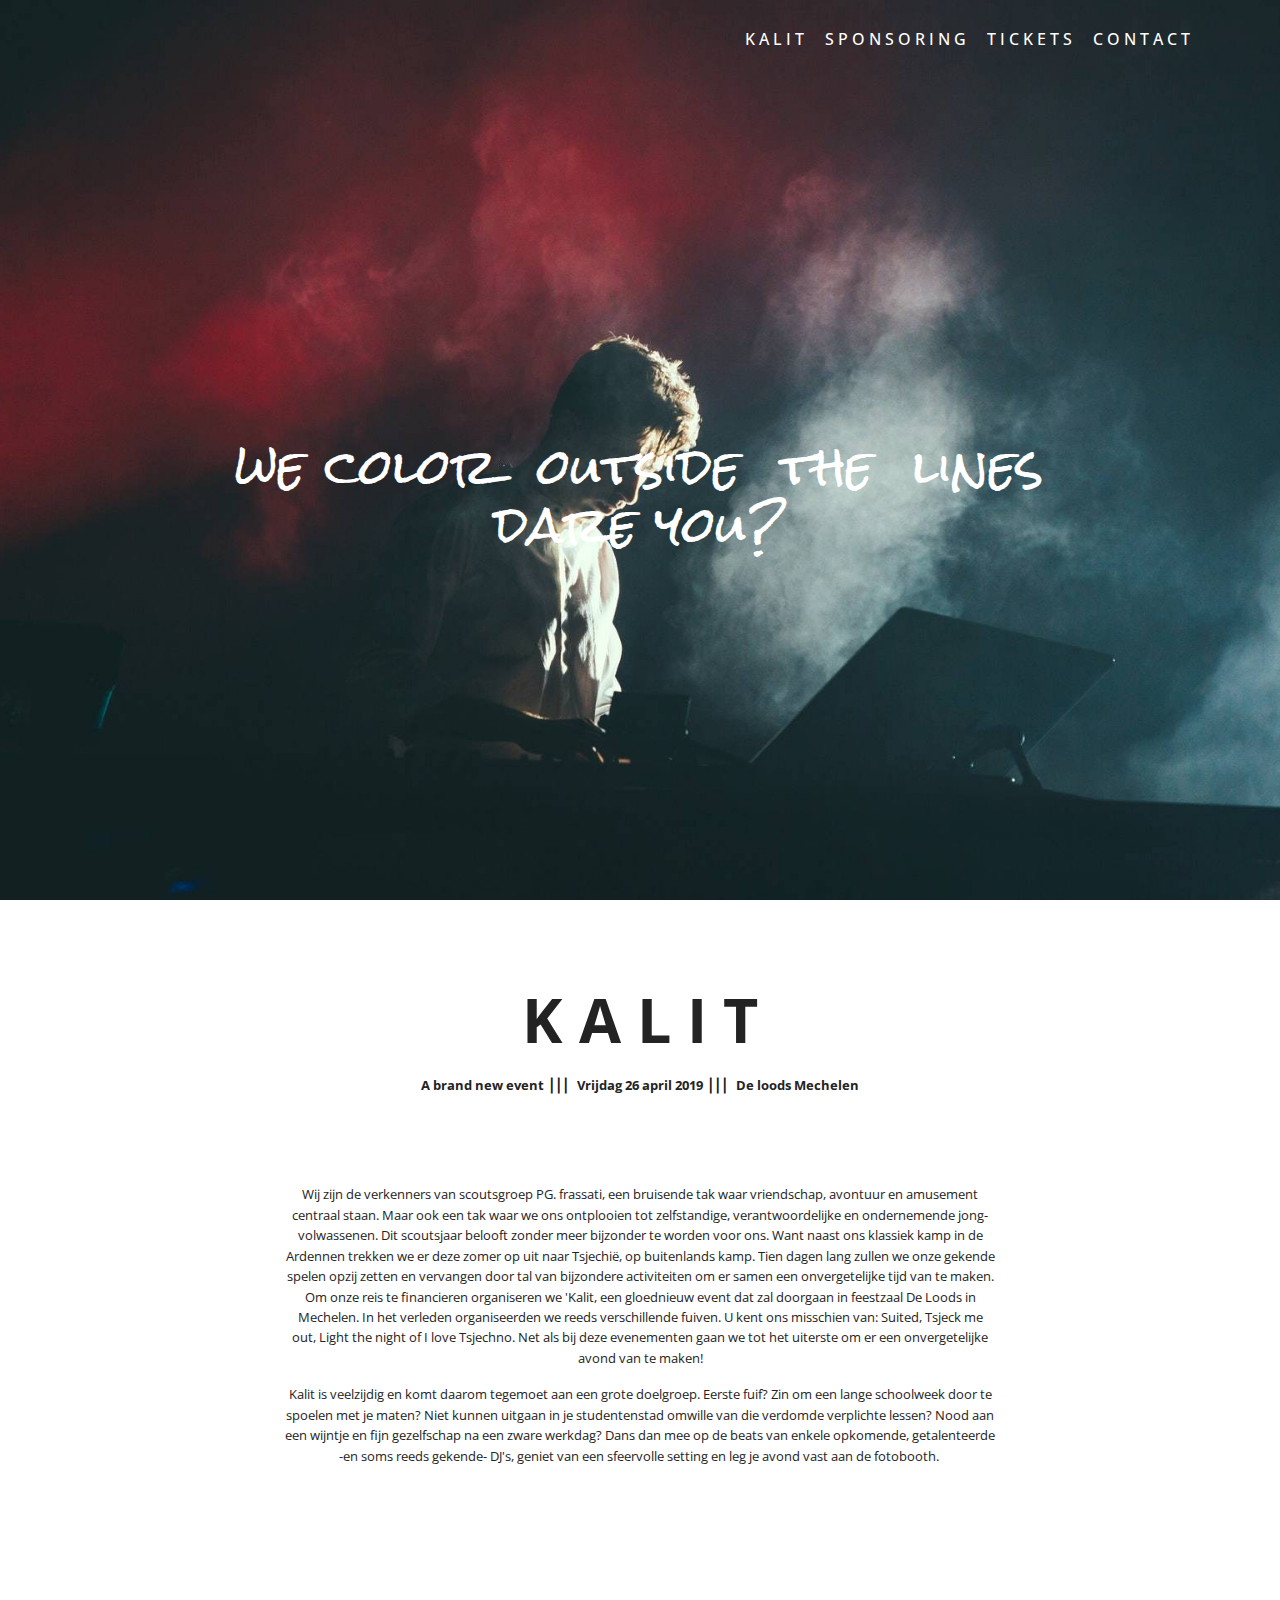
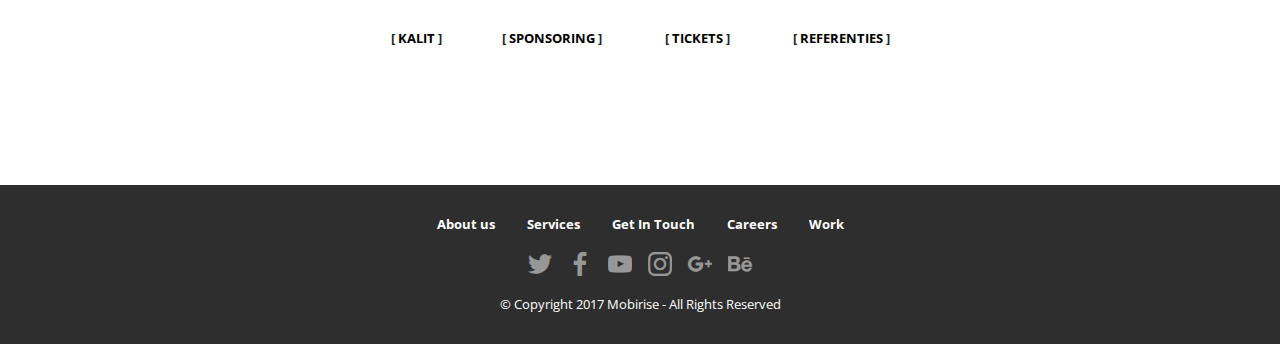
<file: index.html>
<!DOCTYPE html>
<html>
<head>
  <!-- Site made with Mobirise Website Builder v4.4.1, https://mobirise.com -->
  <meta charset="UTF-8">
  <meta http-equiv="X-UA-Compatible" content="IE=edge">
  <meta name="generator" content="Mobirise v4.4.1, mobirise.com">
  <meta name="viewport" content="width=device-width, initial-scale=1">
  <link rel="shortcut icon" href="assets/images/logo2.png" type="image/x-icon">
  <meta name="description" content="">
  <title>Home</title>
  <link rel="stylesheet" href="assets/web/assets/mobirise-icons/mobirise-icons.css">
  <link rel="stylesheet" href="assets/tether/tether.min.css">
  <link rel="stylesheet" href="assets/bootstrap/css/bootstrap.min.css">
  <link rel="stylesheet" href="assets/bootstrap/css/bootstrap-grid.min.css">
  <link rel="stylesheet" href="assets/bootstrap/css/bootstrap-reboot.min.css">
  <link rel="stylesheet" href="assets/dropdown/css/style.css">
  <link rel="stylesheet" href="assets/socicon/css/styles.css">
  <link rel="stylesheet" href="assets/theme/css/style.css">
  <link rel="stylesheet" href="assets/mobirise/css/mbr-additional.css" type="text/css">
  
  
  
</head>
<body>
<section class="menu cid-rgWpjtmrYC" once="menu" id="menu2-13" data-rv-view="630">

    

    <nav class="navbar navbar-expand beta-menu navbar-dropdown align-items-center navbar-toggleable-sm bg-color transparent">
        <button class="navbar-toggler navbar-toggler-right" type="button" data-toggle="collapse" data-target="#navbarSupportedContent" aria-controls="navbarSupportedContent" aria-expanded="false" aria-label="Toggle navigation">
            <div class="hamburger">
                <span></span>
                <span></span>
                <span></span>
                <span></span>
            </div>
        </button>
        <div class="menu-logo">
            <div class="navbar-brand">
                
                
            </div>
        </div>
        <div class="collapse navbar-collapse" id="navbarSupportedContent">
            <ul class="navbar-nav nav-dropdown nav-right navbar-nav-top-padding" data-app-modern-menu="true"><li class="nav-item"><a class="nav-link link text-white display-4" href="index.html#content4-1a">
                        K A L I T</a></li>
                <li class="nav-item"><a class="nav-link link text-white display-4" href="page2.html">S P O N S O R I N G</a></li><li class="nav-item">
                    <a class="nav-link link text-white display-4" href="page1.html">T I C K E T S</a>
                </li><li class="nav-item"><a class="nav-link link text-white display-4" href="page4.html">C O N T A C T</a></li></ul>
            
        </div>
    </nav>
</section>

<section class="engine"><a href="https://mobirise.co/k">free bootstrap template</a></section><section class="cid-rh8bgNKSnZ mbr-fullscreen" id="header2-1e" data-rv-view="627">

    

    

    <div class="container align-center">
        <div class="row justify-content-md-center">
            <div class="mbr-white col-md-10">
                <h1 class="mbr-section-title mbr-bold pb-3 mbr-fonts-style display-1"><span style="font-weight: normal;"><br></span><br><span style="font-weight: normal;">we color &nbsp;outside &nbsp;the &nbsp;lines dare you?</span></h1>
                
                
                
            </div>
        </div>
    </div>
    
</section>

<section class="mbr-section content4 cid-rh7KG1zQaw" id="content4-1a" data-rv-view="632">

    

    <div class="container">
        <div class="media-container-row">
            <div class="title col-12 col-md-8">
                <h2 class="align-center pb-3 mbr-fonts-style display-2"><strong>K A L I T</strong></h2>
                
                
            </div>
        </div>
    </div>
</section>

<section class="mbr-section article content1 cid-rh80nrp9yS" id="content1-1d" data-rv-view="634">
    
     

    <div class="container">
        <div class="media-container-row">
            <div class="mbr-text col-12 col-md-8 mbr-fonts-style display-7"><p><strong>A brand new event &nbsp;⎜⎜⎜ &nbsp;Vrijdag 26 april 2019 &nbsp;⎜⎜⎜ &nbsp;De loods Mechelen</strong></p><p><br></p><p><br></p><p>Wij zijn de verkenners van scoutsgroep PG. frassati, een bruisende tak waar vriendschap, avontuur en amusement centraal staan.  Maar ook een tak waar we ons ontplooien tot zelfstandige, verantwoordelijke en ondernemende jong-volwassenen. Dit scoutsjaar belooft zonder meer bijzonder te worden voor ons. Want naast ons klassiek kamp in de Ardennen trekken we er deze zomer op uit naar Tsjechië, op buitenlands kamp. Tien dagen lang zullen we onze gekende spelen opzij zetten en vervangen door tal van bijzondere activiteiten om er samen een onvergetelijke tijd van te maken. Om onze reis te financieren organiseren we 'Kalit, een gloednieuw event dat zal doorgaan in feestzaal De Loods in Mechelen. In het verleden organiseerden we reeds verschillende fuiven. U kent ons misschien van: Suited, Tsjeck me out, Light the night of I love Tsjechno. Net als bij deze evenementen gaan we tot het uiterste om er een onvergetelijke avond van te maken!</p><p>Kalit is veelzijdig en komt daarom tegemoet aan een grote doelgroep. Eerste fuif? Zin om een lange schoolweek door te spoelen met je maten? Niet kunnen uitgaan in je studentenstad omwille van die verdomde verplichte lessen? Nood aan een wijntje en fijn gezelfschap na een zware werkdag? Dans dan mee op de beats van enkele opkomende, getalenteerde -en soms reeds gekende- DJ's, geniet van een sfeervolle setting en leg je avond vast aan de fotobooth.&nbsp;</p><p><br></p><p><br></p><p><br></p><p><strong><br></strong></p><p><strong>[ <a href="index.html" class="text-black"><b>KALIT</b></a> ] &nbsp; &nbsp; &nbsp; &nbsp; &nbsp;</strong>&nbsp;&nbsp;&nbsp;&nbsp;<strong>&nbsp; &nbsp; &nbsp; [ <a href="page2.html" class="text-black"><b>SPONSORING</b></a> ] &nbsp; &nbsp;</strong>&nbsp;&nbsp;&nbsp;&nbsp;<strong>&nbsp; &nbsp; &nbsp; &nbsp; &nbsp; &nbsp; &nbsp;[ <a href="page1.html" class="text-black"><b>TICKETS</b></a> ] &nbsp; &nbsp; &nbsp; &nbsp; &nbsp; &nbsp;</strong>&nbsp;&nbsp;&nbsp;&nbsp;<strong>&nbsp; &nbsp; &nbsp;[ <a href="page3.html" class="text-black"><b>REFERENTIES</b></a> ]</strong></p></div>
        </div>
    </div>
</section>

<section once="" class="cid-rh98b58Hcb" id="footer7-1h" data-rv-view="635">

    

    

    <div class="container">
        <div class="media-container-row align-center mbr-white">
            <div class="row row-links">
                <ul class="foot-menu">
                    
                    
                    
                    
                    
                <li class="foot-menu-item mbr-fonts-style display-7">
                        <a class="text-white mbr-bold" href="#" target="_blank">About us</a>
                    </li><li class="foot-menu-item mbr-fonts-style display-7">
                        <a class="text-white mbr-bold" href="#" target="_blank">Services</a>
                    </li><li class="foot-menu-item mbr-fonts-style display-7">
                        <a class="text-white mbr-bold" href="#" target="_blank">Get In Touch</a>
                    </li><li class="foot-menu-item mbr-fonts-style display-7">
                        <a class="text-white mbr-bold" href="#" target="_blank">Careers</a>
                    </li><li class="foot-menu-item mbr-fonts-style display-7">
                        <a class="text-white mbr-bold" href="#" target="_blank">Work</a>
                    </li></ul>
            </div>
            <div class="row social-row">
                <div class="social-list align-right pb-2">
                    
                    
                    
                    
                    
                    
                <div class="soc-item">
                        <a href="https://twitter.com/mobirise" target="_blank">
                            <span class="socicon-twitter socicon mbr-iconfont mbr-iconfont-social" media-simple="true"></span>
                        </a>
                    </div><div class="soc-item">
                        <a href="https://www.facebook.com/pages/Mobirise/1616226671953247" target="_blank">
                            <span class="socicon-facebook socicon mbr-iconfont mbr-iconfont-social" media-simple="true"></span>
                        </a>
                    </div><div class="soc-item">
                        <a href="https://www.youtube.com/c/mobirise" target="_blank">
                            <span class="socicon-youtube socicon mbr-iconfont mbr-iconfont-social" media-simple="true"></span>
                        </a>
                    </div><div class="soc-item">
                        <a href="https://instagram.com/mobirise" target="_blank">
                            <span class="socicon-instagram socicon mbr-iconfont mbr-iconfont-social" media-simple="true"></span>
                        </a>
                    </div><div class="soc-item">
                        <a href="https://plus.google.com/u/0/+Mobirise" target="_blank">
                            <span class="socicon-googleplus socicon mbr-iconfont mbr-iconfont-social" media-simple="true"></span>
                        </a>
                    </div><div class="soc-item">
                        <a href="https://www.behance.net/Mobirise" target="_blank">
                            <span class="socicon-behance socicon mbr-iconfont mbr-iconfont-social" media-simple="true"></span>
                        </a>
                    </div></div>
            </div>
            <div class="row row-copirayt">
                <p class="mbr-text mb-0 mbr-fonts-style mbr-white align-center display-7">
                    © Copyright 2017 Mobirise - All Rights Reserved
                </p>
            </div>
        </div>
    </div>
</section>


  <script src="assets/web/assets/jquery/jquery.min.js"></script>
  <script src="assets/popper/popper.min.js"></script>
  <script src="assets/tether/tether.min.js"></script>
  <script src="assets/bootstrap/js/bootstrap.min.js"></script>
  <script src="assets/smooth-scroll/smooth-scroll.js"></script>
  <script src="assets/dropdown/js/script.min.js"></script>
  <script src="assets/touch-swipe/jquery.touch-swipe.min.js"></script>
  <script src="assets/theme/js/script.js"></script>
  
  
</body>
</html>
</file>
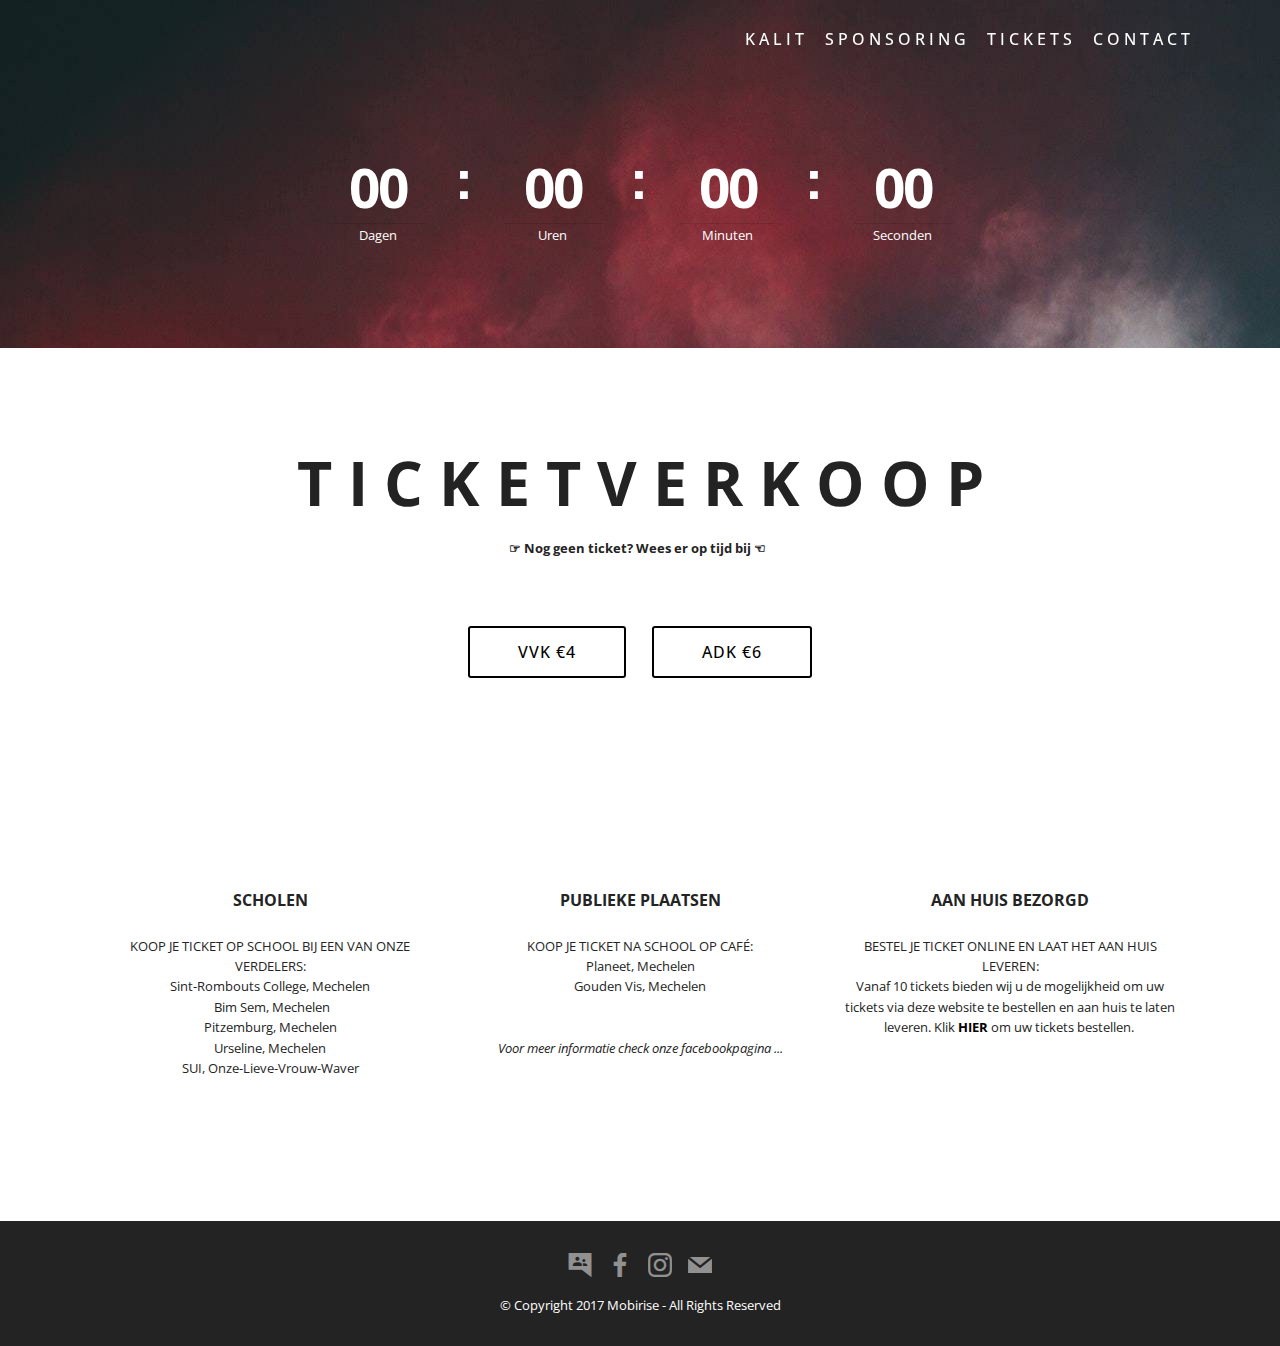
<file: page1.html>
<!DOCTYPE html>
<html>
<head>
  <!-- Site made with Mobirise Website Builder v4.4.1, https://mobirise.com -->
  <meta charset="UTF-8">
  <meta http-equiv="X-UA-Compatible" content="IE=edge">
  <meta name="generator" content="Mobirise v4.4.1, mobirise.com">
  <meta name="viewport" content="width=device-width, initial-scale=1">
  <link rel="shortcut icon" href="assets/images/logo2.png" type="image/x-icon">
  <meta name="description" content="Website Builder Description">
  <title>TICKETS</title>
  <link rel="stylesheet" href="assets/web/assets/mobirise-icons/mobirise-icons.css">
  <link rel="stylesheet" href="assets/tether/tether.min.css">
  <link rel="stylesheet" href="assets/bootstrap/css/bootstrap.min.css">
  <link rel="stylesheet" href="assets/bootstrap/css/bootstrap-grid.min.css">
  <link rel="stylesheet" href="assets/bootstrap/css/bootstrap-reboot.min.css">
  <link rel="stylesheet" href="assets/socicon/css/styles.css">
  <link rel="stylesheet" href="assets/dropdown/css/style.css">
  <link rel="stylesheet" href="assets/theme/css/style.css">
  <link rel="stylesheet" href="assets/mobirise/css/mbr-additional.css" type="text/css">
  
  
  
</head>
<body>
<section class="menu cid-rh9powxD6X" once="menu" id="menu1-1u" data-rv-view="669">

    

    <nav class="navbar navbar-expand beta-menu navbar-dropdown align-items-center navbar-fixed-top navbar-toggleable-sm bg-color transparent">
        <button class="navbar-toggler navbar-toggler-right" type="button" data-toggle="collapse" data-target="#navbarSupportedContent" aria-controls="navbarSupportedContent" aria-expanded="false" aria-label="Toggle navigation">
            <div class="hamburger">
                <span></span>
                <span></span>
                <span></span>
                <span></span>
            </div>
        </button>
        <div class="menu-logo">
            <div class="navbar-brand">
                
                
            </div>
        </div>
        <div class="collapse navbar-collapse" id="navbarSupportedContent">
            <ul class="navbar-nav nav-dropdown nav-right navbar-nav-top-padding" data-app-modern-menu="true"><li class="nav-item">
                    <a class="nav-link link text-white display-4" href="index.html#content4-1a">
                        
                        K A L I T</a>
                </li>
                <li class="nav-item">
                    <a class="nav-link link text-white display-4" href="page2.html">
                        
                        S P O N S O R I N G</a>
                </li><li class="nav-item"><a class="nav-link link text-white display-4" href="page1.html">
                        
                        T I C K E T S</a></li><li class="nav-item"><a class="nav-link link text-white display-4" href="page4.html">
                        
                        C O N T A C T</a></li></ul>
            
        </div>
    </nav>
</section>

<section class="engine"><a href="https://mobirise.co/h">how to make a website</a></section><section class="countdown1 cid-rgQBb4tuQ6" id="countdown1-b" data-rv-view="662">
    
    
    
    <div class="container ">
        
        
        
    </div>
    <div class="container countdown-cont align-center">
        <div class="daysCountdown" title="Dagen"></div>
        <div class="hoursCountdown" title="Uren"></div> 
        <div class="minutesCountdown" title="Minuten"></div> 
        <div class="secondsCountdown" title="Seconden"></div>
        <div class="countdown pt-5 mt-2" data-due-date="2019/04/26"> 
        </div>
    </div>
</section>

<section class="mbr-section content4 cid-rh9t8n9wEe" id="content4-1w" data-rv-view="665">

    

    <div class="container">
        <div class="media-container-row">
            <div class="title col-12 col-md-8">
                <h2 class="align-center pb-3 mbr-fonts-style display-2"><strong><br></strong><strong>T I C K E T V E R K O O P</strong></h2>
                
                
            </div>
        </div>
    </div>
</section>

<section class="mbr-section article content1 cid-rh9tiD062X" id="content1-1x" data-rv-view="667">
    
     

    <div class="container">
        <div class="media-container-row">
            <div class="mbr-text col-12 col-md-8 mbr-fonts-style display-7"><p><strong>☞ Nog geen ticket? Wees er op tijd bij ☜ &nbsp;</strong></p></div>
        </div>
    </div>
</section>

<section class="mbr-section content8 cid-rh9tKwJY1K" id="content8-1y" data-rv-view="668">

    

    <div class="container">
        <div class="media-container-row title">
            <div class="col-12 col-md-8">
                <div class="mbr-section-btn align-center"><a class="btn btn-black-outline display-4" href="https://mobirise.com">VVK €4</a>
                    <a class="btn btn-black-outline display-4" href="https://mobirise.com">ADK €6</a></div>
            </div>
        </div>
    </div>
</section>

<section class="features5 cid-rh9ElLcuds" id="features5-20" data-rv-view="671">
    
    

    
    <div class="container">
        <div class="media-container-row">

            <div class="card p-3 col-12 col-md-6 col-lg-4">
                <div class="card-img pb-3">
                    <span class="mbr-iconfont mbri-home" style="color: rgb(255, 255, 255); font-size: 10px;" media-simple="true"></span>
                </div>
                <div class="card-box">
                    <h4 class="card-title py-3 mbr-fonts-style display-4"><strong>
                        SCHOLEN</strong></h4>
                    <p class="mbr-text mbr-fonts-style display-7">KOOP JE TICKET OP SCHOOL BIJ EEN VAN ONZE VERDELERS:<br>Sint-Rombouts College, Mechelen<br>&nbsp;Bim Sem, Mechelen<br>Pitzemburg, Mechelen<br>Urseline, Mechelen<br>SUI, Onze-Lieve-Vrouw-Waver<br><br></p>
                </div>
            </div>

            <div class="card p-3 col-12 col-md-6 col-lg-4">
                <div class="card-img pb-3">
                    <span class="mbr-iconfont mbri-globe" style="color: rgb(255, 255, 255); font-size: 10px;" media-simple="true"></span>
                </div>
                <div class="card-box">
                    <h4 class="card-title py-3 mbr-fonts-style display-4"><strong>
                        PUBLIEKE PLAATSEN</strong></h4>
                    <p class="mbr-text mbr-fonts-style display-7">KOOP JE TICKET NA SCHOOL OP CAFÉ:<br>Planeet, Mechelen<br>Gouden Vis, Mechelen<br><em><br></em><br><em>&nbsp;Voor meer informatie check onze facebookpagina ...&nbsp;</em></p>
                </div>
            </div>

            <div class="card p-3 col-12 col-md-6 col-lg-4">
                <div class="card-img pb-3">
                    <span class="mbr-iconfont mbri-delivery" style="color: rgb(255, 255, 255); font-size: 10px;" media-simple="true"></span>
                </div>
                <div class="card-box">
                    <h4 class="card-title py-3 mbr-fonts-style display-4"><strong>AAN HUIS BEZORGD</strong></h4>
                    <p class="mbr-text mbr-fonts-style display-7">BESTEL JE TICKET ONLINE EN LAAT HET AAN HUIS LEVEREN:<br>Vanaf 10 tickets bieden wij u de mogelijkheid om uw tickets via deze website te bestellen en aan huis te laten leveren. Klik <a href="page5.html" class="text-black"><strong>HIER</strong></a> om uw tickets bestellen.&nbsp;</p>
                </div>
            </div>

            
        </div>
    </div>
</section>

<section once="" class="cid-rhiEZxuc7S" id="footer7-2g" data-rv-view="674">

    

    

    <div class="container">
        <div class="media-container-row align-center mbr-white">
            
            <div class="row social-row">
                <div class="social-list align-right pb-2">
                    
                    
                    
                    
                    
                    
                <div class="soc-item">
                        <a href="https://twitter.com/mobirise" target="_blank">
                            <span class="mbr-iconfont mbr-iconfont-social socicon-googlegroups socicon" media-simple="true"></span>
                        </a>
                    </div><div class="soc-item">
                        <a href="https://www.facebook.com/pages/Mobirise/1616226671953247" target="_blank">
                            <span class="socicon-facebook socicon mbr-iconfont mbr-iconfont-social" media-simple="true"></span>
                        </a>
                    </div><div class="soc-item">
                        <a href="https://www.youtube.com/c/mobirise" target="_blank">
                            <span class="mbr-iconfont mbr-iconfont-social socicon-instagram socicon" media-simple="true"></span>
                        </a>
                    </div><div class="soc-item">
                        <a href="https://www.youtube.com/c/mobirise" target="_blank">
                            <span class="mbr-iconfont mbr-iconfont-social socicon-mail socicon" media-simple="true"></span>
                        </a>
                    </div></div>
            </div>
            <div class="row row-copirayt">
                <p class="mbr-text mb-0 mbr-fonts-style mbr-white align-center display-7">
                    © Copyright 2017 Mobirise - All Rights Reserved
                </p>
            </div>
        </div>
    </div>
</section>


  <script src="assets/web/assets/jquery/jquery.min.js"></script>
  <script src="assets/popper/popper.min.js"></script>
  <script src="assets/tether/tether.min.js"></script>
  <script src="assets/bootstrap/js/bootstrap.min.js"></script>
  <script src="assets/countdown/jquery.countdown.min.js"></script>
  <script src="assets/dropdown/js/script.min.js"></script>
  <script src="assets/touch-swipe/jquery.touch-swipe.min.js"></script>
  <script src="assets/smooth-scroll/smooth-scroll.js"></script>
  <script src="assets/theme/js/script.js"></script>
  
  
</body>
</html>
</file>
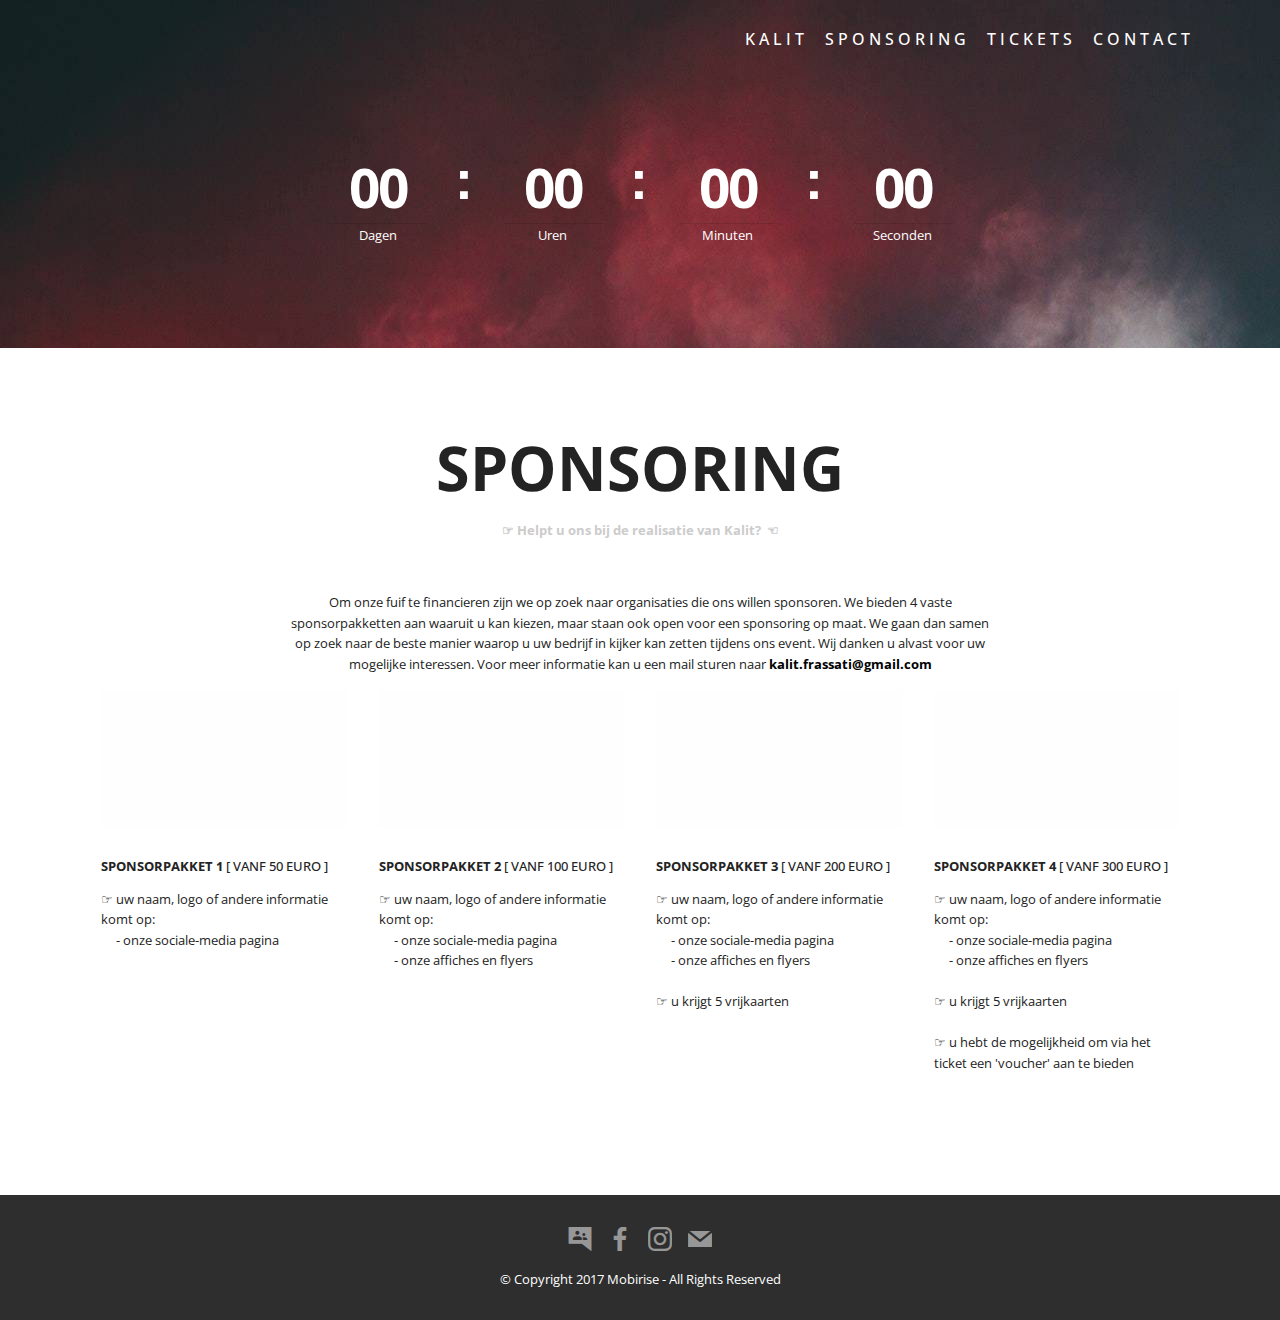
<file: page2.html>
<!DOCTYPE html>
<html>
<head>
  <!-- Site made with Mobirise Website Builder v4.4.1, https://mobirise.com -->
  <meta charset="UTF-8">
  <meta http-equiv="X-UA-Compatible" content="IE=edge">
  <meta name="generator" content="Mobirise v4.4.1, mobirise.com">
  <meta name="viewport" content="width=device-width, initial-scale=1">
  <link rel="shortcut icon" href="assets/images/logo2.png" type="image/x-icon">
  <meta name="description" content="Web Site Builder Description">
  <title>SPONSORING</title>
  <link rel="stylesheet" href="assets/web/assets/mobirise-icons/mobirise-icons.css">
  <link rel="stylesheet" href="assets/tether/tether.min.css">
  <link rel="stylesheet" href="assets/bootstrap/css/bootstrap.min.css">
  <link rel="stylesheet" href="assets/bootstrap/css/bootstrap-grid.min.css">
  <link rel="stylesheet" href="assets/bootstrap/css/bootstrap-reboot.min.css">
  <link rel="stylesheet" href="assets/socicon/css/styles.css">
  <link rel="stylesheet" href="assets/dropdown/css/style.css">
  <link rel="stylesheet" href="assets/theme/css/style.css">
  <link rel="stylesheet" href="assets/mobirise/css/mbr-additional.css" type="text/css">
  
  
  
</head>
<body>
<section class="menu cid-rgQpo0NCXI" once="menu" id="menu2-8" data-rv-view="689">

    

    <nav class="navbar navbar-expand beta-menu navbar-dropdown align-items-center navbar-toggleable-sm bg-color transparent">
        <button class="navbar-toggler navbar-toggler-right" type="button" data-toggle="collapse" data-target="#navbarSupportedContent" aria-controls="navbarSupportedContent" aria-expanded="false" aria-label="Toggle navigation">
            <div class="hamburger">
                <span></span>
                <span></span>
                <span></span>
                <span></span>
            </div>
        </button>
        <div class="menu-logo">
            <div class="navbar-brand">
                
                
            </div>
        </div>
        <div class="collapse navbar-collapse" id="navbarSupportedContent">
            <ul class="navbar-nav nav-dropdown nav-right navbar-nav-top-padding" data-app-modern-menu="true"><li class="nav-item"><a class="nav-link link text-white display-4" href="index.html#content4-1a">
                        K A L I T</a></li>
                <li class="nav-item"><a class="nav-link link text-white display-4" href="page2.html">S P O N S O R I N G</a></li><li class="nav-item">
                    <a class="nav-link link text-white display-4" href="page1.html">T I C K E T S</a>
                </li><li class="nav-item"><a class="nav-link link text-white display-4" href="page4.html">C O N T A C T</a></li></ul>
            
        </div>
    </nav>
</section>

<section class="engine"><a href="https://mobirise.co/b">free web creator</a></section><section class="countdown1 cid-rh9OrqeGtm" id="countdown1-29" data-rv-view="691">
    
    
    
    <div class="container ">
        
        
        
    </div>
    <div class="container countdown-cont align-center">
        <div class="daysCountdown" title="Dagen"></div>
        <div class="hoursCountdown" title="Uren"></div> 
        <div class="minutesCountdown" title="Minuten"></div> 
        <div class="secondsCountdown" title="Seconden"></div>
        <div class="countdown pt-5 mt-2" data-due-date="2019/04/26"> 
        </div>
    </div>
</section>

<section class="mbr-section content4 cid-rgRgvXUi9o" id="content4-n" data-rv-view="694">

    

    <div class="container">
        <div class="media-container-row">
            <div class="title col-12 col-md-8">
                <h2 class="align-center pb-3 mbr-fonts-style display-2"><strong>SPONSORING</strong></h2>
                <h3 class="mbr-section-subtitle align-center mbr-light mbr-fonts-style display-7"><strong>☞ Helpt u ons bij de realisatie van Kalit? &nbsp;☜</strong></h3>
                
            </div>
        </div>
    </div>
</section>

<section class="mbr-section article content1 cid-rgRh81e4Zx" id="content1-o" data-rv-view="696">
    
     

    <div class="container">
        <div class="media-container-row">
            <div class="mbr-text col-12 col-md-8 mbr-fonts-style display-7">Om onze fuif te financieren zijn we op zoek naar organisaties die ons willen sponsoren. We bieden 4 vaste sponsorpakketten aan waaruit u kan kiezen, maar staan ook open voor een sponsoring op maat. We gaan dan samen op zoek naar de beste manier waarop u uw bedrijf in kijker kan zetten tijdens ons event. Wij danken u alvast voor uw mogelijke interessen. Voor meer informatie kan u een mail sturen naar <a href="mailto:kalit.frassati@gmail.com" class="text-black"><strong>kalit.frassati@gmail.com</strong></a></div>
        </div>
    </div>
</section>

<section class="features2 cid-rgRn7dviXi" id="features2-t" data-rv-view="697">

    

    
    
    <div class="container">
        <div class="media-container-row">
            <div class="card p-3 col-12 col-md-6 col-lg-3">
                <div class="card-wrapper">
                    <div class="card-img">
                        <img src="assets/images/f0949-1920x1920.jpg" alt="Mobirise" title="" media-simple="true">
                    </div>
                    <div class="card-box">
                        <h4 class="card-title pb-3 mbr-fonts-style display-7"><strong>SPONSORPAKKET</strong> <strong>1</strong>  [ VANF 50 EURO ]</h4>
                        <p class="mbr-text mbr-fonts-style display-7">☞ uw naam, logo of andere informatie komt op: <br>&nbsp; &nbsp; &nbsp;- onze sociale-media pagina&nbsp;</p>
                    </div>
                </div>
            </div>

            <div class="card p-3 col-12 col-md-6 col-lg-3">
                <div class="card-wrapper">
                    <div class="card-img">
                        <img src="assets/images/f0949-1920x1920.jpg" alt="Mobirise" title="" media-simple="true">
                    </div>
                    <div class="card-box ">
                        <h4 class="card-title pb-3 mbr-fonts-style display-7"><strong>SPONSORPAKKET 2</strong> [ VANF 100 EURO ]</h4>
                        <p class="mbr-text mbr-fonts-style display-7">☞ uw naam, logo of andere informatie komt op: <br>&nbsp; &nbsp; &nbsp;- onze sociale-media pagina <br>&nbsp; &nbsp; &nbsp;- onze affiches en flyers</p>
                    </div>
                </div>
            </div>

            <div class="card p-3 col-12 col-md-6 col-lg-3">
                <div class="card-wrapper">
                    <div class="card-img">
                        <img src="assets/images/f0949-1920x1920.jpg" alt="Mobirise" title="" media-simple="true">
                    </div>
                    <div class="card-box">
                        <h4 class="card-title pb-3 mbr-fonts-style display-7"><strong>SPONSORPAKKET 3</strong> [ VANF 200 EURO ]</h4>
                        <p class="mbr-text mbr-fonts-style display-7">☞ uw naam, logo of andere  informatie komt op: <br>&nbsp; &nbsp; &nbsp;- onze sociale-media pagina <br>&nbsp; &nbsp; &nbsp;- onze affiches en flyers<br><br>☞ u krijgt 5 vrijkaarten</p>
                    </div>
                </div>
            </div>

            <div class="card p-3 col-12 col-md-6 col-lg-3">
                <div class="card-wrapper">
                    <div class="card-img">
                        <img src="assets/images/f0949-1920x1920.jpg" alt="Mobirise" title="" media-simple="true">
                    </div>
                    <div class="card-box">
                        <h4 class="card-title pb-3 mbr-fonts-style display-7"><strong>SPONSORPAKKET 4</strong> [ VANF 300 EURO ]</h4>
                        <p class="mbr-text mbr-fonts-style display-7">☞ uw naam, logo of andere informatie komt op: <br>&nbsp; &nbsp; &nbsp;- onze sociale-media pagina <br>&nbsp; &nbsp; &nbsp;- onze affiches en flyers<br><br>☞ u krijgt 5 vrijkaarten<br><br>☞ u hebt de mogelijkheid om via het ticket een 'voucher' aan te bieden</p>
                    </div>
                </div>
            </div>
        </div>
    </div>
</section>

<section once="" class="cid-rhiFypJ8cb" id="footer7-2h" data-rv-view="700">

    

    

    <div class="container">
        <div class="media-container-row align-center mbr-white">
            
            <div class="row social-row">
                <div class="social-list align-right pb-2">
                    
                    
                    
                    
                    
                    
                <div class="soc-item">
                        <a href="https://twitter.com/mobirise" target="_blank">
                            <span class="mbr-iconfont mbr-iconfont-social socicon-googlegroups socicon" media-simple="true"></span>
                        </a>
                    </div><div class="soc-item">
                        <a href="https://www.facebook.com/pages/Mobirise/1616226671953247" target="_blank">
                            <span class="socicon-facebook socicon mbr-iconfont mbr-iconfont-social" media-simple="true"></span>
                        </a>
                    </div><div class="soc-item">
                        <a href="https://www.youtube.com/c/mobirise" target="_blank">
                            <span class="mbr-iconfont mbr-iconfont-social socicon-instagram socicon" media-simple="true"></span>
                        </a>
                    </div><div class="soc-item">
                        <a href="https://instagram.com/mobirise" target="_blank">
                            <span class="mbr-iconfont mbr-iconfont-social socicon-mail socicon" media-simple="true"></span>
                        </a>
                    </div></div>
            </div>
            <div class="row row-copirayt">
                <p class="mbr-text mb-0 mbr-fonts-style mbr-white align-center display-7">
                    © Copyright 2017 Mobirise - All Rights Reserved
                </p>
            </div>
        </div>
    </div>
</section>


  <script src="assets/web/assets/jquery/jquery.min.js"></script>
  <script src="assets/popper/popper.min.js"></script>
  <script src="assets/tether/tether.min.js"></script>
  <script src="assets/bootstrap/js/bootstrap.min.js"></script>
  <script src="assets/dropdown/js/script.min.js"></script>
  <script src="assets/touch-swipe/jquery.touch-swipe.min.js"></script>
  <script src="assets/countdown/jquery.countdown.min.js"></script>
  <script src="assets/smooth-scroll/smooth-scroll.js"></script>
  <script src="assets/theme/js/script.js"></script>
  
  
</body>
</html>
</file>
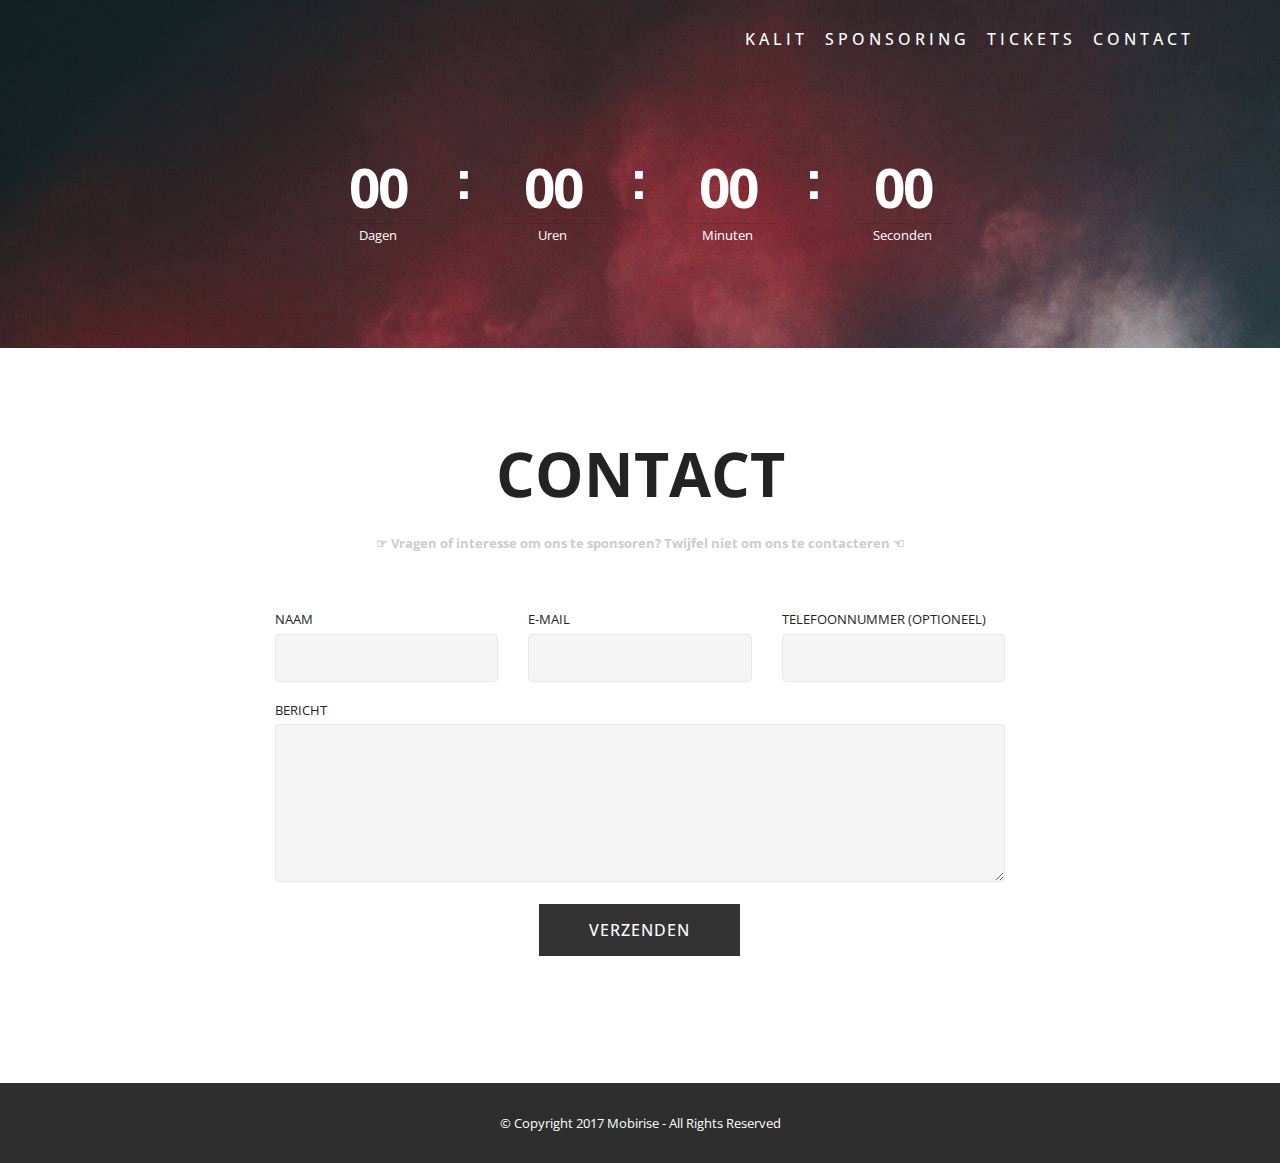
<file: page4.html>
<!DOCTYPE html>
<html>
<head>
  <!-- Site made with Mobirise Website Builder v4.4.1, https://mobirise.com -->
  <meta charset="UTF-8">
  <meta http-equiv="X-UA-Compatible" content="IE=edge">
  <meta name="generator" content="Mobirise v4.4.1, mobirise.com">
  <meta name="viewport" content="width=device-width, initial-scale=1">
  <link rel="shortcut icon" href="assets/images/logo2.png" type="image/x-icon">
  <meta name="description" content="Web Page Creator Description">
  <title>CONTACT</title>
  <link rel="stylesheet" href="assets/web/assets/mobirise-icons/mobirise-icons.css">
  <link rel="stylesheet" href="assets/tether/tether.min.css">
  <link rel="stylesheet" href="assets/bootstrap/css/bootstrap.min.css">
  <link rel="stylesheet" href="assets/bootstrap/css/bootstrap-grid.min.css">
  <link rel="stylesheet" href="assets/bootstrap/css/bootstrap-reboot.min.css">
  <link rel="stylesheet" href="assets/dropdown/css/style.css">
  <link rel="stylesheet" href="assets/theme/css/style.css">
  <link rel="stylesheet" href="assets/mobirise/css/mbr-additional.css" type="text/css">
  
  
  
</head>
<body>
<section class="menu cid-rgQpo0NCXI" once="menu" id="menu2-a" data-rv-view="718">

    

    <nav class="navbar navbar-expand beta-menu navbar-dropdown align-items-center navbar-toggleable-sm bg-color transparent">
        <button class="navbar-toggler navbar-toggler-right" type="button" data-toggle="collapse" data-target="#navbarSupportedContent" aria-controls="navbarSupportedContent" aria-expanded="false" aria-label="Toggle navigation">
            <div class="hamburger">
                <span></span>
                <span></span>
                <span></span>
                <span></span>
            </div>
        </button>
        <div class="menu-logo">
            <div class="navbar-brand">
                
                
            </div>
        </div>
        <div class="collapse navbar-collapse" id="navbarSupportedContent">
            <ul class="navbar-nav nav-dropdown nav-right navbar-nav-top-padding" data-app-modern-menu="true"><li class="nav-item"><a class="nav-link link text-white display-4" href="index.html#content4-1a">
                        K A L I T</a></li>
                <li class="nav-item"><a class="nav-link link text-white display-4" href="page2.html">S P O N S O R I N G</a></li><li class="nav-item">
                    <a class="nav-link link text-white display-4" href="page1.html">T I C K E T S</a>
                </li><li class="nav-item"><a class="nav-link link text-white display-4" href="page4.html">C O N T A C T</a></li></ul>
            
        </div>
    </nav>
</section>

<section class="engine"><a href="https://mobirise.co/l">free bootstrap theme</a></section><section class="countdown1 cid-rh9OzzOXZ8" id="countdown1-2b" data-rv-view="715">
    
    
    
    <div class="container ">
        
        
        
    </div>
    <div class="container countdown-cont align-center">
        <div class="daysCountdown" title="Dagen"></div>
        <div class="hoursCountdown" title="Uren"></div> 
        <div class="minutesCountdown" title="Minuten"></div> 
        <div class="secondsCountdown" title="Seconden"></div>
        <div class="countdown pt-5 mt-2" data-due-date="2019/04/26"> 
        </div>
    </div>
</section>

<section class="mbr-section form1 cid-rgWiTSZjvd" id="form1-12" data-rv-view="720">

    

    
    <div class="container">
        <div class="row justify-content-center">
            <div class="title col-12 col-lg-8">
                <h2 class="mbr-section-title align-center pb-3 mbr-fonts-style display-2"><strong>CONTACT</strong></h2>
                <h3 class="mbr-section-subtitle align-center mbr-light pb-3 mbr-fonts-style display-7"><strong>☞ Vragen of interesse om ons te sponsoren? Twijfel niet om ons te contacteren ☜</strong></h3>
            </div>
        </div>
    </div>
    <div class="container">
        <div class="row justify-content-center">
            <div class="media-container-column col-lg-8" data-form-type="formoid">
                    <div data-form-alert="" hidden="">Uw bericht is verzonden. Wij contacteren u zo snel mogelijk. </div>
            
                    <form class="mbr-form" action="https://mobirise.com/" method="post" data-form-title="Mobirise Form"><input type="hidden" data-form-email="true" value="lvUwIsi5COPLBUd2NQG8xIVyPHv8fxDJa22ZRsA7GejEL6MUoMT4sqLtycjfe5DTnJ2Ahdq+jVlTV8U4zg7xUZdTlvnMu2Bz5gP+ubYddSJnL6nW0biKLCX9SzjsW+59">
                        <div class="row row-sm-offset">
                            <div class="col-md-4 multi-horizontal" data-for="name">
                                <div class="form-group">
                                    <label class="form-control-label mbr-fonts-style display-7" for="name-form1-12">NAAM</label>
                                    <input type="text" class="form-control" name="name" data-form-field="Name" required="" id="name-form1-12">
                                </div>
                            </div>
                            <div class="col-md-4 multi-horizontal" data-for="email">
                                <div class="form-group">
                                    <label class="form-control-label mbr-fonts-style display-7" for="email-form1-12">E-MAIL</label>
                                    <input type="email" class="form-control" name="email" data-form-field="Email" required="" id="email-form1-12">
                                </div>
                            </div>
                            <div class="col-md-4 multi-horizontal" data-for="phone">
                                <div class="form-group">
                                    <label class="form-control-label mbr-fonts-style display-7" for="phone-form1-12">TELEFOONNUMMER (OPTIONEEL)&nbsp;</label>
                                    <input type="tel" class="form-control" name="phone" data-form-field="Phone" id="phone-form1-12">
                                </div>
                            </div>
                        </div>
                        <div class="form-group" data-for="message">
                            <label class="form-control-label mbr-fonts-style display-7" for="message-form1-12">BERICHT</label>
                            <textarea type="text" class="form-control" name="message" rows="7" data-form-field="Message" id="message-form1-12"></textarea>
                        </div>
            
                        <span class="input-group-btn"><button href="" type="submit" class="btn btn-form btn-black display-4">VERZENDEN</button></span>
                    </form>
            </div>
        </div>
    </div>
</section>

<section once="" class="cid-rhiO6x6255" id="footer6-2o" data-rv-view="723">

    

    

    <div class="container">
        <div class="media-container-row align-center mbr-white">
            <div class="col-12">
                <p class="mbr-text mb-0 mbr-fonts-style display-7">
                    © Copyright 2017 Mobirise - All Rights Reserved
                </p>
            </div>
        </div>
    </div>
</section>


  <script src="assets/web/assets/jquery/jquery.min.js"></script>
  <script src="assets/popper/popper.min.js"></script>
  <script src="assets/tether/tether.min.js"></script>
  <script src="assets/bootstrap/js/bootstrap.min.js"></script>
  <script src="assets/countdown/jquery.countdown.min.js"></script>
  <script src="assets/dropdown/js/script.min.js"></script>
  <script src="assets/touch-swipe/jquery.touch-swipe.min.js"></script>
  <script src="assets/smooth-scroll/smooth-scroll.js"></script>
  <script src="assets/theme/js/script.js"></script>
  <script src="assets/formoid/formoid.min.js"></script>
  
  
</body>
</html>
</file>
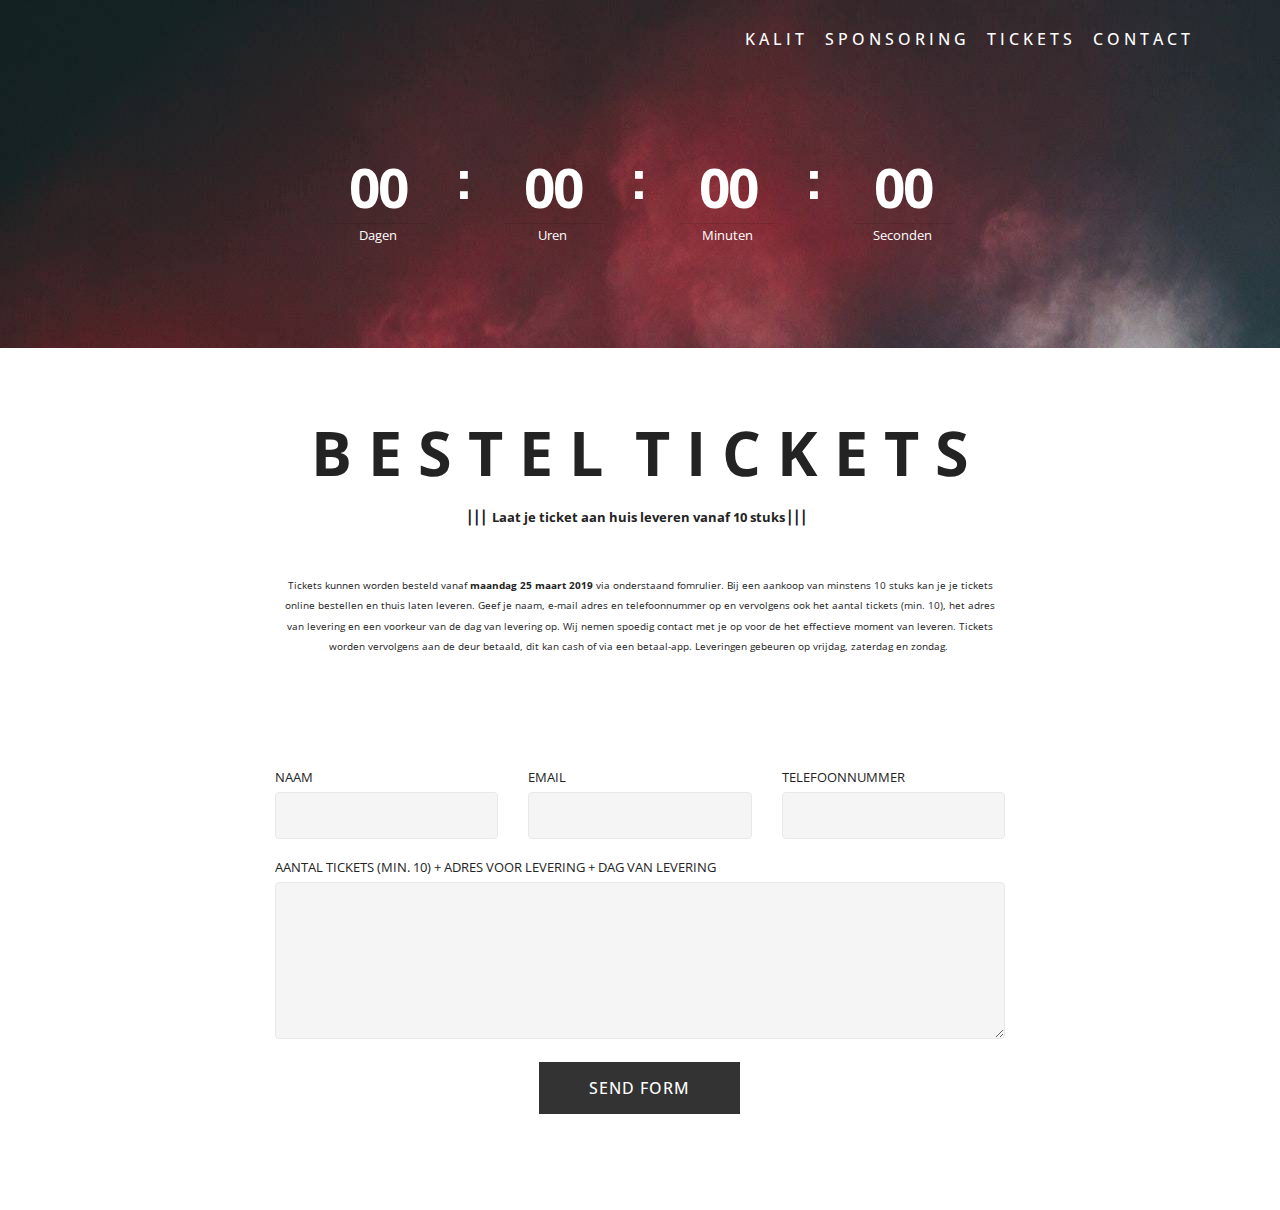
<file: page5.html>
<!DOCTYPE html>
<html>
<head>
  <!-- Site made with Mobirise Website Builder v4.4.1, https://mobirise.com -->
  <meta charset="UTF-8">
  <meta http-equiv="X-UA-Compatible" content="IE=edge">
  <meta name="generator" content="Mobirise v4.4.1, mobirise.com">
  <meta name="viewport" content="width=device-width, initial-scale=1">
  <link rel="shortcut icon" href="assets/images/logo2.png" type="image/x-icon">
  <meta name="description" content="Web Builder Description">
  <title>ticketbestelling</title>
  <link rel="stylesheet" href="assets/web/assets/mobirise-icons/mobirise-icons.css">
  <link rel="stylesheet" href="assets/tether/tether.min.css">
  <link rel="stylesheet" href="assets/bootstrap/css/bootstrap.min.css">
  <link rel="stylesheet" href="assets/bootstrap/css/bootstrap-grid.min.css">
  <link rel="stylesheet" href="assets/bootstrap/css/bootstrap-reboot.min.css">
  <link rel="stylesheet" href="assets/dropdown/css/style.css">
  <link rel="stylesheet" href="assets/theme/css/style.css">
  <link rel="stylesheet" href="assets/mobirise/css/mbr-additional.css" type="text/css">
  
  
  
</head>
<body>
<section class="menu cid-rgQpo0NCXI" once="menu" id="menu2-i" data-rv-view="726">

    

    <nav class="navbar navbar-expand beta-menu navbar-dropdown align-items-center navbar-toggleable-sm bg-color transparent">
        <button class="navbar-toggler navbar-toggler-right" type="button" data-toggle="collapse" data-target="#navbarSupportedContent" aria-controls="navbarSupportedContent" aria-expanded="false" aria-label="Toggle navigation">
            <div class="hamburger">
                <span></span>
                <span></span>
                <span></span>
                <span></span>
            </div>
        </button>
        <div class="menu-logo">
            <div class="navbar-brand">
                
                
            </div>
        </div>
        <div class="collapse navbar-collapse" id="navbarSupportedContent">
            <ul class="navbar-nav nav-dropdown nav-right navbar-nav-top-padding" data-app-modern-menu="true"><li class="nav-item"><a class="nav-link link text-white display-4" href="index.html#content4-1a">
                        K A L I T</a></li>
                <li class="nav-item"><a class="nav-link link text-white display-4" href="page2.html">S P O N S O R I N G</a></li><li class="nav-item">
                    <a class="nav-link link text-white display-4" href="page1.html">T I C K E T S</a>
                </li><li class="nav-item"><a class="nav-link link text-white display-4" href="page4.html">C O N T A C T</a></li></ul>
            
        </div>
    </nav>
</section>

<section class="engine"><a href="https://mobirise.co/q">bootstrap carousel</a></section><section class="countdown1 cid-rh9OmdgJ0E" id="countdown1-28" data-rv-view="728">
    
    
    
    <div class="container ">
        
        
        
    </div>
    <div class="container countdown-cont align-center">
        <div class="daysCountdown" title="Dagen"></div>
        <div class="hoursCountdown" title="Uren"></div> 
        <div class="minutesCountdown" title="Minuten"></div> 
        <div class="secondsCountdown" title="Seconden"></div>
        <div class="countdown pt-5 mt-2" data-due-date="2019/04/26"> 
        </div>
    </div>
</section>

<section class="mbr-section content4 cid-rh9MfbMPts" id="content4-25" data-rv-view="731">

    

    <div class="container">
        <div class="media-container-row">
            <div class="title col-12 col-md-8">
                <h2 class="align-center pb-3 mbr-fonts-style display-2"><strong>B E S T E L &nbsp;T I C K E T S</strong></h2>
                
                
            </div>
        </div>
    </div>
</section>

<section class="mbr-section article content1 cid-rh9Mg5t7q1" id="content1-26" data-rv-view="733">
    
     

    <div class="container">
        <div class="media-container-row">
            <div class="mbr-text col-12 col-md-8 mbr-fonts-style display-7"><p><strong>⎜⎜⎜ Laat je ticket aan huis leveren vanaf 10 stuks ⎜⎜⎜&nbsp;</strong></p></div>
        </div>
    </div>
</section>

<section class="mbr-section article content1 cid-rh9Mr8Wb1m" id="content1-27" data-rv-view="734">
    
     

    <div class="container">
        <div class="media-container-row">
            <div class="mbr-text col-12 col-md-8 mbr-fonts-style display-7"><p><font size="1">Tickets kunnen worden besteld vanaf <strong>maandag 25 maart 2019 </strong>via onderstaand fomrulier. Bij een aankoop van minstens 10 stuks kan je je tickets online bestellen en thuis laten leveren. Geef je naam, e-mail adres en telefoonnummer op en vervolgens ook het aantal tickets (min. 10), het adres van levering en een voorkeur van de dag van levering op. Wij nemen spoedig contact met je op voor de het effectieve moment van leveren. Tickets worden vervolgens aan de deur betaald, dit kan cash of via een betaal-app. Leveringen gebeuren op vrijdag, zaterdag en zondag.&nbsp;</font><br></p></div>
        </div>
    </div>
</section>

<section class="mbr-section form1 cid-rgRfI30lhV" id="form1-l" data-rv-view="735">

    

    
    <div class="container">
        <div class="row justify-content-center">
            <div class="title col-12 col-lg-8">
                
                
            </div>
        </div>
    </div>
    <div class="container">
        <div class="row justify-content-center">
            <div class="media-container-column col-lg-8" data-form-type="formoid">
                    <div data-form-alert="" hidden="">Bedankt om je ticket te bestellen! We nemen spoedig contact met je op! </div>
            
                    <form class="mbr-form" action="https://mobirise.com/" method="post" data-form-title="Mobirise Form"><input type="hidden" data-form-email="true" value="4sIDBqrpZQKe4FNS6M60qGEWwCWYzBmMnBgxa8daaB45Q0gmk5FIOQscHJUK78LvTE1E1ib+34PcZLI84tRNGoFajWfeMwcJuHThWYnmINDIvsZbHcLr3cwr/tfeuV42">
                        <div class="row row-sm-offset">
                            <div class="col-md-4 multi-horizontal" data-for="name">
                                <div class="form-group">
                                    <label class="form-control-label mbr-fonts-style display-7" for="name-form1-l">NAAM</label>
                                    <input type="text" class="form-control" name="name" data-form-field="Name" required="" id="name-form1-l">
                                </div>
                            </div>
                            <div class="col-md-4 multi-horizontal" data-for="email">
                                <div class="form-group">
                                    <label class="form-control-label mbr-fonts-style display-7" for="email-form1-l">EMAIL</label>
                                    <input type="email" class="form-control" name="email" data-form-field="Email" required="" id="email-form1-l">
                                </div>
                            </div>
                            <div class="col-md-4 multi-horizontal" data-for="phone">
                                <div class="form-group">
                                    <label class="form-control-label mbr-fonts-style display-7" for="phone-form1-l">TELEFOONNUMMER</label>
                                    <input type="tel" class="form-control" name="phone" data-form-field="Phone" id="phone-form1-l">
                                </div>
                            </div>
                        </div>
                        <div class="form-group" data-for="message">
                            <label class="form-control-label mbr-fonts-style display-7" for="message-form1-l">AANTAL TICKETS (MIN. 10) + ADRES VOOR LEVERING + DAG VAN LEVERING&nbsp;</label>
                            <textarea type="text" class="form-control" name="message" rows="7" data-form-field="Message" id="message-form1-l"></textarea>
                        </div>
            
                        <span class="input-group-btn"><button href="" type="submit" class="btn btn-form btn-black display-4">SEND FORM</button></span>
                    </form>
            </div>
        </div>
    </div>
</section>


  <script src="assets/web/assets/jquery/jquery.min.js"></script>
  <script src="assets/popper/popper.min.js"></script>
  <script src="assets/tether/tether.min.js"></script>
  <script src="assets/bootstrap/js/bootstrap.min.js"></script>
  <script src="assets/dropdown/js/script.min.js"></script>
  <script src="assets/touch-swipe/jquery.touch-swipe.min.js"></script>
  <script src="assets/countdown/jquery.countdown.min.js"></script>
  <script src="assets/smooth-scroll/smooth-scroll.js"></script>
  <script src="assets/theme/js/script.js"></script>
  <script src="assets/formoid/formoid.min.js"></script>
  
  
</body>
</html>
</file>
<file: assets/web/assets/mobirise-icons/mobirise-icons.css>
@font-face {
  font-family: 'MobiriseIcons';
  src:  url('mobirise-icons.eot?spat4u');
  src:  url('mobirise-icons.eot?spat4u#iefix') format('embedded-opentype'),
    url('mobirise-icons.ttf?spat4u') format('truetype'),
    url('mobirise-icons.woff?spat4u') format('woff'),
    url('mobirise-icons.svg?spat4u#MobiriseIcons') format('svg');
  font-weight: normal;
  font-style: normal;
}

[class^="mbri-"], [class*=" mbri-"] {
  /* use !important to prevent issues with browser extensions that change fonts */
  font-family: MobiriseIcons !important;
  speak: none;
  font-style: normal;
  font-weight: normal;
  font-variant: normal;
  text-transform: none;
  line-height: 1;

  /* Better Font Rendering =========== */
  -webkit-font-smoothing: antialiased;
  -moz-osx-font-smoothing: grayscale;
}

.mbri-add-submenu:before {
  content: "\e900";
}
.mbri-alert:before {
  content: "\e901";
}
.mbri-align-center:before {
  content: "\e902";
}
.mbri-align-justify:before {
  content: "\e903";
}
.mbri-align-left:before {
  content: "\e904";
}
.mbri-align-right:before {
  content: "\e905";
}
.mbri-android:before {
  content: "\e906";
}
.mbri-apple:before {
  content: "\e907";
}
.mbri-arrow-down:before {
  content: "\e908";
}
.mbri-arrow-next:before {
  content: "\e909";
}
.mbri-arrow-prev:before {
  content: "\e90a";
}
.mbri-arrow-up:before {
  content: "\e90b";
}
.mbri-bold:before {
  content: "\e90c";
}
.mbri-bookmark:before {
  content: "\e90d";
}
.mbri-bootstrap:before {
  content: "\e90e";
}
.mbri-briefcase:before {
  content: "\e90f";
}
.mbri-browse:before {
  content: "\e910";
}
.mbri-bulleted-list:before {
  content: "\e911";
}
.mbri-calendar:before {
  content: "\e912";
}
.mbri-camera:before {
  content: "\e913";
}
.mbri-cart-add:before {
  content: "\e914";
}
.mbri-cart-full:before {
  content: "\e915";
}
.mbri-cash:before {
  content: "\e916";
}
.mbri-change-style:before {
  content: "\e917";
}
.mbri-chat:before {
  content: "\e918";
}
.mbri-clock:before {
  content: "\e919";
}
.mbri-close:before {
  content: "\e91a";
}
.mbri-cloud:before {
  content: "\e91b";
}
.mbri-code:before {
  content: "\e91c";
}
.mbri-contact-form:before {
  content: "\e91d";
}
.mbri-credit-card:before {
  content: "\e91e";
}
.mbri-cursor-click:before {
  content: "\e91f";
}
.mbri-cust-feedback:before {
  content: "\e920";
}
.mbri-database:before {
  content: "\e921";
}
.mbri-delivery:before {
  content: "\e922";
}
.mbri-desktop:before {
  content: "\e923";
}
.mbri-devices:before {
  content: "\e924";
}
.mbri-down:before {
  content: "\e925";
}
.mbri-download:before {
  content: "\e989";
}
.mbri-drag-n-drop:before {
  content: "\e927";
}
.mbri-drag-n-drop2:before {
  content: "\e928";
}
.mbri-edit:before {
  content: "\e929";
}
.mbri-edit2:before {
  content: "\e92a";
}
.mbri-error:before {
  content: "\e92b";
}
.mbri-extension:before {
  content: "\e92c";
}
.mbri-features:before {
  content: "\e92d";
}
.mbri-file:before {
  content: "\e92e";
}
.mbri-flag:before {
  content: "\e92f";
}
.mbri-folder:before {
  content: "\e930";
}
.mbri-gift:before {
  content: "\e931";
}
.mbri-github:before {
  content: "\e932";
}
.mbri-globe:before {
  content: "\e933";
}
.mbri-globe-2:before {
  content: "\e934";
}
.mbri-growing-chart:before {
  content: "\e935";
}
.mbri-hearth:before {
  content: "\e936";
}
.mbri-help:before {
  content: "\e937";
}
.mbri-home:before {
  content: "\e938";
}
.mbri-hot-cup:before {
  content: "\e939";
}
.mbri-idea:before {
  content: "\e93a";
}
.mbri-image-gallery:before {
  content: "\e93b";
}
.mbri-image-slider:before {
  content: "\e93c";
}
.mbri-info:before {
  content: "\e93d";
}
.mbri-italic:before {
  content: "\e93e";
}
.mbri-key:before {
  content: "\e93f";
}
.mbri-laptop:before {
  content: "\e940";
}
.mbri-layers:before {
  content: "\e941";
}
.mbri-left-right:before {
  content: "\e942";
}
.mbri-left:before {
  content: "\e943";
}
.mbri-letter:before {
  content: "\e944";
}
.mbri-like:before {
  content: "\e945";
}
.mbri-link:before {
  content: "\e946";
}
.mbri-lock:before {
  content: "\e947";
}
.mbri-login:before {
  content: "\e948";
}
.mbri-logout:before {
  content: "\e949";
}
.mbri-magic-stick:before {
  content: "\e94a";
}
.mbri-map-pin:before {
  content: "\e94b";
}
.mbri-menu:before {
  content: "\e94c";
}
.mbri-mobile:before {
  content: "\e94d";
}
.mbri-mobile2:before {
  content: "\e94e";
}
.mbri-mobirise:before {
  content: "\e94f";
}
.mbri-more-horizontal:before {
  content: "\e950";
}
.mbri-more-vertical:before {
  content: "\e951";
}
.mbri-music:before {
  content: "\e952";
}
.mbri-new-file:before {
  content: "\e953";
}
.mbri-numbered-list:before {
  content: "\e954";
}
.mbri-opened-folder:before {
  content: "\e955";
}
.mbri-pages:before {
  content: "\e956";
}
.mbri-paper-plane:before {
  content: "\e957";
}
.mbri-paperclip:before {
  content: "\e958";
}
.mbri-photo:before {
  content: "\e959";
}
.mbri-photos:before {
  content: "\e95a";
}
.mbri-pin:before {
  content: "\e95b";
}
.mbri-play:before {
  content: "\e95c";
}
.mbri-plus:before {
  content: "\e95d";
}
.mbri-preview:before {
  content: "\e95e";
}
.mbri-print:before {
  content: "\e95f";
}
.mbri-protect:before {
  content: "\e960";
}
.mbri-question:before {
  content: "\e961";
}
.mbri-quote-left:before {
  content: "\e962";
}
.mbri-quote-right:before {
  content: "\e963";
}
.mbri-refresh:before {
  content: "\e964";
}
.mbri-responsive:before {
  content: "\e965";
}
.mbri-right:before {
  content: "\e966";
}
.mbri-rocket:before {
  content: "\e967";
}
.mbri-sad-face:before {
  content: "\e968";
}
.mbri-sale:before {
  content: "\e969";
}
.mbri-save:before {
  content: "\e96a";
}
.mbri-search:before {
  content: "\e96b";
}
.mbri-setting:before {
  content: "\e96c";
}
.mbri-setting2:before {
  content: "\e96d";
}
.mbri-setting3:before {
  content: "\e96e";
}
.mbri-share:before {
  content: "\e96f";
}
.mbri-shopping-bag:before {
  content: "\e970";
}
.mbri-shopping-basket:before {
  content: "\e971";
}
.mbri-shopping-cart:before {
  content: "\e972";
}
.mbri-sites:before {
  content: "\e973";
}
.mbri-smile-face:before {
  content: "\e974";
}
.mbri-speed:before {
  content: "\e975";
}
.mbri-star:before {
  content: "\e976";
}
.mbri-success:before {
  content: "\e977";
}
.mbri-sun:before {
  content: "\e978";
}
.mbri-sun2:before {
  content: "\e979";
}
.mbri-tablet:before {
  content: "\e97a";
}
.mbri-tablet-vertical:before {
  content: "\e97b";
}
.mbri-target:before {
  content: "\e97c";
}
.mbri-timer:before {
  content: "\e97d";
}
.mbri-to-ftp:before {
  content: "\e97e";
}
.mbri-to-local-drive:before {
  content: "\e97f";
}
.mbri-touch-swipe:before {
  content: "\e980";
}
.mbri-touch:before {
  content: "\e981";
}
.mbri-trash:before {
  content: "\e982";
}
.mbri-underline:before {
  content: "\e983";
}
.mbri-unlink:before {
  content: "\e984";
}
.mbri-unlock:before {
  content: "\e985";
}
.mbri-up-down:before {
  content: "\e986";
}
.mbri-up:before {
  content: "\e987";
}
.mbri-update:before {
  content: "\e988";
}
.mbri-upload:before {
 content: "\e926"; 
}
.mbri-user:before {
  content: "\e98a";
}
.mbri-user2:before {
  content: "\e98b";
}
.mbri-users:before {
  content: "\e98c";
}
.mbri-video:before {
  content: "\e98d";
}
.mbri-video-play:before {
  content: "\e98e";
}
.mbri-watch:before {
  content: "\e98f";
}
.mbri-website-theme:before {
  content: "\e990";
}
.mbri-wifi:before {
  content: "\e991";
}
.mbri-windows:before {
  content: "\e992";
}
.mbri-zoom-out:before {
  content: "\e993";
}
.mbri-redo:before {
  content: "\e994";
}
.mbri-undo:before {
  content: "\e995";
}
</file>
<file: assets/dropdown/css/style.css>
.navbar-dropdown {
  left: 0;
  padding: 0;
  position: absolute;
  right: 0;
  top: 0;
  transition: all 0.45s ease;
  z-index: 1030;
  background: #282828; }
  .navbar-dropdown .navbar-logo {
    margin-right: 0.8rem;
    transition: margin 0.3s ease-in-out;
    vertical-align: middle; }
    .navbar-dropdown .navbar-logo img {
      height: 3.125rem;
      transition: all 0.3s ease-in-out; }
    .navbar-dropdown .navbar-logo.mbr-iconfont {
      font-size: 3.125rem;
      line-height: 3.125rem; }
  .navbar-dropdown .navbar-caption {
    font-weight: 700;
    white-space: normal;
    vertical-align: -4px;
    line-height: 3.125rem !important; }
    .navbar-dropdown .navbar-caption, .navbar-dropdown .navbar-caption:hover {
      color: inherit;
      text-decoration: none; }
  .navbar-dropdown .mbr-iconfont + .navbar-caption {
    vertical-align: -1px; }
  .navbar-dropdown.navbar-fixed-top {
    position: fixed; }
  .navbar-dropdown .navbar-brand span {
    vertical-align: -4px; }
  .navbar-dropdown.bg-color.transparent {
    background: none; }
  .navbar-dropdown.navbar-short .navbar-brand {
    padding: 0.625rem 0; }
    .navbar-dropdown.navbar-short .navbar-brand span {
      vertical-align: -1px; }
  .navbar-dropdown.navbar-short .navbar-caption {
    line-height: 2.375rem !important;
    vertical-align: -2px; }
  .navbar-dropdown.navbar-short .navbar-logo {
    margin-right: 0.5rem; }
    .navbar-dropdown.navbar-short .navbar-logo img {
      height: 2.375rem; }
    .navbar-dropdown.navbar-short .navbar-logo.mbr-iconfont {
      font-size: 2.375rem;
      line-height: 2.375rem; }
  .navbar-dropdown.navbar-short .mbr-table-cell {
    height: 3.625rem; }
  .navbar-dropdown .navbar-close {
    left: 0.6875rem;
    position: fixed;
    top: 0.75rem;
    z-index: 1000; }
  .navbar-dropdown .hamburger-icon {
    content: "";
    display: inline-block;
    vertical-align: middle;
    width: 16px;
    -webkit-box-shadow: 0 -6px 0 1px #282828,0 0 0 1px #282828,0 6px 0 1px #282828;
    -moz-box-shadow: 0 -6px 0 1px #282828,0 0 0 1px #282828,0 6px 0 1px #282828;
    box-shadow: 0 -6px 0 1px #282828,0 0 0 1px #282828,0 6px 0 1px #282828; }

.dropdown-menu .dropdown-toggle[data-toggle="dropdown-submenu"]::after {
  border-bottom: 0.35em solid transparent;
  border-left: 0.35em solid;
  border-right: 0;
  border-top: 0.35em solid transparent;
  margin-left: 0.3rem; }

.dropdown-menu .dropdown-item:focus {
  outline: 0; }

.nav-dropdown {
  font-size: 0.75rem;
  font-weight: 500;
  height: auto !important; }
  .nav-dropdown .nav-btn {
    padding-left: 1rem; }
  .nav-dropdown .link {
    margin: .667em 1.667em;
    font-weight: 500;
    padding: 0;
    transition: color .2s ease-in-out; }
    .nav-dropdown .link.dropdown-toggle {
      margin-right: 2.583em; }
      .nav-dropdown .link.dropdown-toggle::after {
        margin-left: .25rem;
        border-top: 0.35em solid;
        border-right: 0.35em solid transparent;
        border-left: 0.35em solid transparent;
        border-bottom: 0; }
      .nav-dropdown .link.dropdown-toggle[aria-expanded="true"] {
        margin: 0;
        padding: 0.667em 3.263em  0.667em 1.667em; }
  .nav-dropdown .link::after,
  .nav-dropdown .dropdown-item::after {
    color: inherit; }
  .nav-dropdown .btn {
    font-size: 0.75rem;
    font-weight: 700;
    letter-spacing: 0;
    margin-bottom: 0;
    padding-left: 1.25rem;
    padding-right: 1.25rem; }
  .nav-dropdown .dropdown-menu {
    border-radius: 0;
    border: 0;
    left: 0;
    margin: 0;
    padding-bottom: 1.25rem;
    padding-top: 1.25rem;
    position: relative; }
  .nav-dropdown .dropdown-submenu {
    margin-left: 0.125rem;
    top: 0; }
  .nav-dropdown .dropdown-item {
    font-weight: 500;
    line-height: 2;
    padding: 0.3846em 4.615em 0.3846em 1.5385em;
    position: relative;
    transition: color .2s ease-in-out, background-color .2s ease-in-out; }
    .nav-dropdown .dropdown-item::after {
      margin-top: -0.3077em;
      position: absolute;
      right: 1.1538em;
      top: 50%; }
    .nav-dropdown .dropdown-item:focus, .nav-dropdown .dropdown-item:hover {
      background: none; }

@media (max-width: 767px) {
  .nav-dropdown.navbar-toggleable-sm {
    bottom: 0;
    display: none;
    left: 0;
    overflow-x: hidden;
    position: fixed;
    top: 0;
    transform: translateX(-100%);
    -ms-transform: translateX(-100%);
    -webkit-transform: translateX(-100%);
    width: 18.75rem;
    z-index: 999; } }
.nav-dropdown.navbar-toggleable-xl {
  bottom: 0;
  display: none;
  left: 0;
  overflow-x: hidden;
  position: fixed;
  top: 0;
  transform: translateX(-100%);
  -ms-transform: translateX(-100%);
  -webkit-transform: translateX(-100%);
  width: 18.75rem;
  z-index: 999; }

.nav-dropdown-sm {
  display: block !important;
  overflow-x: hidden;
  overflow: auto;
  padding-top: 3.875rem; }
  .nav-dropdown-sm::after {
    content: "";
    display: block;
    height: 3rem;
    width: 100%; }
  .nav-dropdown-sm.collapse.in ~ .navbar-close {
    display: block !important; }
  .nav-dropdown-sm.collapsing, .nav-dropdown-sm.collapse.in {
    transform: translateX(0);
    -ms-transform: translateX(0);
    -webkit-transform: translateX(0);
    transition: all 0.25s ease-out;
    -webkit-transition: all 0.25s ease-out;
    background: #282828; }
  .nav-dropdown-sm.collapsing[aria-expanded="false"] {
    transform: translateX(-100%);
    -ms-transform: translateX(-100%);
    -webkit-transform: translateX(-100%); }
  .nav-dropdown-sm .nav-item {
    display: block;
    margin-left: 0 !important;
    padding-left: 0; }
  .nav-dropdown-sm .link,
  .nav-dropdown-sm .dropdown-item {
    border-top: 1px dotted rgba(255, 255, 255, 0.1);
    font-size: 0.8125rem;
    line-height: 1.6;
    margin: 0 !important;
    padding: 0.875rem 2.4rem 0.875rem 1.5625rem !important;
    position: relative;
    white-space: normal; }
    .nav-dropdown-sm .link:focus, .nav-dropdown-sm .link:hover,
    .nav-dropdown-sm .dropdown-item:focus,
    .nav-dropdown-sm .dropdown-item:hover {
      background: rgba(0, 0, 0, 0.2) !important;
      color: #c0a375; }
  .nav-dropdown-sm .nav-btn {
    position: relative;
    padding: 1.5625rem 1.5625rem 0 1.5625rem; }
    .nav-dropdown-sm .nav-btn::before {
      border-top: 1px dotted rgba(255, 255, 255, 0.1);
      content: "";
      left: 0;
      position: absolute;
      top: 0;
      width: 100%; }
    .nav-dropdown-sm .nav-btn + .nav-btn {
      padding-top: 0.625rem; }
      .nav-dropdown-sm .nav-btn + .nav-btn::before {
        display: none; }
  .nav-dropdown-sm .btn {
    padding: 0.625rem 0; }
  .nav-dropdown-sm .dropdown-toggle[data-toggle="dropdown-submenu"]::after {
    margin-left: .25rem;
    border-top: 0.35em solid;
    border-right: 0.35em solid transparent;
    border-left: 0.35em solid transparent;
    border-bottom: 0; }
  .nav-dropdown-sm .dropdown-toggle[data-toggle="dropdown-submenu"][aria-expanded="true"]::after {
    border-top: 0;
    border-right: 0.35em solid transparent;
    border-left: 0.35em solid transparent;
    border-bottom: 0.35em solid; }
  .nav-dropdown-sm .dropdown-menu {
    margin: 0;
    padding: 0;
    position: relative;
    top: 0;
    left: 0;
    width: 100%;
    border: 0;
    float: none;
    border-radius: 0;
    background: none; }
  .nav-dropdown-sm .dropdown-submenu {
    left: 100%;
    margin-left: 0.125rem;
    margin-top: -1.25rem;
    top: 0; }

.navbar-toggleable-sm .nav-dropdown .dropdown-menu {
  position: absolute; }

.navbar-toggleable-sm .nav-dropdown .dropdown-submenu {
  left: 100%;
  margin-left: 0.125rem;
  margin-top: -1.25rem;
  top: 0; }

.navbar-toggleable-sm.opened .nav-dropdown .dropdown-menu {
  position: relative; }

.navbar-toggleable-sm.opened .nav-dropdown .dropdown-submenu {
  left: 0;
  margin-left: 00rem;
  margin-top: 0rem;
  top: 0; }

.is-builder .nav-dropdown.collapsing {
  transition: none !important; }

/*# sourceMappingURL=style.css.map */
</file>
<file: assets/socicon/css/styles.css>
@charset "UTF-8";

@font-face {
  font-family: "socicon";
  src:url("../fonts/socicon.eot");
  src:url("../fonts/socicon.eot?#iefix") format("embedded-opentype"),
    url("../fonts/socicon.woff") format("woff"),
    url("../fonts/socicon.ttf") format("truetype"),
    url("../fonts/socicon.svg#socicon") format("svg");
  font-weight: normal;
  font-style: normal;

}

[data-icon]:before {
  font-family: "socicon" !important;
  content: attr(data-icon);
  font-style: normal !important;
  font-weight: normal !important;
  font-variant: normal !important;
  text-transform: none !important;
  speak: none;
  line-height: 1;
  -webkit-font-smoothing: antialiased;
  -moz-osx-font-smoothing: grayscale;
}

[class^="socicon-"]:before,
[class*=" socicon-"]:before {
  font-family: "socicon" !important;
  font-style: normal !important;
  font-weight: normal !important;
  font-variant: normal !important;
  text-transform: none !important;
  speak: none;
  line-height: 1;
  -webkit-font-smoothing: antialiased;
  -moz-osx-font-smoothing: grayscale;
}

.socicon-modelmayhem:before {
  content: "\e000";
}
.socicon-mixcloud:before {
  content: "\e001";
}
.socicon-drupal:before {
  content: "\e002";
}
.socicon-swarm:before {
  content: "\e003";
}
.socicon-istock:before {
  content: "\e004";
}
.socicon-yammer:before {
  content: "\e005";
}
.socicon-ello:before {
  content: "\e006";
}
.socicon-stackoverflow:before {
  content: "\e007";
}
.socicon-persona:before {
  content: "\e008";
}
.socicon-triplej:before {
  content: "\e009";
}
.socicon-houzz:before {
  content: "\e00a";
}
.socicon-rss:before {
  content: "\e00b";
}
.socicon-paypal:before {
  content: "\e00c";
}
.socicon-odnoklassniki:before {
  content: "\e00d";
}
.socicon-airbnb:before {
  content: "\e00e";
}
.socicon-periscope:before {
  content: "\e00f";
}
.socicon-outlook:before {
  content: "\e010";
}
.socicon-coderwall:before {
  content: "\e011";
}
.socicon-tripadvisor:before {
  content: "\e012";
}
.socicon-appnet:before {
  content: "\e013";
}
.socicon-goodreads:before {
  content: "\e014";
}
.socicon-tripit:before {
  content: "\e015";
}
.socicon-lanyrd:before {
  content: "\e016";
}
.socicon-slideshare:before {
  content: "\e017";
}
.socicon-buffer:before {
  content: "\e018";
}
.socicon-disqus:before {
  content: "\e019";
}
.socicon-vkontakte:before {
  content: "\e01a";
}
.socicon-whatsapp:before {
  content: "\e01b";
}
.socicon-patreon:before {
  content: "\e01c";
}
.socicon-storehouse:before {
  content: "\e01d";
}
.socicon-pocket:before {
  content: "\e01e";
}
.socicon-mail:before {
  content: "\e01f";
}
.socicon-blogger:before {
  content: "\e020";
}
.socicon-technorati:before {
  content: "\e021";
}
.socicon-reddit:before {
  content: "\e022";
}
.socicon-dribbble:before {
  content: "\e023";
}
.socicon-stumbleupon:before {
  content: "\e024";
}
.socicon-digg:before {
  content: "\e025";
}
.socicon-envato:before {
  content: "\e026";
}
.socicon-behance:before {
  content: "\e027";
}
.socicon-delicious:before {
  content: "\e028";
}
.socicon-deviantart:before {
  content: "\e029";
}
.socicon-forrst:before {
  content: "\e02a";
}
.socicon-play:before {
  content: "\e02b";
}
.socicon-zerply:before {
  content: "\e02c";
}
.socicon-wikipedia:before {
  content: "\e02d";
}
.socicon-apple:before {
  content: "\e02e";
}
.socicon-flattr:before {
  content: "\e02f";
}
.socicon-github:before {
  content: "\e030";
}
.socicon-renren:before {
  content: "\e031";
}
.socicon-friendfeed:before {
  content: "\e032";
}
.socicon-newsvine:before {
  content: "\e033";
}
.socicon-identica:before {
  content: "\e034";
}
.socicon-bebo:before {
  content: "\e035";
}
.socicon-zynga:before {
  content: "\e036";
}
.socicon-steam:before {
  content: "\e037";
}
.socicon-xbox:before {
  content: "\e038";
}
.socicon-windows:before {
  content: "\e039";
}
.socicon-qq:before {
  content: "\e03a";
}
.socicon-douban:before {
  content: "\e03b";
}
.socicon-meetup:before {
  content: "\e03c";
}
.socicon-playstation:before {
  content: "\e03d";
}
.socicon-android:before {
  content: "\e03e";
}
.socicon-snapchat:before {
  content: "\e03f";
}
.socicon-twitter:before {
  content: "\e040";
}
.socicon-facebook:before {
  content: "\e041";
}
.socicon-googleplus:before {
  content: "\e042";
}
.socicon-pinterest:before {
  content: "\e043";
}
.socicon-foursquare:before {
  content: "\e044";
}
.socicon-yahoo:before {
  content: "\e045";
}
.socicon-skype:before {
  content: "\e046";
}
.socicon-yelp:before {
  content: "\e047";
}
.socicon-feedburner:before {
  content: "\e048";
}
.socicon-linkedin:before {
  content: "\e049";
}
.socicon-viadeo:before {
  content: "\e04a";
}
.socicon-xing:before {
  content: "\e04b";
}
.socicon-myspace:before {
  content: "\e04c";
}
.socicon-soundcloud:before {
  content: "\e04d";
}
.socicon-spotify:before {
  content: "\e04e";
}
.socicon-grooveshark:before {
  content: "\e04f";
}
.socicon-lastfm:before {
  content: "\e050";
}
.socicon-youtube:before {
  content: "\e051";
}
.socicon-vimeo:before {
  content: "\e052";
}
.socicon-dailymotion:before {
  content: "\e053";
}
.socicon-vine:before {
  content: "\e054";
}
.socicon-flickr:before {
  content: "\e055";
}
.socicon-500px:before {
  content: "\e056";
}
.socicon-wordpress:before {
  content: "\e058";
}
.socicon-tumblr:before {
  content: "\e059";
}
.socicon-twitch:before {
  content: "\e05a";
}
.socicon-8tracks:before {
  content: "\e05b";
}
.socicon-amazon:before {
  content: "\e05c";
}
.socicon-icq:before {
  content: "\e05d";
}
.socicon-smugmug:before {
  content: "\e05e";
}
.socicon-ravelry:before {
  content: "\e05f";
}
.socicon-weibo:before {
  content: "\e060";
}
.socicon-baidu:before {
  content: "\e061";
}
.socicon-angellist:before {
  content: "\e062";
}
.socicon-ebay:before {
  content: "\e063";
}
.socicon-imdb:before {
  content: "\e064";
}
.socicon-stayfriends:before {
  content: "\e065";
}
.socicon-residentadvisor:before {
  content: "\e066";
}
.socicon-google:before {
  content: "\e067";
}
.socicon-yandex:before {
  content: "\e068";
}
.socicon-sharethis:before {
  content: "\e069";
}
.socicon-bandcamp:before {
  content: "\e06a";
}
.socicon-itunes:before {
  content: "\e06b";
}
.socicon-deezer:before {
  content: "\e06c";
}
.socicon-telegram:before {
  content: "\e06e";
}
.socicon-openid:before {
  content: "\e06f";
}
.socicon-amplement:before {
  content: "\e070";
}
.socicon-viber:before {
  content: "\e071";
}
.socicon-zomato:before {
  content: "\e072";
}
.socicon-draugiem:before {
  content: "\e074";
}
.socicon-endomodo:before {
  content: "\e075";
}
.socicon-filmweb:before {
  content: "\e076";
}
.socicon-stackexchange:before {
  content: "\e077";
}
.socicon-wykop:before {
  content: "\e078";
}
.socicon-teamspeak:before {
  content: "\e079";
}
.socicon-teamviewer:before {
  content: "\e07a";
}
.socicon-ventrilo:before {
  content: "\e07b";
}
.socicon-younow:before {
  content: "\e07c";
}
.socicon-raidcall:before {
  content: "\e07d";
}
.socicon-mumble:before {
  content: "\e07e";
}
.socicon-medium:before {
  content: "\e06d";
}
.socicon-bebee:before {
  content: "\e07f";
}
.socicon-hitbox:before {
  content: "\e080";
}
.socicon-reverbnation:before {
  content: "\e081";
}
.socicon-formulr:before {
  content: "\e082";
}
.socicon-instagram:before {
  content: "\e057";
}
.socicon-battlenet:before {
  content: "\e083";
}
.socicon-chrome:before {
  content: "\e084";
}
.socicon-discord:before {
  content: "\e086";
}
.socicon-issuu:before {
  content: "\e087";
}
.socicon-macos:before {
  content: "\e088";
}
.socicon-firefox:before {
  content: "\e089";
}
.socicon-opera:before {
  content: "\e08d";
}
.socicon-keybase:before {
  content: "\e090";
}
.socicon-alliance:before {
  content: "\e091";
}
.socicon-livejournal:before {
  content: "\e092";
}
.socicon-googlephotos:before {
  content: "\e093";
}
.socicon-horde:before {
  content: "\e094";
}
.socicon-etsy:before {
  content: "\e095";
}
.socicon-zapier:before {
  content: "\e096";
}
.socicon-google-scholar:before {
  content: "\e097";
}
.socicon-researchgate:before {
  content: "\e098";
}
.socicon-wechat:before {
  content: "\e099";
}
.socicon-strava:before {
  content: "\e09a";
}
.socicon-line:before {
  content: "\e09b";
}
.socicon-lyft:before {
  content: "\e09c";
}
.socicon-uber:before {
  content: "\e09d";
}
.socicon-songkick:before {
  content: "\e09e";
}
.socicon-viewbug:before {
  content: "\e09f";
}
.socicon-googlegroups:before {
  content: "\e0a0";
}
.socicon-quora:before {
  content: "\e073";
}
.socicon-diablo:before {
  content: "\e085";
}
.socicon-blizzard:before {
  content: "\e0a1";
}
.socicon-hearthstone:before {
  content: "\e08b";
}
.socicon-heroes:before {
  content: "\e08a";
}
.socicon-overwatch:before {
  content: "\e08c";
}
.socicon-warcraft:before {
  content: "\e08e";
}
.socicon-starcraft:before {
  content: "\e08f";
}
.socicon-beam:before {
  content: "\e0a2";
}
.socicon-curse:before {
  content: "\e0a3";
}
.socicon-player:before {
  content: "\e0a4";
}
.socicon-streamjar:before {
  content: "\e0a5";
}
.socicon-nintendo:before {
  content: "\e0a6";
}
.socicon-hellocoton:before {
  content: "\e0a7";
}
</file>
<file: assets/theme/css/style.css>
/*!
 * Mobirise v4 theme (https://mobirise.com/)
 * Copyright 2017 Mobirise
 */
section {
  background-color: #eeeeee; }

section,
.container,
.container-fluid {
  position: relative;
  word-wrap: break-word; }

a.mbr-iconfont:hover {
  text-decoration: none; }

.article .lead p, .article .lead ul, .article .lead ol, .article .lead pre, .article .lead blockquote {
  margin-bottom: 0; }

a {
  font-style: normal;
  font-weight: 400;
  cursor: pointer; }
  a, a:hover {
    text-decoration: none; }

figure {
  margin-bottom: 0; }

body {
  color: #232323; }

h1, h2, h3, h4, h5, h6,
.h1, .h2, .h3, .h4, .h5, .h6,
.display-1, .display-2, .display-3, .display-4 {
  line-height: 1;
  word-break: break-word;
  word-wrap: break-word; }

b, strong {
  font-weight: bold; }

blockquote {
  padding: 10px 0 10px 20px;
  position: relative;
  border-left: 2px solid;
  border-color: #ff3366; }

input:-webkit-autofill, input:-webkit-autofill:hover, input:-webkit-autofill:focus, input:-webkit-autofill:active {
  transition-delay: 9999s;
  transition-property: background-color, color; }

textarea[type="hidden"] {
  display: none; }

body {
  position: relative; }

section {
  background-position: 50% 50%;
  background-repeat: no-repeat;
  background-size: cover; }
  section .mbr-background-video,
  section .mbr-background-video-preview {
    position: absolute;
    bottom: 0;
    left: 0;
    right: 0;
    top: 0; }

.hidden {
  visibility: hidden; }

.mbr-z-index20 {
  z-index: 20; }

/*! Base colors */
.mbr-white {
  color: #ffffff; }

.mbr-black {
  color: #000000; }

.mbr-bg-white {
  background-color: #ffffff; }

.mbr-bg-black {
  background-color: #000000; }

/*! Text-aligns */
.align-left {
  text-align: left; }

.align-center {
  text-align: center; }

.align-right {
  text-align: right; }

@media (max-width: 767px) {
  .align-left, .align-center, .align-right, .mbr-section-btn, .mbr-section-title {
    text-align: center; } }
/*! Font-weight  */
.mbr-light {
  font-weight: 300; }

.mbr-regular {
  font-weight: 400; }

.mbr-semibold {
  font-weight: 500; }

.mbr-bold {
  font-weight: 700; }

/*! Media  */
.media-size-item {
  -webkit-flex: 1 1 auto;
  -moz-flex: 1 1 auto;
  -ms-flex: 1 1 auto;
  -o-flex: 1 1 auto;
  flex: 1 1 auto; }

.media-content {
  -webkit-flex-basis: 100%;
  flex-basis: 100%; }

.media-container-row {
  display: -ms-flexbox;
  display: -webkit-flex;
  display: flex;
  -webkit-flex-direction: row;
  -ms-flex-direction: row;
  flex-direction: row;
  -webkit-flex-wrap: wrap;
  -ms-flex-wrap: wrap;
  flex-wrap: wrap;
  -webkit-justify-content: center;
  -ms-flex-pack: center;
  justify-content: center;
  -webkit-align-content: center;
  -ms-flex-line-pack: center;
  align-content: center;
  -webkit-align-items: start;
  -ms-flex-align: start;
  align-items: start; }
  .media-container-row .media-size-item {
    width: 400px; }

.media-container-column {
  display: -ms-flexbox;
  display: -webkit-flex;
  display: flex;
  -webkit-flex-direction: column;
  -ms-flex-direction: column;
  flex-direction: column;
  -webkit-flex-wrap: wrap;
  -ms-flex-wrap: wrap;
  flex-wrap: wrap;
  -webkit-justify-content: center;
  -ms-flex-pack: center;
  justify-content: center;
  -webkit-align-content: center;
  -ms-flex-line-pack: center;
  align-content: center;
  -webkit-align-items: stretch;
  -ms-flex-align: stretch;
  align-items: stretch; }
  .media-container-column > * {
    width: 100%; }

@media (min-width: 992px) {
  .media-container-row {
    -webkit-flex-wrap: nowrap;
    -ms-flex-wrap: nowrap;
    flex-wrap: nowrap; } }
figure {
  overflow: hidden; }

figure[mbr-media-size] {
  transition: width 0.1s; }

.mbr-figure img, .mbr-figure iframe {
  display: block;
  width: 100%; }

.card {
  background-color: transparent;
  border: none; }

.card-img {
  text-align: center;
  flex-shrink: 0; }

.media {
  max-width: 100%;
  margin: 0 auto; }

.mbr-figure {
  -ms-flex-item-align: center;
  -ms-grid-row-align: center;
  -webkit-align-self: center;
  align-self: center; }

.media-container > div {
  max-width: 100%; }

.mbr-figure img, .card-img img {
  width: 100%; }

@media (max-width: 991px) {
  .media-size-item {
    width: auto !important; }

  .media {
    width: auto; }

  .mbr-figure {
    width: 100% !important; } }
/*! Buttons */
.mbr-section-btn {
  margin-left: -.25rem;
  margin-right: -.25rem;
  font-size: 0; }

nav .mbr-section-btn {
  margin-left: 0rem;
  margin-right: 0rem; }

/*! Btn icon margin */
.btn .mbr-iconfont, .btn.btn-sm .mbr-iconfont {
  cursor: pointer;
  margin-right: 0.5rem; }

.btn.btn-md .mbr-iconfont, .btn.btn-md .mbr-iconfont {
  margin-right: 0.8rem; }

.mbr-regular {
  font-weight: 400; }

.mbr-semibold {
  font-weight: 500; }

.mbr-bold {
  font-weight: 700; }

[type="submit"] {
  -webkit-appearance: none; }

/*! Full-screen */
.mbr-fullscreen .mbr-overlay {
  min-height: 100vh; }

.mbr-fullscreen {
  display: flex;
  display: -webkit-flex;
  display: -moz-flex;
  display: -ms-flex;
  display: -o-flex;
  align-items: center;
  -webkit-align-items: center;
  min-height: 100vh;
  padding-top: 3rem;
  padding-bottom: 3rem; }

/*! Map */
.map {
  height: 25rem;
  position: relative; }
  .map iframe {
    width: 100%;
    height: 100%; }

/* Form */
.form-asterisk {
  font-family: initial;
  position: absolute;
  top: -2px;
  font-weight: normal; }

/*! Scroll to top arrow */
.mbr-arrow-up {
  bottom: 25px;
  right: 90px;
  position: fixed;
  text-align: right;
  z-index: 5000;
  color: #ffffff;
  font-size: 32px;
  transform: rotate(180deg);
  -webkit-transform: rotate(180deg); }

.mbr-arrow-up a {
  background: rgba(0, 0, 0, 0.2);
  border-radius: 3px;
  color: #fff;
  display: inline-block;
  height: 60px;
  width: 60px;
  outline-style: none !important;
  position: relative;
  text-decoration: none;
  transition: all .3s ease-in-out;
  cursor: pointer;
  text-align: center; }
  .mbr-arrow-up a:hover {
    background-color: rgba(0, 0, 0, 0.4); }
  .mbr-arrow-up a i {
    line-height: 60px; }

.mbr-arrow-up-icon {
  display: block;
  color: #fff; }

.mbr-arrow-up-icon::before {
  content: "\203a";
  display: inline-block;
  font-family: serif;
  font-size: 32px;
  line-height: 1;
  font-style: normal;
  position: relative;
  top: 6px;
  left: -4px;
  -webkit-transform: rotate(-90deg);
  transform: rotate(-90deg); }

/*! Arrow Down */
.mbr-arrow {
  position: absolute;
  bottom: 45px;
  left: 50%;
  width: 60px;
  height: 60px;
  cursor: pointer;
  background-color: rgba(80, 80, 80, 0.5);
  border-radius: 50%;
  -webkit-transform: translateX(-50%);
  transform: translateX(-50%); }
  .mbr-arrow > a {
    display: inline-block;
    text-decoration: none;
    outline-style: none;
    -webkit-animation: arrowdown 1.7s ease-in-out infinite;
    animation: arrowdown 1.7s ease-in-out infinite; }
    .mbr-arrow > a > i {
      position: absolute;
      top: -2px;
      left: 15px;
      font-size: 2rem; }

@keyframes arrowdown {
  0% {
    transform: translateY(0px);
    -webkit-transform: translateY(0px); }
  50% {
    transform: translateY(-5px);
    -webkit-transform: translateY(-5px); }
  100% {
    transform: translateY(0px);
    -webkit-transform: translateY(0px); } }
@-webkit-keyframes arrowdown {
  0% {
    transform: translateY(0px);
    -webkit-transform: translateY(0px); }
  50% {
    transform: translateY(-5px);
    -webkit-transform: translateY(-5px); }
  100% {
    transform: translateY(0px);
    -webkit-transform: translateY(0px); } }
@media (max-width: 500px) {
  .mbr-arrow-up {
    left: 50%;
    right: auto;
    transform: translateX(-50%) rotate(180deg);
    -webkit-transform: translateX(-50%) rotate(180deg); } }
/*Gradients animation*/
@keyframes gradient-animation {
  from {
    background-position: 0% 100%;
    animation-timing-function: ease-in-out; }
  to {
    background-position: 100% 0%;
    animation-timing-function: ease-in-out; } }
@-webkit-keyframes gradient-animation {
  from {
    background-position: 0% 100%;
    animation-timing-function: ease-in-out; }
  to {
    background-position: 100% 0%;
    animation-timing-function: ease-in-out; } }
.bg-gradient {
  background-size: 200% 200%;
  animation: gradient-animation 5s infinite alternate;
  -webkit-animation: gradient-animation 5s infinite alternate; }

.menu .navbar-brand {
  display: -webkit-flex; }
  .menu .navbar-brand span {
    display: flex;
    display: -webkit-flex; }
  .menu .navbar-brand .navbar-caption-wrap {
    display: -webkit-flex; }
  .menu .navbar-brand .navbar-logo img {
    display: -webkit-flex; }
@media (min-width: 768px) and (max-width: 991px) {
  .menu .navbar-toggleable-sm .navbar-nav {
    display: -webkit-box;
    display: -webkit-flex;
    display: -ms-flexbox; } }
@media (min-width: 992px) {
  .menu .navbar-nav.nav-dropdown {
    display: -webkit-flex; }
  .menu .navbar-toggleable-sm .navbar-collapse {
    display: -webkit-flex !important; } }

/*# sourceMappingURL=style.css.map */
.engine {
	position: absolute;
	text-indent: -2400px;
	text-align: center;
	padding: 0;
	top: 0;
	left: -2400px;
}
</file>
<file: assets/mobirise/css/mbr-additional.css>
@import url(https://fonts.googleapis.com/css?family=Rock+Salt:400);
@import url(https://fonts.googleapis.com/css?family=Open+Sans+Condensed:300,300i,700);





body {
  font-style: normal;
  line-height: 1.5;
}
.mbr-section-title {
  font-style: normal;
  line-height: 1.2;
}
.mbr-section-subtitle {
  line-height: 1.3;
}
.mbr-text {
  font-style: normal;
  line-height: 1.6;
}
.display-1 {
  font-family: 'Rock Salt', handwriting;
  font-size: 3rem;
}
.display-1 > .mbr-iconfont {
  font-size: 4.8rem;
}
.display-2 {
  font-family: 'Open Sans Condensed', sans-serif;
  font-size: 3.8rem;
}
.display-2 > .mbr-iconfont {
  font-size: 6.08rem;
}
.display-4 {
  font-family: 'Open Sans Condensed', sans-serif;
  font-size: 1rem;
}
.display-4 > .mbr-iconfont {
  font-size: 1.6rem;
}
.display-5 {
  font-family: 'Rock Salt', handwriting;
  font-size: 0.6rem;
}
.display-5 > .mbr-iconfont {
  font-size: 0.96rem;
}
.display-7 {
  font-family: 'Open Sans Condensed', sans-serif;
  font-size: 0.8rem;
}
.display-7 > .mbr-iconfont {
  font-size: 1.28rem;
}
/* ---- Fluid typography for mobile devices ---- */
/* 1.4 - font scale ratio ( bootstrap == 1.42857 ) */
/* 100vw - current viewport width */
/* (48 - 20)  48 == 48rem == 768px, 20 == 20rem == 320px(minimal supported viewport) */
/* 0.65 - min scale variable, may vary */
@media (max-width: 768px) {
  .display-1 {
    font-size: 2.4rem;
    font-size: calc( 1.7rem + (3 - 1.7) * ((100vw - 20rem) / (48 - 20)));
    line-height: calc( 1.4 * (1.7rem + (3 - 1.7) * ((100vw - 20rem) / (48 - 20))));
  }
  .display-2 {
    font-size: 3.04rem;
    font-size: calc( 1.98rem + (3.8 - 1.98) * ((100vw - 20rem) / (48 - 20)));
    line-height: calc( 1.4 * (1.98rem + (3.8 - 1.98) * ((100vw - 20rem) / (48 - 20))));
  }
  .display-4 {
    font-size: 0.8rem;
    font-size: calc( 1rem + (1 - 1) * ((100vw - 20rem) / (48 - 20)));
    line-height: calc( 1.4 * (1rem + (1 - 1) * ((100vw - 20rem) / (48 - 20))));
  }
  .display-5 {
    font-size: 0.48rem;
    font-size: calc( 0.86rem + (0.6 - 0.86) * ((100vw - 20rem) / (48 - 20)));
    line-height: calc( 1.4 * (0.86rem + (0.6 - 0.86) * ((100vw - 20rem) / (48 - 20))));
  }
}
/* Buttons */
.btn {
  font-weight: 500;
  border-width: 2px;
  font-style: normal;
  letter-spacing: 1px;
  margin: .4rem .8rem;
  white-space: normal;
  -webkit-transition: all 0.3s ease-in-out;
  -moz-transition: all 0.3s ease-in-out;
  transition: all 0.3s ease-in-out;
  padding: 1rem 3rem;
  border-radius: 3px;
  display: inline-flex;
  align-items: center;
  justify-content: center;
  word-break: break-word;
}
.btn-sm {
  font-weight: 500;
  letter-spacing: 1px;
  -webkit-transition: all 0.3s ease-in-out;
  -moz-transition: all 0.3s ease-in-out;
  transition: all 0.3s ease-in-out;
  padding: 0.6rem 1.5rem;
  border-radius: 3px;
}
.btn-md {
  font-weight: 500;
  letter-spacing: 1px;
  margin: .4rem .8rem !important;
  -webkit-transition: all 0.3s ease-in-out;
  -moz-transition: all 0.3s ease-in-out;
  transition: all 0.3s ease-in-out;
  padding: 1rem 3rem;
  border-radius: 3px;
}
.btn-lg {
  font-weight: 500;
  letter-spacing: 1px;
  margin: .4rem .8rem !important;
  -webkit-transition: all 0.3s ease-in-out;
  -moz-transition: all 0.3s ease-in-out;
  transition: all 0.3s ease-in-out;
  padding: 1.2rem 3.2rem;
  border-radius: 3px;
}
.bg-primary {
  background-color: #c84646 !important;
}
.bg-success {
  background-color: #f7ed4a !important;
}
.bg-info {
  background-color: #82786e !important;
}
.bg-warning {
  background-color: #879a9f !important;
}
.bg-danger {
  background-color: #b1a374 !important;
}
.btn-primary,
.btn-primary:active {
  background-color: #c84646;
  border-color: #c84646;
  color: #ffffff;
}
.btn-primary:hover,
.btn-primary:focus,
.btn-primary.focus,
.btn-primary.active {
  color: #ffffff;
  background-color: #952c2c;
  border-color: #952c2c;
}
.btn-primary.disabled,
.btn-primary:disabled {
  color: #ffffff !important;
  background-color: #952c2c !important;
  border-color: #952c2c !important;
}
.btn-secondary,
.btn-secondary:active {
  background-color: #c84646;
  border-color: #c84646;
  color: #ffffff;
}
.btn-secondary:hover,
.btn-secondary:focus,
.btn-secondary.focus,
.btn-secondary.active {
  color: #ffffff;
  background-color: #952c2c;
  border-color: #952c2c;
}
.btn-secondary.disabled,
.btn-secondary:disabled {
  color: #ffffff !important;
  background-color: #952c2c !important;
  border-color: #952c2c !important;
}
.btn-info,
.btn-info:active {
  background-color: #82786e;
  border-color: #82786e;
  color: #ffffff;
}
.btn-info:hover,
.btn-info:focus,
.btn-info.focus,
.btn-info.active {
  color: #ffffff;
  background-color: #59524b;
  border-color: #59524b;
}
.btn-info.disabled,
.btn-info:disabled {
  color: #ffffff !important;
  background-color: #59524b !important;
  border-color: #59524b !important;
}
.btn-success,
.btn-success:active {
  background-color: #f7ed4a;
  border-color: #f7ed4a;
  color: #ffffff;
}
.btn-success:hover,
.btn-success:focus,
.btn-success.focus,
.btn-success.active {
  color: #ffffff;
  background-color: #eadd0a;
  border-color: #eadd0a;
}
.btn-success.disabled,
.btn-success:disabled {
  color: #ffffff !important;
  background-color: #eadd0a !important;
  border-color: #eadd0a !important;
}
.btn-warning,
.btn-warning:active {
  background-color: #879a9f;
  border-color: #879a9f;
  color: #ffffff;
}
.btn-warning:hover,
.btn-warning:focus,
.btn-warning.focus,
.btn-warning.active {
  color: #ffffff;
  background-color: #617479;
  border-color: #617479;
}
.btn-warning.disabled,
.btn-warning:disabled {
  color: #ffffff !important;
  background-color: #617479 !important;
  border-color: #617479 !important;
}
.btn-danger,
.btn-danger:active {
  background-color: #b1a374;
  border-color: #b1a374;
  color: #ffffff;
}
.btn-danger:hover,
.btn-danger:focus,
.btn-danger.focus,
.btn-danger.active {
  color: #ffffff;
  background-color: #8b7d4e;
  border-color: #8b7d4e;
}
.btn-danger.disabled,
.btn-danger:disabled {
  color: #ffffff !important;
  background-color: #8b7d4e !important;
  border-color: #8b7d4e !important;
}
.btn-white {
  color: #333333 !important;
}
.btn-white,
.btn-white:active {
  background-color: #ffffff;
  border-color: #ffffff;
  color: #ffffff;
}
.btn-white:hover,
.btn-white:focus,
.btn-white.focus,
.btn-white.active {
  color: #ffffff;
  background-color: #d4d4d4;
  border-color: #d4d4d4;
}
.btn-white.disabled,
.btn-white:disabled {
  color: #ffffff !important;
  background-color: #d4d4d4 !important;
  border-color: #d4d4d4 !important;
}
.btn-black,
.btn-black:active {
  background-color: #333333;
  border-color: #333333;
  color: #ffffff;
}
.btn-black:hover,
.btn-black:focus,
.btn-black.focus,
.btn-black.active {
  color: #ffffff;
  background-color: #0d0d0d;
  border-color: #0d0d0d;
}
.btn-black.disabled,
.btn-black:disabled {
  color: #ffffff !important;
  background-color: #0d0d0d !important;
  border-color: #0d0d0d !important;
}
.btn-primary-outline,
.btn-primary-outline:active {
  background: none;
  border-color: #822727;
  color: #822727;
}
.btn-primary-outline:hover,
.btn-primary-outline:focus,
.btn-primary-outline.focus,
.btn-primary-outline.active {
  color: #ffffff;
  background-color: #c84646;
  border-color: #c84646;
}
.btn-primary-outline.disabled,
.btn-primary-outline:disabled {
  color: #ffffff !important;
  background-color: #c84646 !important;
  border-color: #c84646 !important;
}
.btn-secondary-outline,
.btn-secondary-outline:active {
  background: none;
  border-color: #822727;
  color: #822727;
}
.btn-secondary-outline:hover,
.btn-secondary-outline:focus,
.btn-secondary-outline.focus,
.btn-secondary-outline.active {
  color: #ffffff;
  background-color: #c84646;
  border-color: #c84646;
}
.btn-secondary-outline.disabled,
.btn-secondary-outline:disabled {
  color: #ffffff !important;
  background-color: #c84646 !important;
  border-color: #c84646 !important;
}
.btn-info-outline,
.btn-info-outline:active {
  background: none;
  border-color: #4b453f;
  color: #4b453f;
}
.btn-info-outline:hover,
.btn-info-outline:focus,
.btn-info-outline.focus,
.btn-info-outline.active {
  color: #ffffff;
  background-color: #82786e;
  border-color: #82786e;
}
.btn-info-outline.disabled,
.btn-info-outline:disabled {
  color: #ffffff !important;
  background-color: #82786e !important;
  border-color: #82786e !important;
}
.btn-success-outline,
.btn-success-outline:active {
  background: none;
  border-color: #d2c609;
  color: #d2c609;
}
.btn-success-outline:hover,
.btn-success-outline:focus,
.btn-success-outline.focus,
.btn-success-outline.active {
  color: #ffffff;
  background-color: #f7ed4a;
  border-color: #f7ed4a;
}
.btn-success-outline.disabled,
.btn-success-outline:disabled {
  color: #ffffff !important;
  background-color: #f7ed4a !important;
  border-color: #f7ed4a !important;
}
.btn-warning-outline,
.btn-warning-outline:active {
  background: none;
  border-color: #55666b;
  color: #55666b;
}
.btn-warning-outline:hover,
.btn-warning-outline:focus,
.btn-warning-outline.focus,
.btn-warning-outline.active {
  color: #ffffff;
  background-color: #879a9f;
  border-color: #879a9f;
}
.btn-warning-outline.disabled,
.btn-warning-outline:disabled {
  color: #ffffff !important;
  background-color: #879a9f !important;
  border-color: #879a9f !important;
}
.btn-danger-outline,
.btn-danger-outline:active {
  background: none;
  border-color: #7a6e45;
  color: #7a6e45;
}
.btn-danger-outline:hover,
.btn-danger-outline:focus,
.btn-danger-outline.focus,
.btn-danger-outline.active {
  color: #ffffff;
  background-color: #b1a374;
  border-color: #b1a374;
}
.btn-danger-outline.disabled,
.btn-danger-outline:disabled {
  color: #ffffff !important;
  background-color: #b1a374 !important;
  border-color: #b1a374 !important;
}
.btn-black-outline,
.btn-black-outline:active {
  background: none;
  border-color: #000000;
  color: #000000;
}
.btn-black-outline:hover,
.btn-black-outline:focus,
.btn-black-outline.focus,
.btn-black-outline.active {
  color: #ffffff;
  background-color: #333333;
  border-color: #333333;
}
.btn-black-outline.disabled,
.btn-black-outline:disabled {
  color: #ffffff !important;
  background-color: #333333 !important;
  border-color: #333333 !important;
}
.btn-white-outline,
.btn-white-outline:active,
.btn-white-outline.active {
  background: none;
  border-color: #ffffff;
  color: #ffffff;
}
.btn-white-outline:hover,
.btn-white-outline:focus,
.btn-white-outline.focus {
  color: #333333;
  background-color: #ffffff;
  border-color: #ffffff;
}
.text-primary {
  color: #c84646 !important;
}
.text-secondary {
  color: #c84646 !important;
}
.text-success {
  color: #f7ed4a !important;
}
.text-info {
  color: #82786e !important;
}
.text-warning {
  color: #879a9f !important;
}
.text-danger {
  color: #b1a374 !important;
}
.text-white {
  color: #ffffff !important;
}
.text-black {
  color: #000000 !important;
}
a.text-primary:hover,
a.text-primary:focus {
  color: #822727 !important;
}
a.text-secondary:hover,
a.text-secondary:focus {
  color: #822727 !important;
}
a.text-success:hover,
a.text-success:focus {
  color: #d2c609 !important;
}
a.text-info:hover,
a.text-info:focus {
  color: #4b453f !important;
}
a.text-warning:hover,
a.text-warning:focus {
  color: #55666b !important;
}
a.text-danger:hover,
a.text-danger:focus {
  color: #7a6e45 !important;
}
a.text-white:hover,
a.text-white:focus {
  color: #b3b3b3 !important;
}
a.text-black:hover,
a.text-black:focus {
  color: #4d4d4d !important;
}
.alert-success {
  background-color: #70c770;
}
.alert-info {
  background-color: #82786e;
}
.alert-warning {
  background-color: #879a9f;
}
.alert-danger {
  background-color: #b1a374;
}
.mbr-gallery-filter li.active .btn {
  background-color: #c84646;
  border-color: #c84646;
  color: #ffffff;
}
.mbr-gallery-filter li.active .btn:focus {
  box-shadow: none;
}
.btn-form {
  border-radius: 0;
}
.btn-form:hover {
  cursor: pointer;
}
a,
a:hover {
  color: #c84646;
}
.mbr-plan-header.bg-primary .mbr-plan-subtitle,
.mbr-plan-header.bg-primary .mbr-plan-price-desc {
  color: #e5a8a8;
}
.mbr-plan-header.bg-success .mbr-plan-subtitle,
.mbr-plan-header.bg-success .mbr-plan-price-desc {
  color: #ffffff;
}
.mbr-plan-header.bg-info .mbr-plan-subtitle,
.mbr-plan-header.bg-info .mbr-plan-price-desc {
  color: #beb8b2;
}
.mbr-plan-header.bg-warning .mbr-plan-subtitle,
.mbr-plan-header.bg-warning .mbr-plan-price-desc {
  color: #ced6d8;
}
.mbr-plan-header.bg-danger .mbr-plan-subtitle,
.mbr-plan-header.bg-danger .mbr-plan-price-desc {
  color: #dfd9c6;
}
/* Scroll to top button*/
.scrollToTop_wraper {
  opacity: 0 !important;
}
/* Others*/
.note-check a[data-value=Rubik] {
  font-style: normal;
}
.mbr-arrow a {
  color: #ffffff;
}
.form-control-label {
  position: relative;
  cursor: pointer;
  margin-bottom: .357em;
  padding: 0;
}
.alert {
  color: #ffffff;
  border-radius: 0;
  border: 0;
  font-size: .875rem;
  line-height: 1.5;
  margin-bottom: 1.875rem;
  padding: 1.25rem;
  position: relative;
}
.alert.alert-form::after {
  background-color: inherit;
  bottom: -7px;
  content: "";
  display: block;
  height: 14px;
  left: 50%;
  margin-left: -7px;
  position: absolute;
  transform: rotate(45deg);
  width: 14px;
}
.form-control {
  background-color: #f5f5f5;
  box-shadow: none;
  color: #565656;
  font-family: 'Open Sans Condensed', sans-serif;
  font-size: 0.8rem;
  line-height: 1.43;
  min-height: 3.5em;
  padding: 1.07em .5em;
}
.form-control > .mbr-iconfont {
  font-size: 1.28rem;
}
.form-control,
.form-control:focus {
  border: 1px solid #e8e8e8;
}
.form-active .form-control:invalid {
  border-color: red;
}
.mbr-overlay {
  background-color: #000;
  bottom: 0;
  left: 0;
  opacity: .5;
  position: absolute;
  right: 0;
  top: 0;
  z-index: 0;
}
blockquote {
  font-style: italic;
  padding: 10px 0 10px 20px;
  font-size: 1.09rem;
  position: relative;
  border-color: #c84646;
  border-width: 3px;
}
ul,
ol,
pre,
blockquote {
  margin-bottom: 2.3125rem;
}
pre {
  background: #f4f4f4;
  padding: 10px 24px;
  white-space: pre-wrap;
}
.inactive {
  -webkit-user-select: none;
  -moz-user-select: none;
  -ms-user-select: none;
  user-select: none;
  pointer-events: none;
  -webkit-user-drag: none;
  user-drag: none;
}
.mbr-section__comments .row {
  justify-content: center;
}
/* Forms */
.mbr-form .btn {
  margin: .4rem 0;
}
@media (max-width: 767px) {
  .btn {
    font-size: .75rem !important;
  }
  .btn .mbr-iconfont {
    font-size: 1rem !important;
  }
}
/* Social block */
.btn-social {
  font-size: 20px;
  border-radius: 50%;
  padding: 0;
  width: 44px;
  height: 44px;
  line-height: 44px;
  text-align: center;
  position: relative;
  border: 2px solid #c0a375;
  border-color: #c84646;
  color: #232323;
  cursor: pointer;
}
.btn-social i {
  top: 0;
  line-height: 44px;
  width: 44px;
}
.btn-social:hover {
  color: #fff;
  background: #c84646;
}
.btn-social + .btn {
  margin-left: .1rem;
}
/* Footer */
.mbr-footer-content li::before,
.mbr-footer .mbr-contacts li::before {
  background: #c84646;
}
.mbr-footer-content li a:hover,
.mbr-footer .mbr-contacts li a:hover {
  color: #c84646;
}
/* Headers*/
.offset-1 {
  margin-left: 8.33333%;
}
.offset-2 {
  margin-left: 16.66667%;
}
.offset-3 {
  margin-left: 25%;
}
.offset-4 {
  margin-left: 33.33333%;
}
.offset-5 {
  margin-left: 41.66667%;
}
.offset-6 {
  margin-left: 50%;
}
.offset-7 {
  margin-left: 58.33333%;
}
.offset-8 {
  margin-left: 66.66667%;
}
.offset-9 {
  margin-left: 75%;
}
.offset-10 {
  margin-left: 83.33333%;
}
.offset-11 {
  margin-left: 91.66667%;
}
@media (min-width: 576px) {
  .offset-sm-0 {
    margin-left: 0%;
  }
  .offset-sm-1 {
    margin-left: 8.33333%;
  }
  .offset-sm-2 {
    margin-left: 16.66667%;
  }
  .offset-sm-3 {
    margin-left: 25%;
  }
  .offset-sm-4 {
    margin-left: 33.33333%;
  }
  .offset-sm-5 {
    margin-left: 41.66667%;
  }
  .offset-sm-6 {
    margin-left: 50%;
  }
  .offset-sm-7 {
    margin-left: 58.33333%;
  }
  .offset-sm-8 {
    margin-left: 66.66667%;
  }
  .offset-sm-9 {
    margin-left: 75%;
  }
  .offset-sm-10 {
    margin-left: 83.33333%;
  }
  .offset-sm-11 {
    margin-left: 91.66667%;
  }
}
@media (min-width: 768px) {
  .offset-md-0 {
    margin-left: 0%;
  }
  .offset-md-1 {
    margin-left: 8.33333%;
  }
  .offset-md-2 {
    margin-left: 16.66667%;
  }
  .offset-md-3 {
    margin-left: 25%;
  }
  .offset-md-4 {
    margin-left: 33.33333%;
  }
  .offset-md-5 {
    margin-left: 41.66667%;
  }
  .offset-md-6 {
    margin-left: 50%;
  }
  .offset-md-7 {
    margin-left: 58.33333%;
  }
  .offset-md-8 {
    margin-left: 66.66667%;
  }
  .offset-md-9 {
    margin-left: 75%;
  }
  .offset-md-10 {
    margin-left: 83.33333%;
  }
  .offset-md-11 {
    margin-left: 91.66667%;
  }
}
@media (min-width: 992px) {
  .offset-lg-0 {
    margin-left: 0%;
  }
  .offset-lg-1 {
    margin-left: 8.33333%;
  }
  .offset-lg-2 {
    margin-left: 16.66667%;
  }
  .offset-lg-3 {
    margin-left: 25%;
  }
  .offset-lg-4 {
    margin-left: 33.33333%;
  }
  .offset-lg-5 {
    margin-left: 41.66667%;
  }
  .offset-lg-6 {
    margin-left: 50%;
  }
  .offset-lg-7 {
    margin-left: 58.33333%;
  }
  .offset-lg-8 {
    margin-left: 66.66667%;
  }
  .offset-lg-9 {
    margin-left: 75%;
  }
  .offset-lg-10 {
    margin-left: 83.33333%;
  }
  .offset-lg-11 {
    margin-left: 91.66667%;
  }
}
@media (min-width: 1200px) {
  .offset-xl-0 {
    margin-left: 0%;
  }
  .offset-xl-1 {
    margin-left: 8.33333%;
  }
  .offset-xl-2 {
    margin-left: 16.66667%;
  }
  .offset-xl-3 {
    margin-left: 25%;
  }
  .offset-xl-4 {
    margin-left: 33.33333%;
  }
  .offset-xl-5 {
    margin-left: 41.66667%;
  }
  .offset-xl-6 {
    margin-left: 50%;
  }
  .offset-xl-7 {
    margin-left: 58.33333%;
  }
  .offset-xl-8 {
    margin-left: 66.66667%;
  }
  .offset-xl-9 {
    margin-left: 75%;
  }
  .offset-xl-10 {
    margin-left: 83.33333%;
  }
  .offset-xl-11 {
    margin-left: 91.66667%;
  }
}
.navbar-toggler {
  -webkit-align-self: flex-start;
  -ms-flex-item-align: start;
  align-self: flex-start;
  padding: 0.25rem 0.75rem;
  font-size: 1.25rem;
  line-height: 1;
  background: transparent;
  border: 1px solid transparent;
  -webkit-border-radius: 0.25rem;
  border-radius: 0.25rem;
}
.navbar-toggler:focus,
.navbar-toggler:hover {
  text-decoration: none;
}
.navbar-toggler-icon {
  display: inline-block;
  width: 1.5em;
  height: 1.5em;
  vertical-align: middle;
  content: "";
  background: no-repeat center center;
  -webkit-background-size: 100% 100%;
  -o-background-size: 100% 100%;
  background-size: 100% 100%;
}
.navbar-toggler-left {
  position: absolute;
  left: 1rem;
}
.navbar-toggler-right {
  position: absolute;
  right: 1rem;
}
@media (max-width: 575px) {
  .navbar-toggleable .navbar-nav .dropdown-menu {
    position: static;
    float: none;
  }
  .navbar-toggleable > .container {
    padding-right: 0;
    padding-left: 0;
  }
}
@media (min-width: 576px) {
  .navbar-toggleable {
    -webkit-box-orient: horizontal;
    -webkit-box-direction: normal;
    -webkit-flex-direction: row;
    -ms-flex-direction: row;
    flex-direction: row;
    -webkit-flex-wrap: nowrap;
    -ms-flex-wrap: nowrap;
    flex-wrap: nowrap;
    -webkit-box-align: center;
    -webkit-align-items: center;
    -ms-flex-align: center;
    align-items: center;
  }
  .navbar-toggleable .navbar-nav {
    -webkit-box-orient: horizontal;
    -webkit-box-direction: normal;
    -webkit-flex-direction: row;
    -ms-flex-direction: row;
    flex-direction: row;
  }
  .navbar-toggleable .navbar-nav .nav-link {
    padding-right: .5rem;
    padding-left: .5rem;
  }
  .navbar-toggleable > .container {
    display: -webkit-box;
    display: -webkit-flex;
    display: -ms-flexbox;
    display: flex;
    -webkit-flex-wrap: nowrap;
    -ms-flex-wrap: nowrap;
    flex-wrap: nowrap;
    -webkit-box-align: center;
    -webkit-align-items: center;
    -ms-flex-align: center;
    align-items: center;
  }
  .navbar-toggleable .navbar-collapse {
    display: -webkit-box !important;
    display: -webkit-flex !important;
    display: -ms-flexbox !important;
    display: flex !important;
    width: 100%;
  }
  .navbar-toggleable .navbar-toggler {
    display: none;
  }
}
@media (max-width: 767px) {
  .navbar-toggleable-sm .navbar-nav .dropdown-menu {
    position: static;
    float: none;
  }
  .navbar-toggleable-sm > .container {
    padding-right: 0;
    padding-left: 0;
  }
}
@media (min-width: 768px) {
  .navbar-toggleable-sm {
    -webkit-box-orient: horizontal;
    -webkit-box-direction: normal;
    -webkit-flex-direction: row;
    -ms-flex-direction: row;
    flex-direction: row;
    -webkit-flex-wrap: nowrap;
    -ms-flex-wrap: nowrap;
    flex-wrap: nowrap;
    -webkit-box-align: center;
    -webkit-align-items: center;
    -ms-flex-align: center;
    align-items: center;
  }
  .navbar-toggleable-sm .navbar-nav {
    -webkit-box-orient: horizontal;
    -webkit-box-direction: normal;
    -webkit-flex-direction: row;
    -ms-flex-direction: row;
    flex-direction: row;
  }
  .navbar-toggleable-sm .navbar-nav .nav-link {
    padding-right: .5rem;
    padding-left: .5rem;
  }
  .navbar-toggleable-sm > .container {
    display: -webkit-box;
    display: -webkit-flex;
    display: -ms-flexbox;
    display: flex;
    -webkit-flex-wrap: nowrap;
    -ms-flex-wrap: nowrap;
    flex-wrap: nowrap;
    -webkit-box-align: center;
    -webkit-align-items: center;
    -ms-flex-align: center;
    align-items: center;
  }
  .navbar-toggleable-sm .navbar-collapse {
    display: -webkit-box !important;
    display: -webkit-flex !important;
    display: -ms-flexbox !important;
    display: flex !important;
    width: 100%;
  }
  .navbar-toggleable-sm .navbar-toggler {
    display: none;
  }
}
@media (max-width: 991px) {
  .navbar-toggleable-md .navbar-nav .dropdown-menu {
    position: static;
    float: none;
  }
  .navbar-toggleable-md > .container {
    padding-right: 0;
    padding-left: 0;
  }
}
@media (min-width: 992px) {
  .navbar-toggleable-md {
    -webkit-box-orient: horizontal;
    -webkit-box-direction: normal;
    -webkit-flex-direction: row;
    -ms-flex-direction: row;
    flex-direction: row;
    -webkit-flex-wrap: nowrap;
    -ms-flex-wrap: nowrap;
    flex-wrap: nowrap;
    -webkit-box-align: center;
    -webkit-align-items: center;
    -ms-flex-align: center;
    align-items: center;
  }
  .navbar-toggleable-md .navbar-nav {
    -webkit-box-orient: horizontal;
    -webkit-box-direction: normal;
    -webkit-flex-direction: row;
    -ms-flex-direction: row;
    flex-direction: row;
  }
  .navbar-toggleable-md .navbar-nav .nav-link {
    padding-right: .5rem;
    padding-left: .5rem;
  }
  .navbar-toggleable-md > .container {
    display: -webkit-box;
    display: -webkit-flex;
    display: -ms-flexbox;
    display: flex;
    -webkit-flex-wrap: nowrap;
    -ms-flex-wrap: nowrap;
    flex-wrap: nowrap;
    -webkit-box-align: center;
    -webkit-align-items: center;
    -ms-flex-align: center;
    align-items: center;
  }
  .navbar-toggleable-md .navbar-collapse {
    display: -webkit-box !important;
    display: -webkit-flex !important;
    display: -ms-flexbox !important;
    display: flex !important;
    width: 100%;
  }
  .navbar-toggleable-md .navbar-toggler {
    display: none;
  }
}
@media (max-width: 1199px) {
  .navbar-toggleable-lg .navbar-nav .dropdown-menu {
    position: static;
    float: none;
  }
  .navbar-toggleable-lg > .container {
    padding-right: 0;
    padding-left: 0;
  }
}
@media (min-width: 1200px) {
  .navbar-toggleable-lg {
    -webkit-box-orient: horizontal;
    -webkit-box-direction: normal;
    -webkit-flex-direction: row;
    -ms-flex-direction: row;
    flex-direction: row;
    -webkit-flex-wrap: nowrap;
    -ms-flex-wrap: nowrap;
    flex-wrap: nowrap;
    -webkit-box-align: center;
    -webkit-align-items: center;
    -ms-flex-align: center;
    align-items: center;
  }
  .navbar-toggleable-lg .navbar-nav {
    -webkit-box-orient: horizontal;
    -webkit-box-direction: normal;
    -webkit-flex-direction: row;
    -ms-flex-direction: row;
    flex-direction: row;
  }
  .navbar-toggleable-lg .navbar-nav .nav-link {
    padding-right: .5rem;
    padding-left: .5rem;
  }
  .navbar-toggleable-lg > .container {
    display: -webkit-box;
    display: -webkit-flex;
    display: -ms-flexbox;
    display: flex;
    -webkit-flex-wrap: nowrap;
    -ms-flex-wrap: nowrap;
    flex-wrap: nowrap;
    -webkit-box-align: center;
    -webkit-align-items: center;
    -ms-flex-align: center;
    align-items: center;
  }
  .navbar-toggleable-lg .navbar-collapse {
    display: -webkit-box !important;
    display: -webkit-flex !important;
    display: -ms-flexbox !important;
    display: flex !important;
    width: 100%;
  }
  .navbar-toggleable-lg .navbar-toggler {
    display: none;
  }
}
.navbar-toggleable-xl {
  -webkit-box-orient: horizontal;
  -webkit-box-direction: normal;
  -webkit-flex-direction: row;
  -ms-flex-direction: row;
  flex-direction: row;
  -webkit-flex-wrap: nowrap;
  -ms-flex-wrap: nowrap;
  flex-wrap: nowrap;
  -webkit-box-align: center;
  -webkit-align-items: center;
  -ms-flex-align: center;
  align-items: center;
}
.navbar-toggleable-xl .navbar-nav .dropdown-menu {
  position: static;
  float: none;
}
.navbar-toggleable-xl > .container {
  padding-right: 0;
  padding-left: 0;
}
.navbar-toggleable-xl .navbar-nav {
  -webkit-box-orient: horizontal;
  -webkit-box-direction: normal;
  -webkit-flex-direction: row;
  -ms-flex-direction: row;
  flex-direction: row;
}
.navbar-toggleable-xl .navbar-nav .nav-link {
  padding-right: .5rem;
  padding-left: .5rem;
}
.navbar-toggleable-xl > .container {
  display: -webkit-box;
  display: -webkit-flex;
  display: -ms-flexbox;
  display: flex;
  -webkit-flex-wrap: nowrap;
  -ms-flex-wrap: nowrap;
  flex-wrap: nowrap;
  -webkit-box-align: center;
  -webkit-align-items: center;
  -ms-flex-align: center;
  align-items: center;
}
.navbar-toggleable-xl .navbar-collapse {
  display: -webkit-box !important;
  display: -webkit-flex !important;
  display: -ms-flexbox !important;
  display: flex !important;
  width: 100%;
}
.navbar-toggleable-xl .navbar-toggler {
  display: none;
}
.card-img {
  width: auto;
}
.menu .navbar.collapsed:not(.beta-menu) {
  flex-direction: column;
}
.carousel-item.active,
.carousel-item-next,
.carousel-item-prev {
  display: -webkit-box;
  display: -webkit-flex;
  display: -ms-flexbox;
  display: flex;
}
.note-air-layout .dropup .dropdown-menu,
.note-air-layout .navbar-fixed-bottom .dropdown .dropdown-menu {
  bottom: initial !important;
}
html,
body {
  height: auto;
  min-height: 100vh;
}
.cid-rh8bgNKSnZ {
  background-image: url("../../../assets/images/mbr-2-1620x1080.jpg");
}
.cid-rh8bgNKSnZ SPAN {
  color: #ffffff;
}
.cid-rh8bgNKSnZ H1 {
  color: #ffffff;
}
.cid-rh8bgNKSnZ DIV {
  color: #ffffff;
}
.cid-rgWpjtmrYC .navbar {
  background: #232323;
  transition: none;
  min-height: 77px;
  padding: .5rem 0;
}
.cid-rgWpjtmrYC .navbar-dropdown.bg-color.transparent.opened {
  background: #232323;
}
.cid-rgWpjtmrYC a {
  font-style: normal;
}
.cid-rgWpjtmrYC .nav-item span {
  padding-right: 0.4em;
  line-height: 0.5em;
  vertical-align: text-bottom;
  position: relative;
  text-decoration: none;
}
.cid-rgWpjtmrYC .nav-item a {
  display: flex;
  align-items: center;
  justify-content: center;
  padding: 0.7rem 0 !important;
  margin: 0rem .65rem !important;
}
.cid-rgWpjtmrYC .nav-item:focus,
.cid-rgWpjtmrYC .nav-link:focus {
  outline: none;
}
.cid-rgWpjtmrYC .btn {
  padding: 0.4rem 1.5rem;
  display: inline-flex;
  align-items: center;
}
.cid-rgWpjtmrYC .btn .mbr-iconfont {
  font-size: 1.6rem;
}
.cid-rgWpjtmrYC .menu-logo {
  margin-right: auto;
}
.cid-rgWpjtmrYC .menu-logo .navbar-brand {
  display: flex;
  margin-left: 5rem;
  padding: 0;
  transition: padding .2s;
  min-height: 3.8rem;
  align-items: center;
}
.cid-rgWpjtmrYC .menu-logo .navbar-brand .navbar-caption-wrap {
  display: flex;
  -webkit-align-items: center;
  align-items: center;
  word-break: break-word;
  min-width: 7rem;
  margin: .3rem 0;
}
.cid-rgWpjtmrYC .menu-logo .navbar-brand .navbar-caption-wrap .navbar-caption {
  line-height: 1.2rem !important;
  padding-right: 2rem;
}
.cid-rgWpjtmrYC .menu-logo .navbar-brand .navbar-logo {
  font-size: 4rem;
  transition: font-size 0.25s;
}
.cid-rgWpjtmrYC .menu-logo .navbar-brand .navbar-logo img {
  display: flex;
}
.cid-rgWpjtmrYC .menu-logo .navbar-brand .navbar-logo .mbr-iconfont {
  transition: font-size 0.25s;
}
.cid-rgWpjtmrYC .navbar-toggleable-sm .navbar-collapse {
  justify-content: flex-end;
  -webkit-justify-content: flex-end;
  padding-right: 5rem;
  width: auto;
}
.cid-rgWpjtmrYC .navbar-toggleable-sm .navbar-collapse .navbar-nav {
  flex-wrap: wrap;
  -webkit-flex-wrap: wrap;
  padding-left: 0;
}
.cid-rgWpjtmrYC .navbar-toggleable-sm .navbar-collapse .navbar-nav .nav-item {
  -webkit-align-self: center;
  align-self: center;
}
.cid-rgWpjtmrYC .navbar-toggleable-sm .navbar-collapse .navbar-buttons {
  padding-left: 0;
  padding-bottom: 0;
}
.cid-rgWpjtmrYC .dropdown .dropdown-menu {
  background: #232323;
  display: none;
  position: absolute;
  min-width: 5rem;
  padding-top: 1.4rem;
  padding-bottom: 1.4rem;
  text-align: left;
}
.cid-rgWpjtmrYC .dropdown .dropdown-menu .dropdown-item {
  width: auto;
  padding: 0.235em 1.5385em 0.235em 1.5385em !important;
}
.cid-rgWpjtmrYC .dropdown .dropdown-menu .dropdown-item::after {
  right: 0.5rem;
}
.cid-rgWpjtmrYC .dropdown .dropdown-menu .dropdown-submenu {
  margin: 0;
}
.cid-rgWpjtmrYC .dropdown.open > .dropdown-menu {
  display: block;
}
.cid-rgWpjtmrYC .navbar-toggleable-sm.opened:after {
  position: absolute;
  width: 100vw;
  height: 100vh;
  content: '';
  background-color: rgba(0, 0, 0, 0.1);
  left: 0;
  bottom: 0;
  transform: translateY(100%);
  -webkit-transform: translateY(100%);
  z-index: 1000;
}
.cid-rgWpjtmrYC .navbar.navbar-short {
  min-height: 60px;
  transition: all .2s;
}
.cid-rgWpjtmrYC .navbar.navbar-short .navbar-toggler-right {
  top: 20px;
}
.cid-rgWpjtmrYC .navbar.navbar-short .navbar-logo a {
  font-size: 2.5rem !important;
  line-height: 2.5rem;
  transition: font-size 0.25s;
}
.cid-rgWpjtmrYC .navbar.navbar-short .navbar-logo a .mbr-iconfont {
  font-size: 2.5rem !important;
}
.cid-rgWpjtmrYC .navbar.navbar-short .navbar-logo a img {
  height: 3rem !important;
}
.cid-rgWpjtmrYC .navbar.navbar-short .navbar-brand {
  min-height: 3rem;
}
.cid-rgWpjtmrYC button.navbar-toggler {
  width: 31px;
  height: 18px;
  cursor: pointer;
  transition: all .2s;
  top: 1.5rem;
  right: 1rem;
}
.cid-rgWpjtmrYC button.navbar-toggler:focus {
  outline: none;
}
.cid-rgWpjtmrYC button.navbar-toggler .hamburger span {
  position: absolute;
  right: 0;
  width: 30px;
  height: 2px;
  border-right: 5px;
  background-color: #333333;
}
.cid-rgWpjtmrYC button.navbar-toggler .hamburger span:nth-child(1) {
  top: 0;
  transition: all .2s;
}
.cid-rgWpjtmrYC button.navbar-toggler .hamburger span:nth-child(2) {
  top: 8px;
  transition: all .15s;
}
.cid-rgWpjtmrYC button.navbar-toggler .hamburger span:nth-child(3) {
  top: 8px;
  transition: all .15s;
}
.cid-rgWpjtmrYC button.navbar-toggler .hamburger span:nth-child(4) {
  top: 16px;
  transition: all .2s;
}
.cid-rgWpjtmrYC nav.opened .hamburger span:nth-child(1) {
  top: 8px;
  width: 0;
  opacity: 0;
  right: 50%;
  transition: all .2s;
}
.cid-rgWpjtmrYC nav.opened .hamburger span:nth-child(2) {
  -webkit-transform: rotate(45deg);
  transform: rotate(45deg);
  transition: all .25s;
}
.cid-rgWpjtmrYC nav.opened .hamburger span:nth-child(3) {
  -webkit-transform: rotate(-45deg);
  transform: rotate(-45deg);
  transition: all .25s;
}
.cid-rgWpjtmrYC nav.opened .hamburger span:nth-child(4) {
  top: 8px;
  width: 0;
  opacity: 0;
  right: 50%;
  transition: all .2s;
}
.cid-rgWpjtmrYC .collapsed.navbar-expand {
  flex-direction: column;
}
.cid-rgWpjtmrYC .collapsed .btn {
  display: flex;
}
.cid-rgWpjtmrYC .collapsed .navbar-collapse {
  display: none !important;
  padding-right: 0 !important;
}
.cid-rgWpjtmrYC .collapsed .navbar-collapse.collapsing,
.cid-rgWpjtmrYC .collapsed .navbar-collapse.show {
  display: block !important;
}
.cid-rgWpjtmrYC .collapsed .navbar-collapse.collapsing .navbar-nav,
.cid-rgWpjtmrYC .collapsed .navbar-collapse.show .navbar-nav {
  display: block;
  text-align: center;
}
.cid-rgWpjtmrYC .collapsed .navbar-collapse.collapsing .navbar-nav .nav-item,
.cid-rgWpjtmrYC .collapsed .navbar-collapse.show .navbar-nav .nav-item {
  clear: both;
}
.cid-rgWpjtmrYC .collapsed .navbar-collapse.collapsing .navbar-nav .nav-item:last-child,
.cid-rgWpjtmrYC .collapsed .navbar-collapse.show .navbar-nav .nav-item:last-child {
  margin-bottom: 1rem;
}
.cid-rgWpjtmrYC .collapsed .navbar-collapse.collapsing .navbar-buttons,
.cid-rgWpjtmrYC .collapsed .navbar-collapse.show .navbar-buttons {
  text-align: center;
}
.cid-rgWpjtmrYC .collapsed .navbar-collapse.collapsing .navbar-buttons:last-child,
.cid-rgWpjtmrYC .collapsed .navbar-collapse.show .navbar-buttons:last-child {
  margin-bottom: 1rem;
}
.cid-rgWpjtmrYC .collapsed button.navbar-toggler {
  display: block;
}
.cid-rgWpjtmrYC .collapsed .navbar-brand {
  margin-left: 1rem !important;
}
.cid-rgWpjtmrYC .collapsed .navbar-toggleable-sm {
  flex-direction: column;
  -webkit-flex-direction: column;
}
.cid-rgWpjtmrYC .collapsed .dropdown .dropdown-menu {
  width: 100%;
  text-align: center;
  position: relative;
  opacity: 0;
  display: block;
  height: 0;
  visibility: hidden;
  padding: 0;
  transition-duration: .5s;
  transition-property: opacity,padding,height;
}
.cid-rgWpjtmrYC .collapsed .dropdown.open > .dropdown-menu {
  position: relative;
  opacity: 1;
  height: auto;
  padding: 1.4rem 0;
  visibility: visible;
}
.cid-rgWpjtmrYC .collapsed .dropdown .dropdown-submenu {
  left: 0;
  text-align: center;
  width: 100%;
}
.cid-rgWpjtmrYC .collapsed .dropdown .dropdown-toggle[data-toggle="dropdown-submenu"]::after {
  margin-top: 0;
  position: inherit;
  right: 0;
  top: 50%;
  display: inline-block;
  width: 0;
  height: 0;
  margin-left: .3em;
  vertical-align: middle;
  content: "";
  border-top: .30em solid;
  border-right: .30em solid transparent;
  border-left: .30em solid transparent;
}
@media (max-width: 991px) {
  .cid-rgWpjtmrYC.navbar-expand {
    flex-direction: column;
  }
  .cid-rgWpjtmrYC img {
    height: 3.8rem !important;
  }
  .cid-rgWpjtmrYC .btn {
    display: flex;
  }
  .cid-rgWpjtmrYC button.navbar-toggler {
    display: block;
  }
  .cid-rgWpjtmrYC .navbar-brand {
    margin-left: 1rem !important;
  }
  .cid-rgWpjtmrYC .navbar-toggleable-sm {
    flex-direction: column;
    -webkit-flex-direction: column;
  }
  .cid-rgWpjtmrYC .navbar-collapse {
    display: none !important;
    padding-right: 0 !important;
  }
  .cid-rgWpjtmrYC .navbar-collapse.collapsing,
  .cid-rgWpjtmrYC .navbar-collapse.show {
    display: block !important;
  }
  .cid-rgWpjtmrYC .navbar-collapse.collapsing .navbar-nav,
  .cid-rgWpjtmrYC .navbar-collapse.show .navbar-nav {
    display: block;
    text-align: center;
  }
  .cid-rgWpjtmrYC .navbar-collapse.collapsing .navbar-nav .nav-item,
  .cid-rgWpjtmrYC .navbar-collapse.show .navbar-nav .nav-item {
    clear: both;
  }
  .cid-rgWpjtmrYC .navbar-collapse.collapsing .navbar-nav .nav-item:last-child,
  .cid-rgWpjtmrYC .navbar-collapse.show .navbar-nav .nav-item:last-child {
    margin-bottom: 1rem;
  }
  .cid-rgWpjtmrYC .navbar-collapse.collapsing .navbar-buttons,
  .cid-rgWpjtmrYC .navbar-collapse.show .navbar-buttons {
    text-align: center;
  }
  .cid-rgWpjtmrYC .navbar-collapse.collapsing .navbar-buttons:last-child,
  .cid-rgWpjtmrYC .navbar-collapse.show .navbar-buttons:last-child {
    margin-bottom: 1rem;
  }
  .cid-rgWpjtmrYC .dropdown .dropdown-menu {
    width: 100%;
    text-align: center;
    position: relative;
    opacity: 0;
    display: block;
    height: 0;
    visibility: hidden;
    padding: 0;
    transition-duration: .5s;
    transition-property: opacity,padding,height;
  }
  .cid-rgWpjtmrYC .dropdown.open > .dropdown-menu {
    position: relative;
    opacity: 1;
    height: auto;
    padding: 1.4rem 0;
    visibility: visible;
  }
  .cid-rgWpjtmrYC .dropdown .dropdown-submenu {
    left: 0;
    text-align: center;
    width: 100%;
  }
  .cid-rgWpjtmrYC .dropdown .dropdown-toggle[data-toggle="dropdown-submenu"]::after {
    margin-top: 0;
    position: inherit;
    right: 0;
    top: 50%;
    display: inline-block;
    width: 0;
    height: 0;
    margin-left: .3em;
    vertical-align: middle;
    content: "";
    border-top: .30em solid;
    border-right: .30em solid transparent;
    border-left: .30em solid transparent;
  }
}
@media (min-width: 767px) {
  .cid-rgWpjtmrYC .menu-logo {
    flex-shrink: 0;
  }
}
.cid-rgWpjtmrYC .navbar-collapse {
  flex-basis: auto;
}
.cid-rh7KG1zQaw {
  padding-top: 90px;
  padding-bottom: 0px;
  background-color: #ffffff;
}
.cid-rh7KG1zQaw .mbr-section-subtitle {
  color: #cccccc;
}
.cid-rh80nrp9yS {
  padding-top: 0px;
  padding-bottom: 120px;
  background-color: #ffffff;
}
.cid-rh80nrp9yS .mbr-text,
.cid-rh80nrp9yS blockquote {
  color: #767676;
}
.cid-rh80nrp9yS .mbr-text {
  text-align: center;
}
.cid-rh80nrp9yS .mbr-text P {
  color: #232323;
}
.cid-rh98b58Hcb {
  padding-top: 30px;
  padding-bottom: 30px;
  background-color: #2e2e2e;
}
.cid-rh98b58Hcb .row-links {
  width: 100%;
  justify-content: center;
}
.cid-rh98b58Hcb .social-row {
  width: 100%;
  justify-content: center;
}
.cid-rh98b58Hcb .media-container-row {
  flex-direction: column;
  justify-content: center;
  align-items: center;
}
.cid-rh98b58Hcb .media-container-row .foot-menu {
  list-style: none;
  display: flex;
  justify-content: center;
  flex-wrap: wrap;
  padding: 0;
  margin-bottom: 0;
}
.cid-rh98b58Hcb .media-container-row .foot-menu li {
  padding: 0 1rem 1rem 1rem;
}
.cid-rh98b58Hcb .media-container-row .foot-menu li p {
  margin: 0;
}
.cid-rh98b58Hcb .media-container-row .social-list {
  padding-left: 0;
  margin-bottom: 0;
  list-style: none;
  display: flex;
  flex-wrap: wrap;
  justify-content: flex-end;
  -webkit-justify-content: flex-end;
}
.cid-rh98b58Hcb .media-container-row .social-list .mbr-iconfont-social {
  font-size: 1.5rem;
  color: #ffffff;
}
.cid-rh98b58Hcb .media-container-row .social-list .soc-item {
  margin: 0 .5rem;
}
.cid-rh98b58Hcb .media-container-row .social-list a {
  margin: 0;
  opacity: .5;
  -webkit-transition: .2s linear;
  transition: .2s linear;
}
.cid-rh98b58Hcb .media-container-row .social-list a:hover {
  opacity: 1;
}
@media (max-width: 767px) {
  .cid-rh98b58Hcb .media-container-row .social-list {
    justify-content: center;
    -webkit-justify-content: center;
  }
}
.cid-rh98b58Hcb .media-container-row .row-copirayt {
  word-break: break-word;
  width: 100%;
}
.cid-rh98b58Hcb .media-container-row .row-copirayt p {
  width: 100%;
}
.cid-rh98b58Hcb foot-menu-item {
  color: #cccccc;
}
.cid-rgQBb4tuQ6 {
  padding-top: 90px;
  padding-bottom: 90px;
  background: url("../../../assets/images/mbr-2-1620x1080.jpg");
}
.cid-rgQBb4tuQ6 .mbr-section-subtitle {
  color: #cccccc;
  font-weight: 300;
}
.cid-rgQBb4tuQ6 .number-wrap {
  color: #ffffff;
  border-color: rgba(255, 255, 255, 0.15);
  position: relative;
  display: inline-block;
  text-align: center;
  padding: 5px 10px 13px 10px;
  margin: 0;
  min-width: 118px;
  border-radius: 2px;
  max-width: 100%;
}
.cid-rgQBb4tuQ6 .number {
  font-style: normal;
  font-weight: 700;
  font-size: 55px;
  text-transform: none;
  letter-spacing: -2px;
  word-spacing: 0;
  line-height: 1.3;
  color: #ffffff;
}
.cid-rgQBb4tuQ6 .period {
  display: block;
  padding-top: 2px;
  border-top: 1px solid rgba(0, 0, 0, 0.1);
}
.cid-rgQBb4tuQ6 .dot {
  position: absolute;
  top: -10px;
  right: -1em;
  width: 1em;
  display: block;
  height: 83%;
  overflow: hidden;
  font-style: normal;
  font-weight: 700;
  font-size: 55px;
  line-height: 89.65px;
  text-transform: none;
  letter-spacing: 0;
  word-spacing: 0;
  color: #ffffff;
}
.cid-rgQBb4tuQ6 .countdown-cont {
  max-width: 700px;
  margin: 0 auto;
}
@media (max-width: 768px) {
  .cid-rgQBb4tuQ6 .dot {
    display: none;
  }
}
@media (max-width: 543px) {
  .cid-rgQBb4tuQ6 .number-wrap {
    margin-bottom: 15px;
  }
}
@media (max-width: 550px) {
  .cid-rgQBb4tuQ6 .col-xs-3 {
    padding-left: 0;
    padding-right: 0;
  }
  .cid-rgQBb4tuQ6 .number-wrap {
    min-width: auto;
  }
}
@media (max-width: 440px) {
  .cid-rgQBb4tuQ6 .number,
  .cid-rgQBb4tuQ6 .dot {
    font-size: 40px;
  }
}
@media (max-width: 380px) {
  .cid-rgQBb4tuQ6 .period {
    font-size: 0.8rem;
  }
}
.cid-rgQBb4tuQ6 B {
  color: #ffffff;
}
.cid-rh9t8n9wEe {
  padding-top: 45px;
  padding-bottom: 0px;
  background-color: #ffffff;
}
.cid-rh9t8n9wEe .mbr-section-subtitle {
  color: #cccccc;
}
.cid-rh9tiD062X {
  padding-top: 0px;
  padding-bottom: 0px;
  background-color: #ffffff;
}
.cid-rh9tiD062X .mbr-text,
.cid-rh9tiD062X blockquote {
  color: #767676;
}
.cid-rh9tiD062X .mbr-text {
  text-align: center;
}
.cid-rh9tiD062X .mbr-text P {
  color: #232323;
}
.cid-rh9tKwJY1K {
  padding-top: 45px;
  padding-bottom: 90px;
  background-color: #ffffff;
}
.cid-rh9powxD6X .navbar {
  padding: .5rem 0;
  background: #333333;
  transition: none;
  min-height: 77px;
}
.cid-rh9powxD6X .navbar-dropdown.bg-color.transparent.opened {
  background: #333333;
}
.cid-rh9powxD6X a {
  font-style: normal;
}
.cid-rh9powxD6X .nav-item span {
  padding-right: 0.4em;
  line-height: 0.5em;
  vertical-align: text-bottom;
  position: relative;
  text-decoration: none;
}
.cid-rh9powxD6X .nav-item a {
  display: flex;
  align-items: center;
  justify-content: center;
  padding: 0.7rem 0 !important;
  margin: 0rem .65rem !important;
}
.cid-rh9powxD6X .nav-item:focus,
.cid-rh9powxD6X .nav-link:focus {
  outline: none;
}
.cid-rh9powxD6X .btn {
  padding: 0.4rem 1.5rem;
  display: inline-flex;
  align-items: center;
}
.cid-rh9powxD6X .btn .mbr-iconfont {
  font-size: 1.6rem;
}
.cid-rh9powxD6X .menu-logo {
  margin-right: auto;
}
.cid-rh9powxD6X .menu-logo .navbar-brand {
  display: flex;
  margin-left: 5rem;
  padding: 0;
  transition: padding .2s;
  min-height: 3.8rem;
  align-items: center;
}
.cid-rh9powxD6X .menu-logo .navbar-brand .navbar-caption-wrap {
  display: -webkit-flex;
  -webkit-align-items: center;
  align-items: center;
  word-break: break-word;
  min-width: 7rem;
  margin: .3rem 0;
}
.cid-rh9powxD6X .menu-logo .navbar-brand .navbar-caption-wrap .navbar-caption {
  line-height: 1.2rem !important;
  padding-right: 2rem;
}
.cid-rh9powxD6X .menu-logo .navbar-brand .navbar-logo {
  font-size: 4rem;
  transition: font-size 0.25s;
}
.cid-rh9powxD6X .menu-logo .navbar-brand .navbar-logo img {
  display: flex;
}
.cid-rh9powxD6X .menu-logo .navbar-brand .navbar-logo .mbr-iconfont {
  transition: font-size 0.25s;
}
.cid-rh9powxD6X .navbar-toggleable-sm .navbar-collapse {
  justify-content: flex-end;
  -webkit-justify-content: flex-end;
  padding-right: 5rem;
  width: auto;
}
.cid-rh9powxD6X .navbar-toggleable-sm .navbar-collapse .navbar-nav {
  flex-wrap: wrap;
  -webkit-flex-wrap: wrap;
  padding-left: 0;
}
.cid-rh9powxD6X .navbar-toggleable-sm .navbar-collapse .navbar-nav .nav-item {
  -webkit-align-self: center;
  align-self: center;
}
.cid-rh9powxD6X .navbar-toggleable-sm .navbar-collapse .navbar-buttons {
  padding-left: 0;
  padding-bottom: 0;
}
.cid-rh9powxD6X .dropdown .dropdown-menu {
  background: #333333;
  display: none;
  position: absolute;
  min-width: 5rem;
  padding-top: 1.4rem;
  padding-bottom: 1.4rem;
  text-align: left;
}
.cid-rh9powxD6X .dropdown .dropdown-menu .dropdown-item {
  width: auto;
  padding: 0.235em 1.5385em 0.235em 1.5385em !important;
}
.cid-rh9powxD6X .dropdown .dropdown-menu .dropdown-item::after {
  right: 0.5rem;
}
.cid-rh9powxD6X .dropdown .dropdown-menu .dropdown-submenu {
  margin: 0;
}
.cid-rh9powxD6X .dropdown.open > .dropdown-menu {
  display: block;
}
.cid-rh9powxD6X .navbar-toggleable-sm.opened:after {
  position: absolute;
  width: 100vw;
  height: 100vh;
  content: '';
  background-color: rgba(0, 0, 0, 0.1);
  left: 0;
  bottom: 0;
  transform: translateY(100%);
  -webkit-transform: translateY(100%);
  z-index: 1000;
}
.cid-rh9powxD6X .navbar.navbar-short {
  min-height: 60px;
  transition: all .2s;
}
.cid-rh9powxD6X .navbar.navbar-short .navbar-toggler-right {
  top: 20px;
}
.cid-rh9powxD6X .navbar.navbar-short .navbar-logo a {
  font-size: 2.5rem !important;
  line-height: 2.5rem;
  transition: font-size 0.25s;
}
.cid-rh9powxD6X .navbar.navbar-short .navbar-logo a .mbr-iconfont {
  font-size: 2.5rem !important;
}
.cid-rh9powxD6X .navbar.navbar-short .navbar-logo a img {
  height: 3rem !important;
}
.cid-rh9powxD6X .navbar.navbar-short .navbar-brand {
  min-height: 3rem;
}
.cid-rh9powxD6X button.navbar-toggler {
  width: 31px;
  height: 18px;
  cursor: pointer;
  transition: all .2s;
  top: 1.5rem;
  right: 1rem;
}
.cid-rh9powxD6X button.navbar-toggler:focus {
  outline: none;
}
.cid-rh9powxD6X button.navbar-toggler .hamburger span {
  position: absolute;
  right: 0;
  width: 30px;
  height: 2px;
  border-right: 5px;
  background-color: #ffffff;
}
.cid-rh9powxD6X button.navbar-toggler .hamburger span:nth-child(1) {
  top: 0;
  transition: all .2s;
}
.cid-rh9powxD6X button.navbar-toggler .hamburger span:nth-child(2) {
  top: 8px;
  transition: all .15s;
}
.cid-rh9powxD6X button.navbar-toggler .hamburger span:nth-child(3) {
  top: 8px;
  transition: all .15s;
}
.cid-rh9powxD6X button.navbar-toggler .hamburger span:nth-child(4) {
  top: 16px;
  transition: all .2s;
}
.cid-rh9powxD6X nav.opened .hamburger span:nth-child(1) {
  top: 8px;
  width: 0;
  opacity: 0;
  right: 50%;
  transition: all .2s;
}
.cid-rh9powxD6X nav.opened .hamburger span:nth-child(2) {
  -webkit-transform: rotate(45deg);
  transform: rotate(45deg);
  transition: all .25s;
}
.cid-rh9powxD6X nav.opened .hamburger span:nth-child(3) {
  -webkit-transform: rotate(-45deg);
  transform: rotate(-45deg);
  transition: all .25s;
}
.cid-rh9powxD6X nav.opened .hamburger span:nth-child(4) {
  top: 8px;
  width: 0;
  opacity: 0;
  right: 50%;
  transition: all .2s;
}
.cid-rh9powxD6X .collapsed.navbar-expand {
  flex-direction: column;
}
.cid-rh9powxD6X .collapsed .btn {
  display: flex;
}
.cid-rh9powxD6X .collapsed .navbar-collapse {
  display: none !important;
  padding-right: 0 !important;
}
.cid-rh9powxD6X .collapsed .navbar-collapse.collapsing,
.cid-rh9powxD6X .collapsed .navbar-collapse.show {
  display: block !important;
}
.cid-rh9powxD6X .collapsed .navbar-collapse.collapsing .navbar-nav,
.cid-rh9powxD6X .collapsed .navbar-collapse.show .navbar-nav {
  display: block;
  text-align: center;
}
.cid-rh9powxD6X .collapsed .navbar-collapse.collapsing .navbar-nav .nav-item,
.cid-rh9powxD6X .collapsed .navbar-collapse.show .navbar-nav .nav-item {
  clear: both;
}
.cid-rh9powxD6X .collapsed .navbar-collapse.collapsing .navbar-nav .nav-item:last-child,
.cid-rh9powxD6X .collapsed .navbar-collapse.show .navbar-nav .nav-item:last-child {
  margin-bottom: 1rem;
}
.cid-rh9powxD6X .collapsed .navbar-collapse.collapsing .navbar-buttons,
.cid-rh9powxD6X .collapsed .navbar-collapse.show .navbar-buttons {
  text-align: center;
}
.cid-rh9powxD6X .collapsed .navbar-collapse.collapsing .navbar-buttons:last-child,
.cid-rh9powxD6X .collapsed .navbar-collapse.show .navbar-buttons:last-child {
  margin-bottom: 1rem;
}
.cid-rh9powxD6X .collapsed button.navbar-toggler {
  display: block;
}
.cid-rh9powxD6X .collapsed .navbar-brand {
  margin-left: 1rem !important;
}
.cid-rh9powxD6X .collapsed .navbar-toggleable-sm {
  flex-direction: column;
  -webkit-flex-direction: column;
}
.cid-rh9powxD6X .collapsed .dropdown .dropdown-menu {
  width: 100%;
  text-align: center;
  position: relative;
  opacity: 0;
  display: block;
  height: 0;
  visibility: hidden;
  padding: 0;
  transition-duration: .5s;
  transition-property: opacity,padding,height;
}
.cid-rh9powxD6X .collapsed .dropdown.open > .dropdown-menu {
  position: relative;
  opacity: 1;
  height: auto;
  padding: 1.4rem 0;
  visibility: visible;
}
.cid-rh9powxD6X .collapsed .dropdown .dropdown-submenu {
  left: 0;
  text-align: center;
  width: 100%;
}
.cid-rh9powxD6X .collapsed .dropdown .dropdown-toggle[data-toggle="dropdown-submenu"]::after {
  margin-top: 0;
  position: inherit;
  right: 0;
  top: 50%;
  display: inline-block;
  width: 0;
  height: 0;
  margin-left: .3em;
  vertical-align: middle;
  content: "";
  border-top: .30em solid;
  border-right: .30em solid transparent;
  border-left: .30em solid transparent;
}
@media (max-width: 991px) {
  .cid-rh9powxD6X .navbar-expand {
    flex-direction: column;
  }
  .cid-rh9powxD6X img {
    height: 3.8rem !important;
  }
  .cid-rh9powxD6X .btn {
    display: flex;
  }
  .cid-rh9powxD6X button.navbar-toggler {
    display: block;
  }
  .cid-rh9powxD6X .navbar-brand {
    margin-left: 1rem !important;
  }
  .cid-rh9powxD6X .navbar-toggleable-sm {
    flex-direction: column;
    -webkit-flex-direction: column;
  }
  .cid-rh9powxD6X .navbar-collapse {
    display: none !important;
    padding-right: 0 !important;
  }
  .cid-rh9powxD6X .navbar-collapse.collapsing,
  .cid-rh9powxD6X .navbar-collapse.show {
    display: block !important;
  }
  .cid-rh9powxD6X .navbar-collapse.collapsing .navbar-nav,
  .cid-rh9powxD6X .navbar-collapse.show .navbar-nav {
    display: block;
    text-align: center;
  }
  .cid-rh9powxD6X .navbar-collapse.collapsing .navbar-nav .nav-item,
  .cid-rh9powxD6X .navbar-collapse.show .navbar-nav .nav-item {
    clear: both;
  }
  .cid-rh9powxD6X .navbar-collapse.collapsing .navbar-nav .nav-item:last-child,
  .cid-rh9powxD6X .navbar-collapse.show .navbar-nav .nav-item:last-child {
    margin-bottom: 1rem;
  }
  .cid-rh9powxD6X .navbar-collapse.collapsing .navbar-buttons,
  .cid-rh9powxD6X .navbar-collapse.show .navbar-buttons {
    text-align: center;
  }
  .cid-rh9powxD6X .navbar-collapse.collapsing .navbar-buttons:last-child,
  .cid-rh9powxD6X .navbar-collapse.show .navbar-buttons:last-child {
    margin-bottom: 1rem;
  }
  .cid-rh9powxD6X .dropdown .dropdown-menu {
    width: 100%;
    text-align: center;
    position: relative;
    opacity: 0;
    display: block;
    height: 0;
    visibility: hidden;
    padding: 0;
    transition-duration: .5s;
    transition-property: opacity,padding,height;
  }
  .cid-rh9powxD6X .dropdown.open > .dropdown-menu {
    position: relative;
    opacity: 1;
    height: auto;
    padding: 1.4rem 0;
    visibility: visible;
  }
  .cid-rh9powxD6X .dropdown .dropdown-submenu {
    left: 0;
    text-align: center;
    width: 100%;
  }
  .cid-rh9powxD6X .dropdown .dropdown-toggle[data-toggle="dropdown-submenu"]::after {
    margin-top: 0;
    position: inherit;
    right: 0;
    top: 50%;
    display: inline-block;
    width: 0;
    height: 0;
    margin-left: .3em;
    vertical-align: middle;
    content: "";
    border-top: .30em solid;
    border-right: .30em solid transparent;
    border-left: .30em solid transparent;
  }
}
@media (min-width: 767px) {
  .cid-rh9powxD6X .menu-logo {
    flex-shrink: 0;
  }
}
.cid-rh9powxD6X .navbar-collapse {
  flex-basis: auto;
}
.cid-rh9ElLcuds {
  padding-top: 45px;
  padding-bottom: 90px;
  background-color: #ffffff;
}
.cid-rh9ElLcuds h4 {
  text-align: left;
  font-weight: 500;
}
.cid-rh9ElLcuds p {
  color: #767676;
  text-align: left;
}
.cid-rh9ElLcuds .card-img {
  text-align: left;
}
.cid-rh9ElLcuds .card-img span {
  font-size: 72px;
  color: #707070;
}
.cid-rh9ElLcuds P {
  color: #232323;
  text-align: center;
}
.cid-rh9ElLcuds .card-title,
.cid-rh9ElLcuds .card-img {
  text-align: center;
}
.cid-rhiEZxuc7S {
  padding-top: 30px;
  padding-bottom: 30px;
  background-color: #232323;
}
.cid-rhiEZxuc7S .row-links {
  width: 100%;
  justify-content: center;
}
.cid-rhiEZxuc7S .social-row {
  width: 100%;
  justify-content: center;
}
.cid-rhiEZxuc7S .media-container-row {
  flex-direction: column;
  justify-content: center;
  align-items: center;
}
.cid-rhiEZxuc7S .media-container-row .foot-menu {
  list-style: none;
  display: flex;
  justify-content: center;
  flex-wrap: wrap;
  padding: 0;
  margin-bottom: 0;
}
.cid-rhiEZxuc7S .media-container-row .foot-menu li {
  padding: 0 1rem 1rem 1rem;
}
.cid-rhiEZxuc7S .media-container-row .foot-menu li p {
  margin: 0;
}
.cid-rhiEZxuc7S .media-container-row .social-list {
  padding-left: 0;
  margin-bottom: 0;
  list-style: none;
  display: flex;
  flex-wrap: wrap;
  justify-content: flex-end;
  -webkit-justify-content: flex-end;
}
.cid-rhiEZxuc7S .media-container-row .social-list .mbr-iconfont-social {
  font-size: 1.5rem;
  color: #ffffff;
}
.cid-rhiEZxuc7S .media-container-row .social-list .soc-item {
  margin: 0 .5rem;
}
.cid-rhiEZxuc7S .media-container-row .social-list a {
  margin: 0;
  opacity: .5;
  -webkit-transition: .2s linear;
  transition: .2s linear;
}
.cid-rhiEZxuc7S .media-container-row .social-list a:hover {
  opacity: 1;
}
@media (max-width: 767px) {
  .cid-rhiEZxuc7S .media-container-row .social-list {
    justify-content: center;
    -webkit-justify-content: center;
  }
}
.cid-rhiEZxuc7S .media-container-row .row-copirayt {
  word-break: break-word;
  width: 100%;
}
.cid-rhiEZxuc7S .media-container-row .row-copirayt p {
  width: 100%;
}
.cid-rgQpo0NCXI .navbar {
  background: #232323;
  transition: none;
  min-height: 77px;
  padding: .5rem 0;
}
.cid-rgQpo0NCXI .navbar-dropdown.bg-color.transparent.opened {
  background: #232323;
}
.cid-rgQpo0NCXI a {
  font-style: normal;
}
.cid-rgQpo0NCXI .nav-item span {
  padding-right: 0.4em;
  line-height: 0.5em;
  vertical-align: text-bottom;
  position: relative;
  text-decoration: none;
}
.cid-rgQpo0NCXI .nav-item a {
  display: flex;
  align-items: center;
  justify-content: center;
  padding: 0.7rem 0 !important;
  margin: 0rem .65rem !important;
}
.cid-rgQpo0NCXI .nav-item:focus,
.cid-rgQpo0NCXI .nav-link:focus {
  outline: none;
}
.cid-rgQpo0NCXI .btn {
  padding: 0.4rem 1.5rem;
  display: inline-flex;
  align-items: center;
}
.cid-rgQpo0NCXI .btn .mbr-iconfont {
  font-size: 1.6rem;
}
.cid-rgQpo0NCXI .menu-logo {
  margin-right: auto;
}
.cid-rgQpo0NCXI .menu-logo .navbar-brand {
  display: flex;
  margin-left: 5rem;
  padding: 0;
  transition: padding .2s;
  min-height: 3.8rem;
  align-items: center;
}
.cid-rgQpo0NCXI .menu-logo .navbar-brand .navbar-caption-wrap {
  display: flex;
  -webkit-align-items: center;
  align-items: center;
  word-break: break-word;
  min-width: 7rem;
  margin: .3rem 0;
}
.cid-rgQpo0NCXI .menu-logo .navbar-brand .navbar-caption-wrap .navbar-caption {
  line-height: 1.2rem !important;
  padding-right: 2rem;
}
.cid-rgQpo0NCXI .menu-logo .navbar-brand .navbar-logo {
  font-size: 4rem;
  transition: font-size 0.25s;
}
.cid-rgQpo0NCXI .menu-logo .navbar-brand .navbar-logo img {
  display: flex;
}
.cid-rgQpo0NCXI .menu-logo .navbar-brand .navbar-logo .mbr-iconfont {
  transition: font-size 0.25s;
}
.cid-rgQpo0NCXI .navbar-toggleable-sm .navbar-collapse {
  justify-content: flex-end;
  -webkit-justify-content: flex-end;
  padding-right: 5rem;
  width: auto;
}
.cid-rgQpo0NCXI .navbar-toggleable-sm .navbar-collapse .navbar-nav {
  flex-wrap: wrap;
  -webkit-flex-wrap: wrap;
  padding-left: 0;
}
.cid-rgQpo0NCXI .navbar-toggleable-sm .navbar-collapse .navbar-nav .nav-item {
  -webkit-align-self: center;
  align-self: center;
}
.cid-rgQpo0NCXI .navbar-toggleable-sm .navbar-collapse .navbar-buttons {
  padding-left: 0;
  padding-bottom: 0;
}
.cid-rgQpo0NCXI .dropdown .dropdown-menu {
  background: #232323;
  display: none;
  position: absolute;
  min-width: 5rem;
  padding-top: 1.4rem;
  padding-bottom: 1.4rem;
  text-align: left;
}
.cid-rgQpo0NCXI .dropdown .dropdown-menu .dropdown-item {
  width: auto;
  padding: 0.235em 1.5385em 0.235em 1.5385em !important;
}
.cid-rgQpo0NCXI .dropdown .dropdown-menu .dropdown-item::after {
  right: 0.5rem;
}
.cid-rgQpo0NCXI .dropdown .dropdown-menu .dropdown-submenu {
  margin: 0;
}
.cid-rgQpo0NCXI .dropdown.open > .dropdown-menu {
  display: block;
}
.cid-rgQpo0NCXI .navbar-toggleable-sm.opened:after {
  position: absolute;
  width: 100vw;
  height: 100vh;
  content: '';
  background-color: rgba(0, 0, 0, 0.1);
  left: 0;
  bottom: 0;
  transform: translateY(100%);
  -webkit-transform: translateY(100%);
  z-index: 1000;
}
.cid-rgQpo0NCXI .navbar.navbar-short {
  min-height: 60px;
  transition: all .2s;
}
.cid-rgQpo0NCXI .navbar.navbar-short .navbar-toggler-right {
  top: 20px;
}
.cid-rgQpo0NCXI .navbar.navbar-short .navbar-logo a {
  font-size: 2.5rem !important;
  line-height: 2.5rem;
  transition: font-size 0.25s;
}
.cid-rgQpo0NCXI .navbar.navbar-short .navbar-logo a .mbr-iconfont {
  font-size: 2.5rem !important;
}
.cid-rgQpo0NCXI .navbar.navbar-short .navbar-logo a img {
  height: 3rem !important;
}
.cid-rgQpo0NCXI .navbar.navbar-short .navbar-brand {
  min-height: 3rem;
}
.cid-rgQpo0NCXI button.navbar-toggler {
  width: 31px;
  height: 18px;
  cursor: pointer;
  transition: all .2s;
  top: 1.5rem;
  right: 1rem;
}
.cid-rgQpo0NCXI button.navbar-toggler:focus {
  outline: none;
}
.cid-rgQpo0NCXI button.navbar-toggler .hamburger span {
  position: absolute;
  right: 0;
  width: 30px;
  height: 2px;
  border-right: 5px;
  background-color: #333333;
}
.cid-rgQpo0NCXI button.navbar-toggler .hamburger span:nth-child(1) {
  top: 0;
  transition: all .2s;
}
.cid-rgQpo0NCXI button.navbar-toggler .hamburger span:nth-child(2) {
  top: 8px;
  transition: all .15s;
}
.cid-rgQpo0NCXI button.navbar-toggler .hamburger span:nth-child(3) {
  top: 8px;
  transition: all .15s;
}
.cid-rgQpo0NCXI button.navbar-toggler .hamburger span:nth-child(4) {
  top: 16px;
  transition: all .2s;
}
.cid-rgQpo0NCXI nav.opened .hamburger span:nth-child(1) {
  top: 8px;
  width: 0;
  opacity: 0;
  right: 50%;
  transition: all .2s;
}
.cid-rgQpo0NCXI nav.opened .hamburger span:nth-child(2) {
  -webkit-transform: rotate(45deg);
  transform: rotate(45deg);
  transition: all .25s;
}
.cid-rgQpo0NCXI nav.opened .hamburger span:nth-child(3) {
  -webkit-transform: rotate(-45deg);
  transform: rotate(-45deg);
  transition: all .25s;
}
.cid-rgQpo0NCXI nav.opened .hamburger span:nth-child(4) {
  top: 8px;
  width: 0;
  opacity: 0;
  right: 50%;
  transition: all .2s;
}
.cid-rgQpo0NCXI .collapsed.navbar-expand {
  flex-direction: column;
}
.cid-rgQpo0NCXI .collapsed .btn {
  display: flex;
}
.cid-rgQpo0NCXI .collapsed .navbar-collapse {
  display: none !important;
  padding-right: 0 !important;
}
.cid-rgQpo0NCXI .collapsed .navbar-collapse.collapsing,
.cid-rgQpo0NCXI .collapsed .navbar-collapse.show {
  display: block !important;
}
.cid-rgQpo0NCXI .collapsed .navbar-collapse.collapsing .navbar-nav,
.cid-rgQpo0NCXI .collapsed .navbar-collapse.show .navbar-nav {
  display: block;
  text-align: center;
}
.cid-rgQpo0NCXI .collapsed .navbar-collapse.collapsing .navbar-nav .nav-item,
.cid-rgQpo0NCXI .collapsed .navbar-collapse.show .navbar-nav .nav-item {
  clear: both;
}
.cid-rgQpo0NCXI .collapsed .navbar-collapse.collapsing .navbar-nav .nav-item:last-child,
.cid-rgQpo0NCXI .collapsed .navbar-collapse.show .navbar-nav .nav-item:last-child {
  margin-bottom: 1rem;
}
.cid-rgQpo0NCXI .collapsed .navbar-collapse.collapsing .navbar-buttons,
.cid-rgQpo0NCXI .collapsed .navbar-collapse.show .navbar-buttons {
  text-align: center;
}
.cid-rgQpo0NCXI .collapsed .navbar-collapse.collapsing .navbar-buttons:last-child,
.cid-rgQpo0NCXI .collapsed .navbar-collapse.show .navbar-buttons:last-child {
  margin-bottom: 1rem;
}
.cid-rgQpo0NCXI .collapsed button.navbar-toggler {
  display: block;
}
.cid-rgQpo0NCXI .collapsed .navbar-brand {
  margin-left: 1rem !important;
}
.cid-rgQpo0NCXI .collapsed .navbar-toggleable-sm {
  flex-direction: column;
  -webkit-flex-direction: column;
}
.cid-rgQpo0NCXI .collapsed .dropdown .dropdown-menu {
  width: 100%;
  text-align: center;
  position: relative;
  opacity: 0;
  display: block;
  height: 0;
  visibility: hidden;
  padding: 0;
  transition-duration: .5s;
  transition-property: opacity,padding,height;
}
.cid-rgQpo0NCXI .collapsed .dropdown.open > .dropdown-menu {
  position: relative;
  opacity: 1;
  height: auto;
  padding: 1.4rem 0;
  visibility: visible;
}
.cid-rgQpo0NCXI .collapsed .dropdown .dropdown-submenu {
  left: 0;
  text-align: center;
  width: 100%;
}
.cid-rgQpo0NCXI .collapsed .dropdown .dropdown-toggle[data-toggle="dropdown-submenu"]::after {
  margin-top: 0;
  position: inherit;
  right: 0;
  top: 50%;
  display: inline-block;
  width: 0;
  height: 0;
  margin-left: .3em;
  vertical-align: middle;
  content: "";
  border-top: .30em solid;
  border-right: .30em solid transparent;
  border-left: .30em solid transparent;
}
@media (max-width: 991px) {
  .cid-rgQpo0NCXI.navbar-expand {
    flex-direction: column;
  }
  .cid-rgQpo0NCXI img {
    height: 3.8rem !important;
  }
  .cid-rgQpo0NCXI .btn {
    display: flex;
  }
  .cid-rgQpo0NCXI button.navbar-toggler {
    display: block;
  }
  .cid-rgQpo0NCXI .navbar-brand {
    margin-left: 1rem !important;
  }
  .cid-rgQpo0NCXI .navbar-toggleable-sm {
    flex-direction: column;
    -webkit-flex-direction: column;
  }
  .cid-rgQpo0NCXI .navbar-collapse {
    display: none !important;
    padding-right: 0 !important;
  }
  .cid-rgQpo0NCXI .navbar-collapse.collapsing,
  .cid-rgQpo0NCXI .navbar-collapse.show {
    display: block !important;
  }
  .cid-rgQpo0NCXI .navbar-collapse.collapsing .navbar-nav,
  .cid-rgQpo0NCXI .navbar-collapse.show .navbar-nav {
    display: block;
    text-align: center;
  }
  .cid-rgQpo0NCXI .navbar-collapse.collapsing .navbar-nav .nav-item,
  .cid-rgQpo0NCXI .navbar-collapse.show .navbar-nav .nav-item {
    clear: both;
  }
  .cid-rgQpo0NCXI .navbar-collapse.collapsing .navbar-nav .nav-item:last-child,
  .cid-rgQpo0NCXI .navbar-collapse.show .navbar-nav .nav-item:last-child {
    margin-bottom: 1rem;
  }
  .cid-rgQpo0NCXI .navbar-collapse.collapsing .navbar-buttons,
  .cid-rgQpo0NCXI .navbar-collapse.show .navbar-buttons {
    text-align: center;
  }
  .cid-rgQpo0NCXI .navbar-collapse.collapsing .navbar-buttons:last-child,
  .cid-rgQpo0NCXI .navbar-collapse.show .navbar-buttons:last-child {
    margin-bottom: 1rem;
  }
  .cid-rgQpo0NCXI .dropdown .dropdown-menu {
    width: 100%;
    text-align: center;
    position: relative;
    opacity: 0;
    display: block;
    height: 0;
    visibility: hidden;
    padding: 0;
    transition-duration: .5s;
    transition-property: opacity,padding,height;
  }
  .cid-rgQpo0NCXI .dropdown.open > .dropdown-menu {
    position: relative;
    opacity: 1;
    height: auto;
    padding: 1.4rem 0;
    visibility: visible;
  }
  .cid-rgQpo0NCXI .dropdown .dropdown-submenu {
    left: 0;
    text-align: center;
    width: 100%;
  }
  .cid-rgQpo0NCXI .dropdown .dropdown-toggle[data-toggle="dropdown-submenu"]::after {
    margin-top: 0;
    position: inherit;
    right: 0;
    top: 50%;
    display: inline-block;
    width: 0;
    height: 0;
    margin-left: .3em;
    vertical-align: middle;
    content: "";
    border-top: .30em solid;
    border-right: .30em solid transparent;
    border-left: .30em solid transparent;
  }
}
@media (min-width: 767px) {
  .cid-rgQpo0NCXI .menu-logo {
    flex-shrink: 0;
  }
}
.cid-rgQpo0NCXI .navbar-collapse {
  flex-basis: auto;
}
.cid-rh9OrqeGtm {
  padding-top: 90px;
  padding-bottom: 90px;
  background: url("../../../assets/images/mbr-2-1620x1080.jpg");
}
.cid-rh9OrqeGtm .mbr-section-subtitle {
  color: #cccccc;
  font-weight: 300;
}
.cid-rh9OrqeGtm .number-wrap {
  color: #ffffff;
  border-color: rgba(255, 255, 255, 0.15);
  position: relative;
  display: inline-block;
  text-align: center;
  padding: 5px 10px 13px 10px;
  margin: 0;
  min-width: 118px;
  border-radius: 2px;
  max-width: 100%;
}
.cid-rh9OrqeGtm .number {
  font-style: normal;
  font-weight: 700;
  font-size: 55px;
  text-transform: none;
  letter-spacing: -2px;
  word-spacing: 0;
  line-height: 1.3;
  color: #ffffff;
}
.cid-rh9OrqeGtm .period {
  display: block;
  padding-top: 2px;
  border-top: 1px solid rgba(0, 0, 0, 0.1);
}
.cid-rh9OrqeGtm .dot {
  position: absolute;
  top: -10px;
  right: -1em;
  width: 1em;
  display: block;
  height: 83%;
  overflow: hidden;
  font-style: normal;
  font-weight: 700;
  font-size: 55px;
  line-height: 89.65px;
  text-transform: none;
  letter-spacing: 0;
  word-spacing: 0;
  color: #ffffff;
}
.cid-rh9OrqeGtm .countdown-cont {
  max-width: 700px;
  margin: 0 auto;
}
@media (max-width: 768px) {
  .cid-rh9OrqeGtm .dot {
    display: none;
  }
}
@media (max-width: 543px) {
  .cid-rh9OrqeGtm .number-wrap {
    margin-bottom: 15px;
  }
}
@media (max-width: 550px) {
  .cid-rh9OrqeGtm .col-xs-3 {
    padding-left: 0;
    padding-right: 0;
  }
  .cid-rh9OrqeGtm .number-wrap {
    min-width: auto;
  }
}
@media (max-width: 440px) {
  .cid-rh9OrqeGtm .number,
  .cid-rh9OrqeGtm .dot {
    font-size: 40px;
  }
}
@media (max-width: 380px) {
  .cid-rh9OrqeGtm .period {
    font-size: 0.8rem;
  }
}
.cid-rh9OrqeGtm B {
  color: #ffffff;
}
.cid-rgRgvXUi9o {
  padding-top: 90px;
  padding-bottom: 30px;
  background-color: #ffffff;
}
.cid-rgRgvXUi9o .mbr-section-subtitle {
  color: #cccccc;
}
.cid-rgRgvXUi9o .mbr-section-subtitle B {
  color: #232323;
}
.cid-rgRh81e4Zx {
  padding-top: 15px;
  padding-bottom: 0px;
  background-color: #ffffff;
}
.cid-rgRh81e4Zx .mbr-text,
.cid-rgRh81e4Zx blockquote {
  color: #767676;
}
.cid-rgRh81e4Zx .mbr-text {
  text-align: center;
  color: #232323;
}
.cid-rgRh81e4Zx .mbr-text DIV {
  color: #232323;
}
.cid-rgRn7dviXi {
  padding-top: 0px;
  padding-bottom: 90px;
  background-color: #ffffff;
}
.cid-rgRn7dviXi h4 {
  font-weight: 500;
  margin-bottom: 0;
  text-align: left;
}
.cid-rgRn7dviXi p {
  color: #767676;
  text-align: left;
}
.cid-rgRn7dviXi .card-box {
  padding-top: 2rem;
}
.cid-rgRn7dviXi .card-wrapper {
  height: 100%;
}
.cid-rgRn7dviXi P {
  color: #232323;
}
.cid-rhiFypJ8cb {
  padding-top: 30px;
  padding-bottom: 30px;
  background-color: #2e2e2e;
}
.cid-rhiFypJ8cb .row-links {
  width: 100%;
  justify-content: center;
}
.cid-rhiFypJ8cb .social-row {
  width: 100%;
  justify-content: center;
}
.cid-rhiFypJ8cb .media-container-row {
  flex-direction: column;
  justify-content: center;
  align-items: center;
}
.cid-rhiFypJ8cb .media-container-row .foot-menu {
  list-style: none;
  display: flex;
  justify-content: center;
  flex-wrap: wrap;
  padding: 0;
  margin-bottom: 0;
}
.cid-rhiFypJ8cb .media-container-row .foot-menu li {
  padding: 0 1rem 1rem 1rem;
}
.cid-rhiFypJ8cb .media-container-row .foot-menu li p {
  margin: 0;
}
.cid-rhiFypJ8cb .media-container-row .social-list {
  padding-left: 0;
  margin-bottom: 0;
  list-style: none;
  display: flex;
  flex-wrap: wrap;
  justify-content: flex-end;
  -webkit-justify-content: flex-end;
}
.cid-rhiFypJ8cb .media-container-row .social-list .mbr-iconfont-social {
  font-size: 1.5rem;
  color: #ffffff;
}
.cid-rhiFypJ8cb .media-container-row .social-list .soc-item {
  margin: 0 .5rem;
}
.cid-rhiFypJ8cb .media-container-row .social-list a {
  margin: 0;
  opacity: .5;
  -webkit-transition: .2s linear;
  transition: .2s linear;
}
.cid-rhiFypJ8cb .media-container-row .social-list a:hover {
  opacity: 1;
}
@media (max-width: 767px) {
  .cid-rhiFypJ8cb .media-container-row .social-list {
    justify-content: center;
    -webkit-justify-content: center;
  }
}
.cid-rhiFypJ8cb .media-container-row .row-copirayt {
  word-break: break-word;
  width: 100%;
}
.cid-rhiFypJ8cb .media-container-row .row-copirayt p {
  width: 100%;
}
.cid-rh9OzzOXZ8 {
  padding-top: 90px;
  padding-bottom: 90px;
  background: url("../../../assets/images/mbr-2-1620x1080.jpg");
}
.cid-rh9OzzOXZ8 .mbr-section-subtitle {
  color: #cccccc;
  font-weight: 300;
}
.cid-rh9OzzOXZ8 .number-wrap {
  color: #ffffff;
  border-color: rgba(255, 255, 255, 0.15);
  position: relative;
  display: inline-block;
  text-align: center;
  padding: 5px 10px 13px 10px;
  margin: 0;
  min-width: 118px;
  border-radius: 2px;
  max-width: 100%;
}
.cid-rh9OzzOXZ8 .number {
  font-style: normal;
  font-weight: 700;
  font-size: 55px;
  text-transform: none;
  letter-spacing: -2px;
  word-spacing: 0;
  line-height: 1.3;
  color: #ffffff;
}
.cid-rh9OzzOXZ8 .period {
  display: block;
  padding-top: 2px;
  border-top: 1px solid rgba(0, 0, 0, 0.1);
}
.cid-rh9OzzOXZ8 .dot {
  position: absolute;
  top: -10px;
  right: -1em;
  width: 1em;
  display: block;
  height: 83%;
  overflow: hidden;
  font-style: normal;
  font-weight: 700;
  font-size: 55px;
  line-height: 89.65px;
  text-transform: none;
  letter-spacing: 0;
  word-spacing: 0;
  color: #ffffff;
}
.cid-rh9OzzOXZ8 .countdown-cont {
  max-width: 700px;
  margin: 0 auto;
}
@media (max-width: 768px) {
  .cid-rh9OzzOXZ8 .dot {
    display: none;
  }
}
@media (max-width: 543px) {
  .cid-rh9OzzOXZ8 .number-wrap {
    margin-bottom: 15px;
  }
}
@media (max-width: 550px) {
  .cid-rh9OzzOXZ8 .col-xs-3 {
    padding-left: 0;
    padding-right: 0;
  }
  .cid-rh9OzzOXZ8 .number-wrap {
    min-width: auto;
  }
}
@media (max-width: 440px) {
  .cid-rh9OzzOXZ8 .number,
  .cid-rh9OzzOXZ8 .dot {
    font-size: 40px;
  }
}
@media (max-width: 380px) {
  .cid-rh9OzzOXZ8 .period {
    font-size: 0.8rem;
  }
}
.cid-rh9OzzOXZ8 B {
  color: #ffffff;
}
.cid-rgQpo0NCXI .navbar {
  background: #232323;
  transition: none;
  min-height: 77px;
  padding: .5rem 0;
}
.cid-rgQpo0NCXI .navbar-dropdown.bg-color.transparent.opened {
  background: #232323;
}
.cid-rgQpo0NCXI a {
  font-style: normal;
}
.cid-rgQpo0NCXI .nav-item span {
  padding-right: 0.4em;
  line-height: 0.5em;
  vertical-align: text-bottom;
  position: relative;
  text-decoration: none;
}
.cid-rgQpo0NCXI .nav-item a {
  display: flex;
  align-items: center;
  justify-content: center;
  padding: 0.7rem 0 !important;
  margin: 0rem .65rem !important;
}
.cid-rgQpo0NCXI .nav-item:focus,
.cid-rgQpo0NCXI .nav-link:focus {
  outline: none;
}
.cid-rgQpo0NCXI .btn {
  padding: 0.4rem 1.5rem;
  display: inline-flex;
  align-items: center;
}
.cid-rgQpo0NCXI .btn .mbr-iconfont {
  font-size: 1.6rem;
}
.cid-rgQpo0NCXI .menu-logo {
  margin-right: auto;
}
.cid-rgQpo0NCXI .menu-logo .navbar-brand {
  display: flex;
  margin-left: 5rem;
  padding: 0;
  transition: padding .2s;
  min-height: 3.8rem;
  align-items: center;
}
.cid-rgQpo0NCXI .menu-logo .navbar-brand .navbar-caption-wrap {
  display: flex;
  -webkit-align-items: center;
  align-items: center;
  word-break: break-word;
  min-width: 7rem;
  margin: .3rem 0;
}
.cid-rgQpo0NCXI .menu-logo .navbar-brand .navbar-caption-wrap .navbar-caption {
  line-height: 1.2rem !important;
  padding-right: 2rem;
}
.cid-rgQpo0NCXI .menu-logo .navbar-brand .navbar-logo {
  font-size: 4rem;
  transition: font-size 0.25s;
}
.cid-rgQpo0NCXI .menu-logo .navbar-brand .navbar-logo img {
  display: flex;
}
.cid-rgQpo0NCXI .menu-logo .navbar-brand .navbar-logo .mbr-iconfont {
  transition: font-size 0.25s;
}
.cid-rgQpo0NCXI .navbar-toggleable-sm .navbar-collapse {
  justify-content: flex-end;
  -webkit-justify-content: flex-end;
  padding-right: 5rem;
  width: auto;
}
.cid-rgQpo0NCXI .navbar-toggleable-sm .navbar-collapse .navbar-nav {
  flex-wrap: wrap;
  -webkit-flex-wrap: wrap;
  padding-left: 0;
}
.cid-rgQpo0NCXI .navbar-toggleable-sm .navbar-collapse .navbar-nav .nav-item {
  -webkit-align-self: center;
  align-self: center;
}
.cid-rgQpo0NCXI .navbar-toggleable-sm .navbar-collapse .navbar-buttons {
  padding-left: 0;
  padding-bottom: 0;
}
.cid-rgQpo0NCXI .dropdown .dropdown-menu {
  background: #232323;
  display: none;
  position: absolute;
  min-width: 5rem;
  padding-top: 1.4rem;
  padding-bottom: 1.4rem;
  text-align: left;
}
.cid-rgQpo0NCXI .dropdown .dropdown-menu .dropdown-item {
  width: auto;
  padding: 0.235em 1.5385em 0.235em 1.5385em !important;
}
.cid-rgQpo0NCXI .dropdown .dropdown-menu .dropdown-item::after {
  right: 0.5rem;
}
.cid-rgQpo0NCXI .dropdown .dropdown-menu .dropdown-submenu {
  margin: 0;
}
.cid-rgQpo0NCXI .dropdown.open > .dropdown-menu {
  display: block;
}
.cid-rgQpo0NCXI .navbar-toggleable-sm.opened:after {
  position: absolute;
  width: 100vw;
  height: 100vh;
  content: '';
  background-color: rgba(0, 0, 0, 0.1);
  left: 0;
  bottom: 0;
  transform: translateY(100%);
  -webkit-transform: translateY(100%);
  z-index: 1000;
}
.cid-rgQpo0NCXI .navbar.navbar-short {
  min-height: 60px;
  transition: all .2s;
}
.cid-rgQpo0NCXI .navbar.navbar-short .navbar-toggler-right {
  top: 20px;
}
.cid-rgQpo0NCXI .navbar.navbar-short .navbar-logo a {
  font-size: 2.5rem !important;
  line-height: 2.5rem;
  transition: font-size 0.25s;
}
.cid-rgQpo0NCXI .navbar.navbar-short .navbar-logo a .mbr-iconfont {
  font-size: 2.5rem !important;
}
.cid-rgQpo0NCXI .navbar.navbar-short .navbar-logo a img {
  height: 3rem !important;
}
.cid-rgQpo0NCXI .navbar.navbar-short .navbar-brand {
  min-height: 3rem;
}
.cid-rgQpo0NCXI button.navbar-toggler {
  width: 31px;
  height: 18px;
  cursor: pointer;
  transition: all .2s;
  top: 1.5rem;
  right: 1rem;
}
.cid-rgQpo0NCXI button.navbar-toggler:focus {
  outline: none;
}
.cid-rgQpo0NCXI button.navbar-toggler .hamburger span {
  position: absolute;
  right: 0;
  width: 30px;
  height: 2px;
  border-right: 5px;
  background-color: #333333;
}
.cid-rgQpo0NCXI button.navbar-toggler .hamburger span:nth-child(1) {
  top: 0;
  transition: all .2s;
}
.cid-rgQpo0NCXI button.navbar-toggler .hamburger span:nth-child(2) {
  top: 8px;
  transition: all .15s;
}
.cid-rgQpo0NCXI button.navbar-toggler .hamburger span:nth-child(3) {
  top: 8px;
  transition: all .15s;
}
.cid-rgQpo0NCXI button.navbar-toggler .hamburger span:nth-child(4) {
  top: 16px;
  transition: all .2s;
}
.cid-rgQpo0NCXI nav.opened .hamburger span:nth-child(1) {
  top: 8px;
  width: 0;
  opacity: 0;
  right: 50%;
  transition: all .2s;
}
.cid-rgQpo0NCXI nav.opened .hamburger span:nth-child(2) {
  -webkit-transform: rotate(45deg);
  transform: rotate(45deg);
  transition: all .25s;
}
.cid-rgQpo0NCXI nav.opened .hamburger span:nth-child(3) {
  -webkit-transform: rotate(-45deg);
  transform: rotate(-45deg);
  transition: all .25s;
}
.cid-rgQpo0NCXI nav.opened .hamburger span:nth-child(4) {
  top: 8px;
  width: 0;
  opacity: 0;
  right: 50%;
  transition: all .2s;
}
.cid-rgQpo0NCXI .collapsed.navbar-expand {
  flex-direction: column;
}
.cid-rgQpo0NCXI .collapsed .btn {
  display: flex;
}
.cid-rgQpo0NCXI .collapsed .navbar-collapse {
  display: none !important;
  padding-right: 0 !important;
}
.cid-rgQpo0NCXI .collapsed .navbar-collapse.collapsing,
.cid-rgQpo0NCXI .collapsed .navbar-collapse.show {
  display: block !important;
}
.cid-rgQpo0NCXI .collapsed .navbar-collapse.collapsing .navbar-nav,
.cid-rgQpo0NCXI .collapsed .navbar-collapse.show .navbar-nav {
  display: block;
  text-align: center;
}
.cid-rgQpo0NCXI .collapsed .navbar-collapse.collapsing .navbar-nav .nav-item,
.cid-rgQpo0NCXI .collapsed .navbar-collapse.show .navbar-nav .nav-item {
  clear: both;
}
.cid-rgQpo0NCXI .collapsed .navbar-collapse.collapsing .navbar-nav .nav-item:last-child,
.cid-rgQpo0NCXI .collapsed .navbar-collapse.show .navbar-nav .nav-item:last-child {
  margin-bottom: 1rem;
}
.cid-rgQpo0NCXI .collapsed .navbar-collapse.collapsing .navbar-buttons,
.cid-rgQpo0NCXI .collapsed .navbar-collapse.show .navbar-buttons {
  text-align: center;
}
.cid-rgQpo0NCXI .collapsed .navbar-collapse.collapsing .navbar-buttons:last-child,
.cid-rgQpo0NCXI .collapsed .navbar-collapse.show .navbar-buttons:last-child {
  margin-bottom: 1rem;
}
.cid-rgQpo0NCXI .collapsed button.navbar-toggler {
  display: block;
}
.cid-rgQpo0NCXI .collapsed .navbar-brand {
  margin-left: 1rem !important;
}
.cid-rgQpo0NCXI .collapsed .navbar-toggleable-sm {
  flex-direction: column;
  -webkit-flex-direction: column;
}
.cid-rgQpo0NCXI .collapsed .dropdown .dropdown-menu {
  width: 100%;
  text-align: center;
  position: relative;
  opacity: 0;
  display: block;
  height: 0;
  visibility: hidden;
  padding: 0;
  transition-duration: .5s;
  transition-property: opacity,padding,height;
}
.cid-rgQpo0NCXI .collapsed .dropdown.open > .dropdown-menu {
  position: relative;
  opacity: 1;
  height: auto;
  padding: 1.4rem 0;
  visibility: visible;
}
.cid-rgQpo0NCXI .collapsed .dropdown .dropdown-submenu {
  left: 0;
  text-align: center;
  width: 100%;
}
.cid-rgQpo0NCXI .collapsed .dropdown .dropdown-toggle[data-toggle="dropdown-submenu"]::after {
  margin-top: 0;
  position: inherit;
  right: 0;
  top: 50%;
  display: inline-block;
  width: 0;
  height: 0;
  margin-left: .3em;
  vertical-align: middle;
  content: "";
  border-top: .30em solid;
  border-right: .30em solid transparent;
  border-left: .30em solid transparent;
}
@media (max-width: 991px) {
  .cid-rgQpo0NCXI.navbar-expand {
    flex-direction: column;
  }
  .cid-rgQpo0NCXI img {
    height: 3.8rem !important;
  }
  .cid-rgQpo0NCXI .btn {
    display: flex;
  }
  .cid-rgQpo0NCXI button.navbar-toggler {
    display: block;
  }
  .cid-rgQpo0NCXI .navbar-brand {
    margin-left: 1rem !important;
  }
  .cid-rgQpo0NCXI .navbar-toggleable-sm {
    flex-direction: column;
    -webkit-flex-direction: column;
  }
  .cid-rgQpo0NCXI .navbar-collapse {
    display: none !important;
    padding-right: 0 !important;
  }
  .cid-rgQpo0NCXI .navbar-collapse.collapsing,
  .cid-rgQpo0NCXI .navbar-collapse.show {
    display: block !important;
  }
  .cid-rgQpo0NCXI .navbar-collapse.collapsing .navbar-nav,
  .cid-rgQpo0NCXI .navbar-collapse.show .navbar-nav {
    display: block;
    text-align: center;
  }
  .cid-rgQpo0NCXI .navbar-collapse.collapsing .navbar-nav .nav-item,
  .cid-rgQpo0NCXI .navbar-collapse.show .navbar-nav .nav-item {
    clear: both;
  }
  .cid-rgQpo0NCXI .navbar-collapse.collapsing .navbar-nav .nav-item:last-child,
  .cid-rgQpo0NCXI .navbar-collapse.show .navbar-nav .nav-item:last-child {
    margin-bottom: 1rem;
  }
  .cid-rgQpo0NCXI .navbar-collapse.collapsing .navbar-buttons,
  .cid-rgQpo0NCXI .navbar-collapse.show .navbar-buttons {
    text-align: center;
  }
  .cid-rgQpo0NCXI .navbar-collapse.collapsing .navbar-buttons:last-child,
  .cid-rgQpo0NCXI .navbar-collapse.show .navbar-buttons:last-child {
    margin-bottom: 1rem;
  }
  .cid-rgQpo0NCXI .dropdown .dropdown-menu {
    width: 100%;
    text-align: center;
    position: relative;
    opacity: 0;
    display: block;
    height: 0;
    visibility: hidden;
    padding: 0;
    transition-duration: .5s;
    transition-property: opacity,padding,height;
  }
  .cid-rgQpo0NCXI .dropdown.open > .dropdown-menu {
    position: relative;
    opacity: 1;
    height: auto;
    padding: 1.4rem 0;
    visibility: visible;
  }
  .cid-rgQpo0NCXI .dropdown .dropdown-submenu {
    left: 0;
    text-align: center;
    width: 100%;
  }
  .cid-rgQpo0NCXI .dropdown .dropdown-toggle[data-toggle="dropdown-submenu"]::after {
    margin-top: 0;
    position: inherit;
    right: 0;
    top: 50%;
    display: inline-block;
    width: 0;
    height: 0;
    margin-left: .3em;
    vertical-align: middle;
    content: "";
    border-top: .30em solid;
    border-right: .30em solid transparent;
    border-left: .30em solid transparent;
  }
}
@media (min-width: 767px) {
  .cid-rgQpo0NCXI .menu-logo {
    flex-shrink: 0;
  }
}
.cid-rgQpo0NCXI .navbar-collapse {
  flex-basis: auto;
}
.cid-rgWiTSZjvd {
  padding-top: 90px;
  padding-bottom: 120px;
  background-color: #ffffff;
}
.cid-rgWiTSZjvd .title {
  margin-bottom: 2rem;
}
.cid-rgWiTSZjvd .mbr-section-subtitle {
  color: #cccccc;
}
.cid-rgWiTSZjvd a:not([href]):not([tabindex]) {
  color: #fff;
  border-radius: 3px;
}
.cid-rgWiTSZjvd a.btn-white:not([href]):not([tabindex]) {
  color: #333;
}
.cid-rgWiTSZjvd .multi-horizontal {
  flex-grow: 1;
  -webkit-flex-grow: 1;
  max-width: 100%;
}
.cid-rgWiTSZjvd .input-group-btn {
  display: block;
  text-align: center;
}
.cid-rgWiTSZjvd .mbr-section-subtitle B {
  color: #232323;
}
.cid-rhiO6x6255 {
  padding-top: 30px;
  padding-bottom: 30px;
  background-color: #2e2e2e;
}
.cid-rgQpo0NCXI .navbar {
  background: #232323;
  transition: none;
  min-height: 77px;
  padding: .5rem 0;
}
.cid-rgQpo0NCXI .navbar-dropdown.bg-color.transparent.opened {
  background: #232323;
}
.cid-rgQpo0NCXI a {
  font-style: normal;
}
.cid-rgQpo0NCXI .nav-item span {
  padding-right: 0.4em;
  line-height: 0.5em;
  vertical-align: text-bottom;
  position: relative;
  text-decoration: none;
}
.cid-rgQpo0NCXI .nav-item a {
  display: flex;
  align-items: center;
  justify-content: center;
  padding: 0.7rem 0 !important;
  margin: 0rem .65rem !important;
}
.cid-rgQpo0NCXI .nav-item:focus,
.cid-rgQpo0NCXI .nav-link:focus {
  outline: none;
}
.cid-rgQpo0NCXI .btn {
  padding: 0.4rem 1.5rem;
  display: inline-flex;
  align-items: center;
}
.cid-rgQpo0NCXI .btn .mbr-iconfont {
  font-size: 1.6rem;
}
.cid-rgQpo0NCXI .menu-logo {
  margin-right: auto;
}
.cid-rgQpo0NCXI .menu-logo .navbar-brand {
  display: flex;
  margin-left: 5rem;
  padding: 0;
  transition: padding .2s;
  min-height: 3.8rem;
  align-items: center;
}
.cid-rgQpo0NCXI .menu-logo .navbar-brand .navbar-caption-wrap {
  display: flex;
  -webkit-align-items: center;
  align-items: center;
  word-break: break-word;
  min-width: 7rem;
  margin: .3rem 0;
}
.cid-rgQpo0NCXI .menu-logo .navbar-brand .navbar-caption-wrap .navbar-caption {
  line-height: 1.2rem !important;
  padding-right: 2rem;
}
.cid-rgQpo0NCXI .menu-logo .navbar-brand .navbar-logo {
  font-size: 4rem;
  transition: font-size 0.25s;
}
.cid-rgQpo0NCXI .menu-logo .navbar-brand .navbar-logo img {
  display: flex;
}
.cid-rgQpo0NCXI .menu-logo .navbar-brand .navbar-logo .mbr-iconfont {
  transition: font-size 0.25s;
}
.cid-rgQpo0NCXI .navbar-toggleable-sm .navbar-collapse {
  justify-content: flex-end;
  -webkit-justify-content: flex-end;
  padding-right: 5rem;
  width: auto;
}
.cid-rgQpo0NCXI .navbar-toggleable-sm .navbar-collapse .navbar-nav {
  flex-wrap: wrap;
  -webkit-flex-wrap: wrap;
  padding-left: 0;
}
.cid-rgQpo0NCXI .navbar-toggleable-sm .navbar-collapse .navbar-nav .nav-item {
  -webkit-align-self: center;
  align-self: center;
}
.cid-rgQpo0NCXI .navbar-toggleable-sm .navbar-collapse .navbar-buttons {
  padding-left: 0;
  padding-bottom: 0;
}
.cid-rgQpo0NCXI .dropdown .dropdown-menu {
  background: #232323;
  display: none;
  position: absolute;
  min-width: 5rem;
  padding-top: 1.4rem;
  padding-bottom: 1.4rem;
  text-align: left;
}
.cid-rgQpo0NCXI .dropdown .dropdown-menu .dropdown-item {
  width: auto;
  padding: 0.235em 1.5385em 0.235em 1.5385em !important;
}
.cid-rgQpo0NCXI .dropdown .dropdown-menu .dropdown-item::after {
  right: 0.5rem;
}
.cid-rgQpo0NCXI .dropdown .dropdown-menu .dropdown-submenu {
  margin: 0;
}
.cid-rgQpo0NCXI .dropdown.open > .dropdown-menu {
  display: block;
}
.cid-rgQpo0NCXI .navbar-toggleable-sm.opened:after {
  position: absolute;
  width: 100vw;
  height: 100vh;
  content: '';
  background-color: rgba(0, 0, 0, 0.1);
  left: 0;
  bottom: 0;
  transform: translateY(100%);
  -webkit-transform: translateY(100%);
  z-index: 1000;
}
.cid-rgQpo0NCXI .navbar.navbar-short {
  min-height: 60px;
  transition: all .2s;
}
.cid-rgQpo0NCXI .navbar.navbar-short .navbar-toggler-right {
  top: 20px;
}
.cid-rgQpo0NCXI .navbar.navbar-short .navbar-logo a {
  font-size: 2.5rem !important;
  line-height: 2.5rem;
  transition: font-size 0.25s;
}
.cid-rgQpo0NCXI .navbar.navbar-short .navbar-logo a .mbr-iconfont {
  font-size: 2.5rem !important;
}
.cid-rgQpo0NCXI .navbar.navbar-short .navbar-logo a img {
  height: 3rem !important;
}
.cid-rgQpo0NCXI .navbar.navbar-short .navbar-brand {
  min-height: 3rem;
}
.cid-rgQpo0NCXI button.navbar-toggler {
  width: 31px;
  height: 18px;
  cursor: pointer;
  transition: all .2s;
  top: 1.5rem;
  right: 1rem;
}
.cid-rgQpo0NCXI button.navbar-toggler:focus {
  outline: none;
}
.cid-rgQpo0NCXI button.navbar-toggler .hamburger span {
  position: absolute;
  right: 0;
  width: 30px;
  height: 2px;
  border-right: 5px;
  background-color: #333333;
}
.cid-rgQpo0NCXI button.navbar-toggler .hamburger span:nth-child(1) {
  top: 0;
  transition: all .2s;
}
.cid-rgQpo0NCXI button.navbar-toggler .hamburger span:nth-child(2) {
  top: 8px;
  transition: all .15s;
}
.cid-rgQpo0NCXI button.navbar-toggler .hamburger span:nth-child(3) {
  top: 8px;
  transition: all .15s;
}
.cid-rgQpo0NCXI button.navbar-toggler .hamburger span:nth-child(4) {
  top: 16px;
  transition: all .2s;
}
.cid-rgQpo0NCXI nav.opened .hamburger span:nth-child(1) {
  top: 8px;
  width: 0;
  opacity: 0;
  right: 50%;
  transition: all .2s;
}
.cid-rgQpo0NCXI nav.opened .hamburger span:nth-child(2) {
  -webkit-transform: rotate(45deg);
  transform: rotate(45deg);
  transition: all .25s;
}
.cid-rgQpo0NCXI nav.opened .hamburger span:nth-child(3) {
  -webkit-transform: rotate(-45deg);
  transform: rotate(-45deg);
  transition: all .25s;
}
.cid-rgQpo0NCXI nav.opened .hamburger span:nth-child(4) {
  top: 8px;
  width: 0;
  opacity: 0;
  right: 50%;
  transition: all .2s;
}
.cid-rgQpo0NCXI .collapsed.navbar-expand {
  flex-direction: column;
}
.cid-rgQpo0NCXI .collapsed .btn {
  display: flex;
}
.cid-rgQpo0NCXI .collapsed .navbar-collapse {
  display: none !important;
  padding-right: 0 !important;
}
.cid-rgQpo0NCXI .collapsed .navbar-collapse.collapsing,
.cid-rgQpo0NCXI .collapsed .navbar-collapse.show {
  display: block !important;
}
.cid-rgQpo0NCXI .collapsed .navbar-collapse.collapsing .navbar-nav,
.cid-rgQpo0NCXI .collapsed .navbar-collapse.show .navbar-nav {
  display: block;
  text-align: center;
}
.cid-rgQpo0NCXI .collapsed .navbar-collapse.collapsing .navbar-nav .nav-item,
.cid-rgQpo0NCXI .collapsed .navbar-collapse.show .navbar-nav .nav-item {
  clear: both;
}
.cid-rgQpo0NCXI .collapsed .navbar-collapse.collapsing .navbar-nav .nav-item:last-child,
.cid-rgQpo0NCXI .collapsed .navbar-collapse.show .navbar-nav .nav-item:last-child {
  margin-bottom: 1rem;
}
.cid-rgQpo0NCXI .collapsed .navbar-collapse.collapsing .navbar-buttons,
.cid-rgQpo0NCXI .collapsed .navbar-collapse.show .navbar-buttons {
  text-align: center;
}
.cid-rgQpo0NCXI .collapsed .navbar-collapse.collapsing .navbar-buttons:last-child,
.cid-rgQpo0NCXI .collapsed .navbar-collapse.show .navbar-buttons:last-child {
  margin-bottom: 1rem;
}
.cid-rgQpo0NCXI .collapsed button.navbar-toggler {
  display: block;
}
.cid-rgQpo0NCXI .collapsed .navbar-brand {
  margin-left: 1rem !important;
}
.cid-rgQpo0NCXI .collapsed .navbar-toggleable-sm {
  flex-direction: column;
  -webkit-flex-direction: column;
}
.cid-rgQpo0NCXI .collapsed .dropdown .dropdown-menu {
  width: 100%;
  text-align: center;
  position: relative;
  opacity: 0;
  display: block;
  height: 0;
  visibility: hidden;
  padding: 0;
  transition-duration: .5s;
  transition-property: opacity,padding,height;
}
.cid-rgQpo0NCXI .collapsed .dropdown.open > .dropdown-menu {
  position: relative;
  opacity: 1;
  height: auto;
  padding: 1.4rem 0;
  visibility: visible;
}
.cid-rgQpo0NCXI .collapsed .dropdown .dropdown-submenu {
  left: 0;
  text-align: center;
  width: 100%;
}
.cid-rgQpo0NCXI .collapsed .dropdown .dropdown-toggle[data-toggle="dropdown-submenu"]::after {
  margin-top: 0;
  position: inherit;
  right: 0;
  top: 50%;
  display: inline-block;
  width: 0;
  height: 0;
  margin-left: .3em;
  vertical-align: middle;
  content: "";
  border-top: .30em solid;
  border-right: .30em solid transparent;
  border-left: .30em solid transparent;
}
@media (max-width: 991px) {
  .cid-rgQpo0NCXI.navbar-expand {
    flex-direction: column;
  }
  .cid-rgQpo0NCXI img {
    height: 3.8rem !important;
  }
  .cid-rgQpo0NCXI .btn {
    display: flex;
  }
  .cid-rgQpo0NCXI button.navbar-toggler {
    display: block;
  }
  .cid-rgQpo0NCXI .navbar-brand {
    margin-left: 1rem !important;
  }
  .cid-rgQpo0NCXI .navbar-toggleable-sm {
    flex-direction: column;
    -webkit-flex-direction: column;
  }
  .cid-rgQpo0NCXI .navbar-collapse {
    display: none !important;
    padding-right: 0 !important;
  }
  .cid-rgQpo0NCXI .navbar-collapse.collapsing,
  .cid-rgQpo0NCXI .navbar-collapse.show {
    display: block !important;
  }
  .cid-rgQpo0NCXI .navbar-collapse.collapsing .navbar-nav,
  .cid-rgQpo0NCXI .navbar-collapse.show .navbar-nav {
    display: block;
    text-align: center;
  }
  .cid-rgQpo0NCXI .navbar-collapse.collapsing .navbar-nav .nav-item,
  .cid-rgQpo0NCXI .navbar-collapse.show .navbar-nav .nav-item {
    clear: both;
  }
  .cid-rgQpo0NCXI .navbar-collapse.collapsing .navbar-nav .nav-item:last-child,
  .cid-rgQpo0NCXI .navbar-collapse.show .navbar-nav .nav-item:last-child {
    margin-bottom: 1rem;
  }
  .cid-rgQpo0NCXI .navbar-collapse.collapsing .navbar-buttons,
  .cid-rgQpo0NCXI .navbar-collapse.show .navbar-buttons {
    text-align: center;
  }
  .cid-rgQpo0NCXI .navbar-collapse.collapsing .navbar-buttons:last-child,
  .cid-rgQpo0NCXI .navbar-collapse.show .navbar-buttons:last-child {
    margin-bottom: 1rem;
  }
  .cid-rgQpo0NCXI .dropdown .dropdown-menu {
    width: 100%;
    text-align: center;
    position: relative;
    opacity: 0;
    display: block;
    height: 0;
    visibility: hidden;
    padding: 0;
    transition-duration: .5s;
    transition-property: opacity,padding,height;
  }
  .cid-rgQpo0NCXI .dropdown.open > .dropdown-menu {
    position: relative;
    opacity: 1;
    height: auto;
    padding: 1.4rem 0;
    visibility: visible;
  }
  .cid-rgQpo0NCXI .dropdown .dropdown-submenu {
    left: 0;
    text-align: center;
    width: 100%;
  }
  .cid-rgQpo0NCXI .dropdown .dropdown-toggle[data-toggle="dropdown-submenu"]::after {
    margin-top: 0;
    position: inherit;
    right: 0;
    top: 50%;
    display: inline-block;
    width: 0;
    height: 0;
    margin-left: .3em;
    vertical-align: middle;
    content: "";
    border-top: .30em solid;
    border-right: .30em solid transparent;
    border-left: .30em solid transparent;
  }
}
@media (min-width: 767px) {
  .cid-rgQpo0NCXI .menu-logo {
    flex-shrink: 0;
  }
}
.cid-rgQpo0NCXI .navbar-collapse {
  flex-basis: auto;
}
.cid-rh9OmdgJ0E {
  padding-top: 90px;
  padding-bottom: 90px;
  background: url("../../../assets/images/mbr-2-1620x1080.jpg");
}
.cid-rh9OmdgJ0E .mbr-section-subtitle {
  color: #cccccc;
  font-weight: 300;
}
.cid-rh9OmdgJ0E .number-wrap {
  color: #ffffff;
  border-color: rgba(255, 255, 255, 0.15);
  position: relative;
  display: inline-block;
  text-align: center;
  padding: 5px 10px 13px 10px;
  margin: 0;
  min-width: 118px;
  border-radius: 2px;
  max-width: 100%;
}
.cid-rh9OmdgJ0E .number {
  font-style: normal;
  font-weight: 700;
  font-size: 55px;
  text-transform: none;
  letter-spacing: -2px;
  word-spacing: 0;
  line-height: 1.3;
  color: #ffffff;
}
.cid-rh9OmdgJ0E .period {
  display: block;
  padding-top: 2px;
  border-top: 1px solid rgba(0, 0, 0, 0.1);
}
.cid-rh9OmdgJ0E .dot {
  position: absolute;
  top: -10px;
  right: -1em;
  width: 1em;
  display: block;
  height: 83%;
  overflow: hidden;
  font-style: normal;
  font-weight: 700;
  font-size: 55px;
  line-height: 89.65px;
  text-transform: none;
  letter-spacing: 0;
  word-spacing: 0;
  color: #ffffff;
}
.cid-rh9OmdgJ0E .countdown-cont {
  max-width: 700px;
  margin: 0 auto;
}
@media (max-width: 768px) {
  .cid-rh9OmdgJ0E .dot {
    display: none;
  }
}
@media (max-width: 543px) {
  .cid-rh9OmdgJ0E .number-wrap {
    margin-bottom: 15px;
  }
}
@media (max-width: 550px) {
  .cid-rh9OmdgJ0E .col-xs-3 {
    padding-left: 0;
    padding-right: 0;
  }
  .cid-rh9OmdgJ0E .number-wrap {
    min-width: auto;
  }
}
@media (max-width: 440px) {
  .cid-rh9OmdgJ0E .number,
  .cid-rh9OmdgJ0E .dot {
    font-size: 40px;
  }
}
@media (max-width: 380px) {
  .cid-rh9OmdgJ0E .period {
    font-size: 0.8rem;
  }
}
.cid-rh9OmdgJ0E B {
  color: #ffffff;
}
.cid-rh9MfbMPts {
  padding-top: 75px;
  padding-bottom: 0px;
  background-color: #ffffff;
}
.cid-rh9MfbMPts .mbr-section-subtitle {
  color: #cccccc;
}
.cid-rh9Mg5t7q1 {
  padding-top: 0px;
  padding-bottom: 30px;
  background-color: #ffffff;
}
.cid-rh9Mg5t7q1 .mbr-text,
.cid-rh9Mg5t7q1 blockquote {
  color: #767676;
}
.cid-rh9Mg5t7q1 .mbr-text {
  text-align: center;
}
.cid-rh9Mg5t7q1 .mbr-text P {
  color: #232323;
}
.cid-rh9Mr8Wb1m {
  padding-top: 0px;
  padding-bottom: 60px;
  background-color: #ffffff;
}
.cid-rh9Mr8Wb1m .mbr-text,
.cid-rh9Mr8Wb1m blockquote {
  color: #767676;
}
.cid-rh9Mr8Wb1m .mbr-text {
  text-align: center;
}
.cid-rh9Mr8Wb1m .mbr-text P {
  color: #232323;
}
.cid-rgRfI30lhV {
  padding-top: 0px;
  padding-bottom: 90px;
  background-color: #ffffff;
}
.cid-rgRfI30lhV .title {
  margin-bottom: 2rem;
}
.cid-rgRfI30lhV .mbr-section-subtitle {
  color: #232323;
}
.cid-rgRfI30lhV a:not([href]):not([tabindex]) {
  color: #fff;
  border-radius: 3px;
}
.cid-rgRfI30lhV a.btn-white:not([href]):not([tabindex]) {
  color: #333;
}
.cid-rgRfI30lhV .multi-horizontal {
  flex-grow: 1;
  -webkit-flex-grow: 1;
  max-width: 100%;
}
.cid-rgRfI30lhV .input-group-btn {
  display: block;
  text-align: center;
}
</file>
